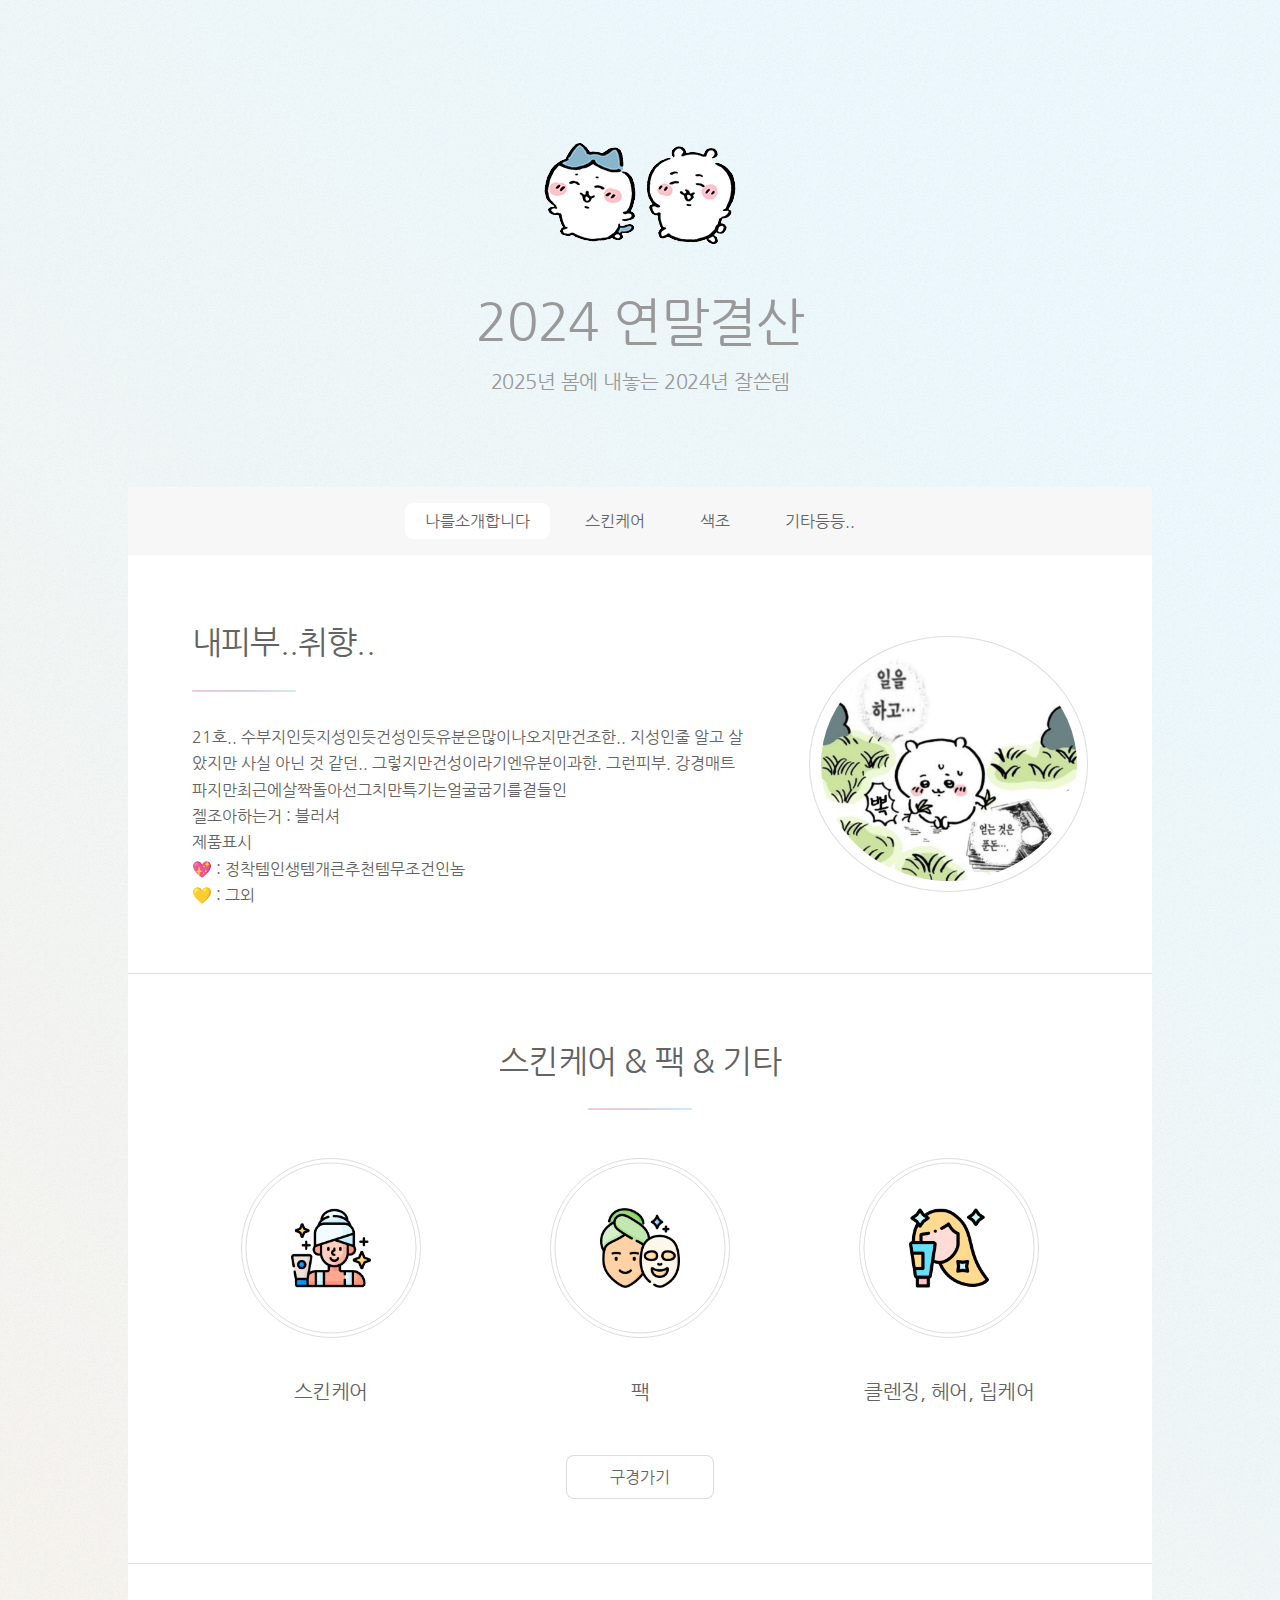
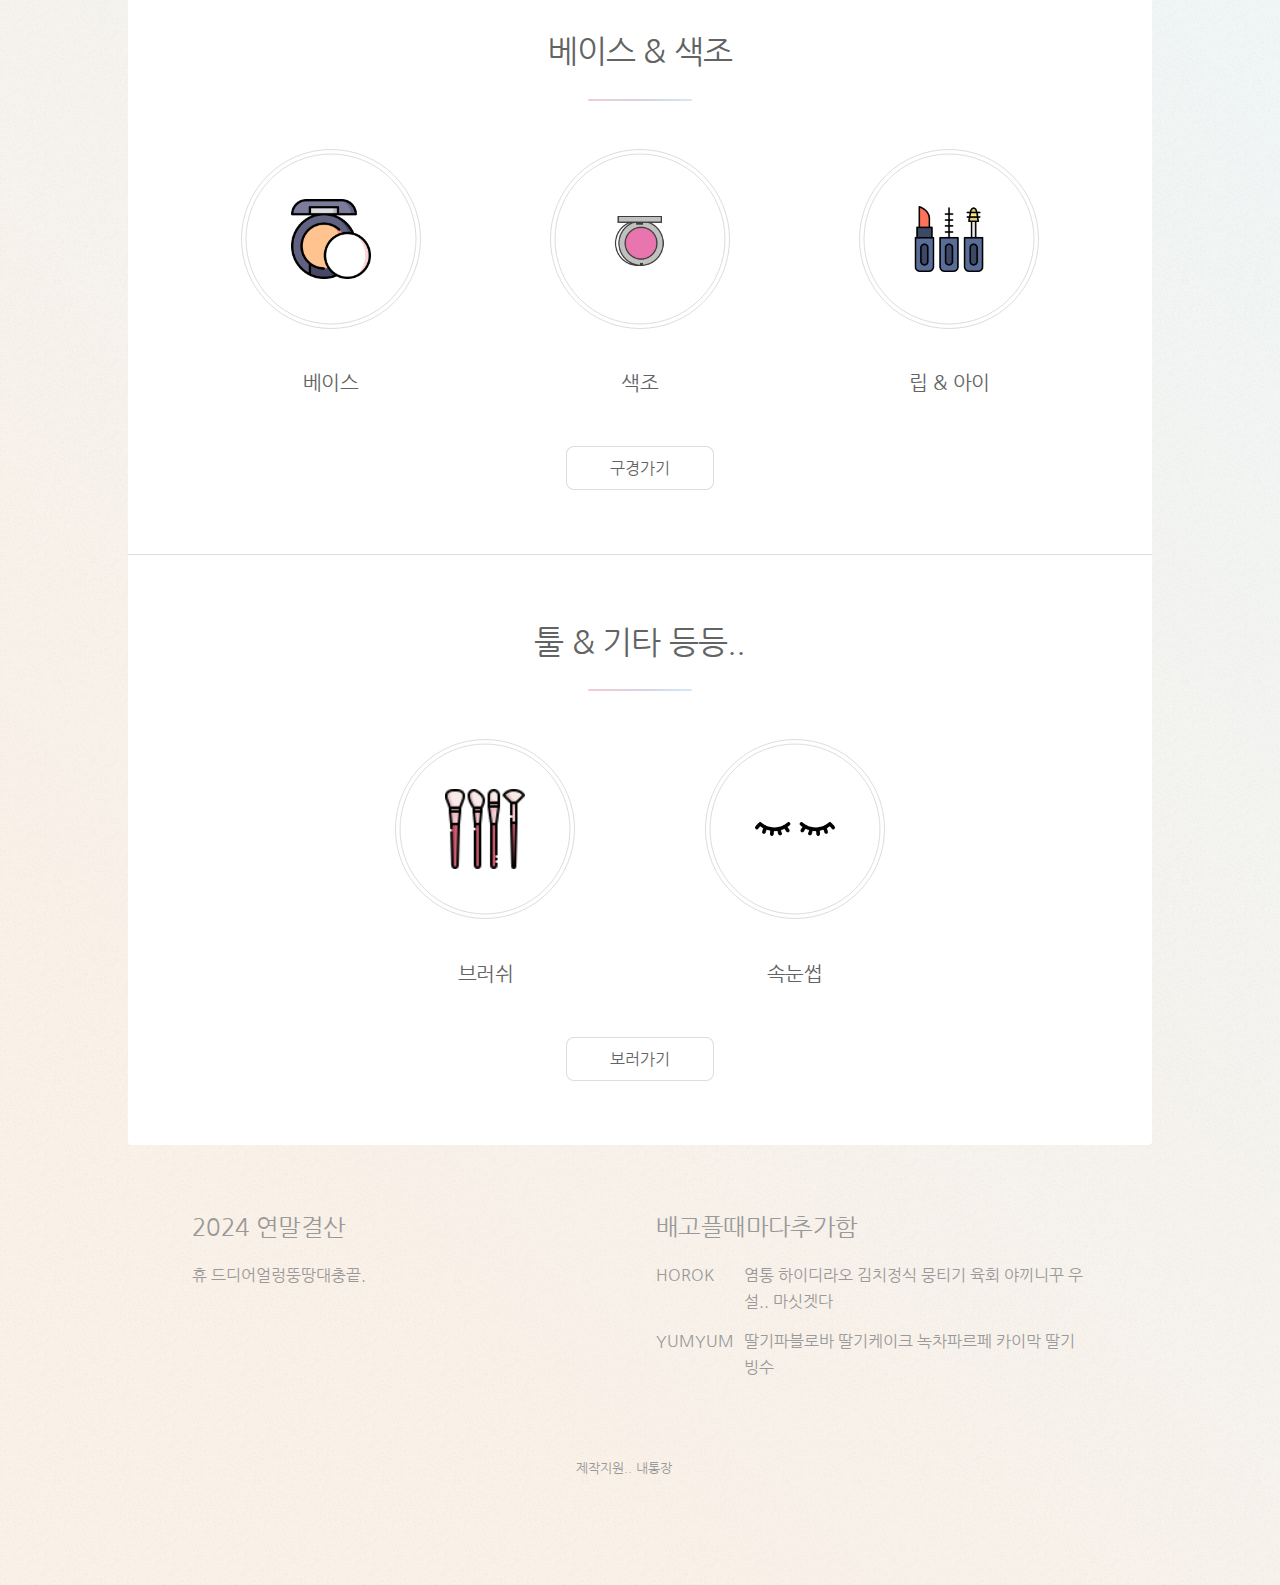
<file: index.html>
<!DOCTYPE HTML>
<html>
	<head>
<link href="https://fonts.googleapis.com/css2?family=Sunflower&display=swap" rel="stylesheet">
<link href="https://fonts.googleapis.com/css2?family=Lora&display=swap" rel="stylesheet">
<link href="https://fonts.googleapis.com/css2?family=Jua&display=swap" rel="stylesheet">
<link href="https://fonts.googleapis.com/css2?family=Nanum+Myeongjo&display=swap" rel="stylesheet">
<link href="https://fonts.googleapis.com/css2?family=Nanum+Gothic&display=swap" rel="stylesheet">
<link href="https://fonts.googleapis.com/css2?family=Noto+Sans+KR&display=swap" rel="stylesheet">
    <link href="https://fonts.googleapis.com/css2?family=Poor+Story&display=swap" rel="stylesheet">
    <link href="https://fonts.googleapis.com/css2?family=Dongle&display=swap" rel="stylesheet">
    <link href="https://fonts.googleapis.com/css2?family=Nanum+Pen+Script&display=swap" rel="stylesheet">
    <link href="https://fonts.googleapis.com/css2?family=Hi+Melody&display=swap" rel="stylesheet">
		<title>2024 연말결산</title>
		<meta charset="utf-8" />
		<meta name="viewport" content="width=device-width, initial-scale=1, user-scalable=no" />
		<link rel="stylesheet" href="assets/css/main.css" />
		<noscript><link rel="stylesheet" href="assets/css/noscript.css" /></noscript>
	</head>
	<body class="is-preload">

		<!-- Wrapper   style="padding-bottom: 80px;" -->
			<div id="wrapper">

				<!-- Header -->
					<header id="header" class="alt">
						<span class="logo"><img src="images/top.png" alt="" /></span>
						<h1>2024 연말결산</h1>
						<p>2025년 봄에 내놓는 2024년 잘쓴템 <br />
						</a></p>
					</header>

				<!-- Nav -->
					<nav id="nav">
						<ul>
							<li><a href="#intro" class="active">나를소개합니다</a></li>
							<li><a href="#first">스킨케어</a></li>
							<li><a href="#second">색조</a></li>
							<li><a href="#third">기타등등..</a></li>
						</ul>
					</nav>

				<!-- Main -->
					<div id="main">

						<!-- Introduction -->
							<section id="intro" class="main">
								<div class="spotlight">
									<div class="content">
										<header class="major">
											<h2>내피부..취향..</h2>
										</header>
										<p>21호.. 수부지인듯지성인듯건성인듯유분은많이나오지만건조한.. 지성인줄 알고 살았지만 사실 아닌 것 같던.. 그렇지만건성이라기엔유분이과한. 그런피부. 강경매트파지만최근에살짝돌아선그치만특기는얼굴굽기를곁들인
										<br>젤조아하는거 : 블러셔
										<br>제품표시<br>💖 : 정착템인생템개큰추천템무조건인놈<br>💛 : 그외 
			</p>
									</div>
									<span class="image"><img src="images/main.jpg" alt="" /></span>
								</div>
							</section>

						<!-- First Section -->
							<section id="first" class="main special">
								<header class="major">
									<h2>스킨케어 & 팩 & 기타</h2>
								</header>
								<ul class="features">
<li>    <span class="icon major style3 custom-icon-wrapper">
        <img src="images/1.png" alt="아이콘" class="custom-icon">
    </span>
										<h3>스킨케어</h3>
									</li>
									<li>
    <span class="icon major style3 custom-icon-wrapper">
        <img src="images/2-.png" alt="아이콘" class="custom-icon">
    </span>
										<h3>팩</h3>
									</li>
									<li>
    <span class="icon major style3 custom-icon-wrapper">
        <img src="images/3.png" alt="아이콘" class="custom-icon">
    </span>
										<h3>클렌징, 헤어, 립케어</h3>
									</li>
								</ul>
								<footer class="major">
									<ul class="actions special">
										<li><a href="skin.html" class="button">구경가기</a></li>
									</ul>
								</footer>
							</section>

						<!-- Second Section -->
							<section id="second" class="main special">
								<header class="major">
									<h2>베이스 & 색조</h2>
								</header>
								<ul class="features">
<li>
    <span class="icon major style3 custom-icon-wrapper">
        <img src="images/4.png" alt="아이콘" class="custom-icon">
    </span>
    <h3>베이스</h3>
</li>
									<li>
    <span class="icon major style3 custom-icon-wrapper">
        <img src="images/5.png" alt="아이콘" class="custom-icon">
    </span>
										<h3>색조</h3>
									</li>
<li>
    <span class="icon major style3 custom-icon-wrapper">
        <img src="images/8.png" alt="아이콘" class="custom-icon">
    </span>
										<h3>립 & 아이</h3>
									</li>

								</ul>
								<footer class="major">
									<ul class="actions special">
										<li><a href="makeup.html" class="button">구경가기</a></li>
									</ul>
								</footer>
							</section>

						<!-- Third Section -->
							<section id="third" class="main special">
								<header class="major">
									<h2>툴 & 기타 등등..</h2>
								
								</header>
								<ul class="features">
									<li>
    <span class="icon major style3 custom-icon-wrapper">
        <img src="images/6.png" alt="아이콘" class="custom-icon">
    </span>
										<h3>브러쉬</h3>
										
									</li>
									<li>
    <span class="icon major style3 custom-icon-wrapper">
        <img src="images/7.png" alt="아이콘" class="custom-icon">
    </span>
										<h3>속눈썹</h3>
										
									</li>
									<!--<li>
    <span class="icon major style3 custom-icon-wrapper">
        <img src="images/7.png" alt="아이콘" class="custom-icon">
    </span>
										<h3>etc</h3>
										<p>잇나..</p>
									</li>-->
								</ul>

								<footer class="major">
									<ul class="actions special">
										<li><a href="tool.html" class="button">보러가기</a></li>
									</ul>
								</footer>
							</section>

					</div>

				<!-- Footer -->
					<footer id="footer">
						<section>
							<h2>2024 연말결산</h2>
							<p>휴 드디어얼렁뚱땅대충끝.</p>
						</section>
						<section>
							<h2>배고플때마다추가함</h2>
							<dl class="alt">
								<dt>HOROK</dt>
								<dd>염통 하이디라오 김치정식 뭉티기 육회 야끼니꾸 우설.. 마싯겟다</dd>
								<dt>YUMYUM</dt>
								<dd>딸기파블로바 딸기케이크 녹차파르페 카이막 딸기빙수</dd>
							</dl>
						</section>
						<p class="copyright">제작지원.. 내통장</a></p>
					</footer>

			</div>

		<!-- Scripts -->
			<script src="assets/js/jquery.min.js"></script>
			<script src="assets/js/jquery.scrollex.min.js"></script>
			<script src="assets/js/jquery.scrolly.min.js"></script>
			<script src="assets/js/browser.min.js"></script>
			<script src="assets/js/breakpoints.min.js"></script>
			<script src="assets/js/util.js"></script>
			<script src="assets/js/main.js"></script>
<!--
Icons made by <a href="https://www.freepik.com" title="Freepik">Freepik</a> from <a href="https://www.flaticon.com/" title="Flaticon">www.flaticon.com</a>
Icons made by <a href="https://www.flaticon.com">Freepik - Flaticon</a>from <a href="https://www.flaticon.com/" title="Flaticon">www.flaticon.com</a>
-->
	</body>
</html>
</file>
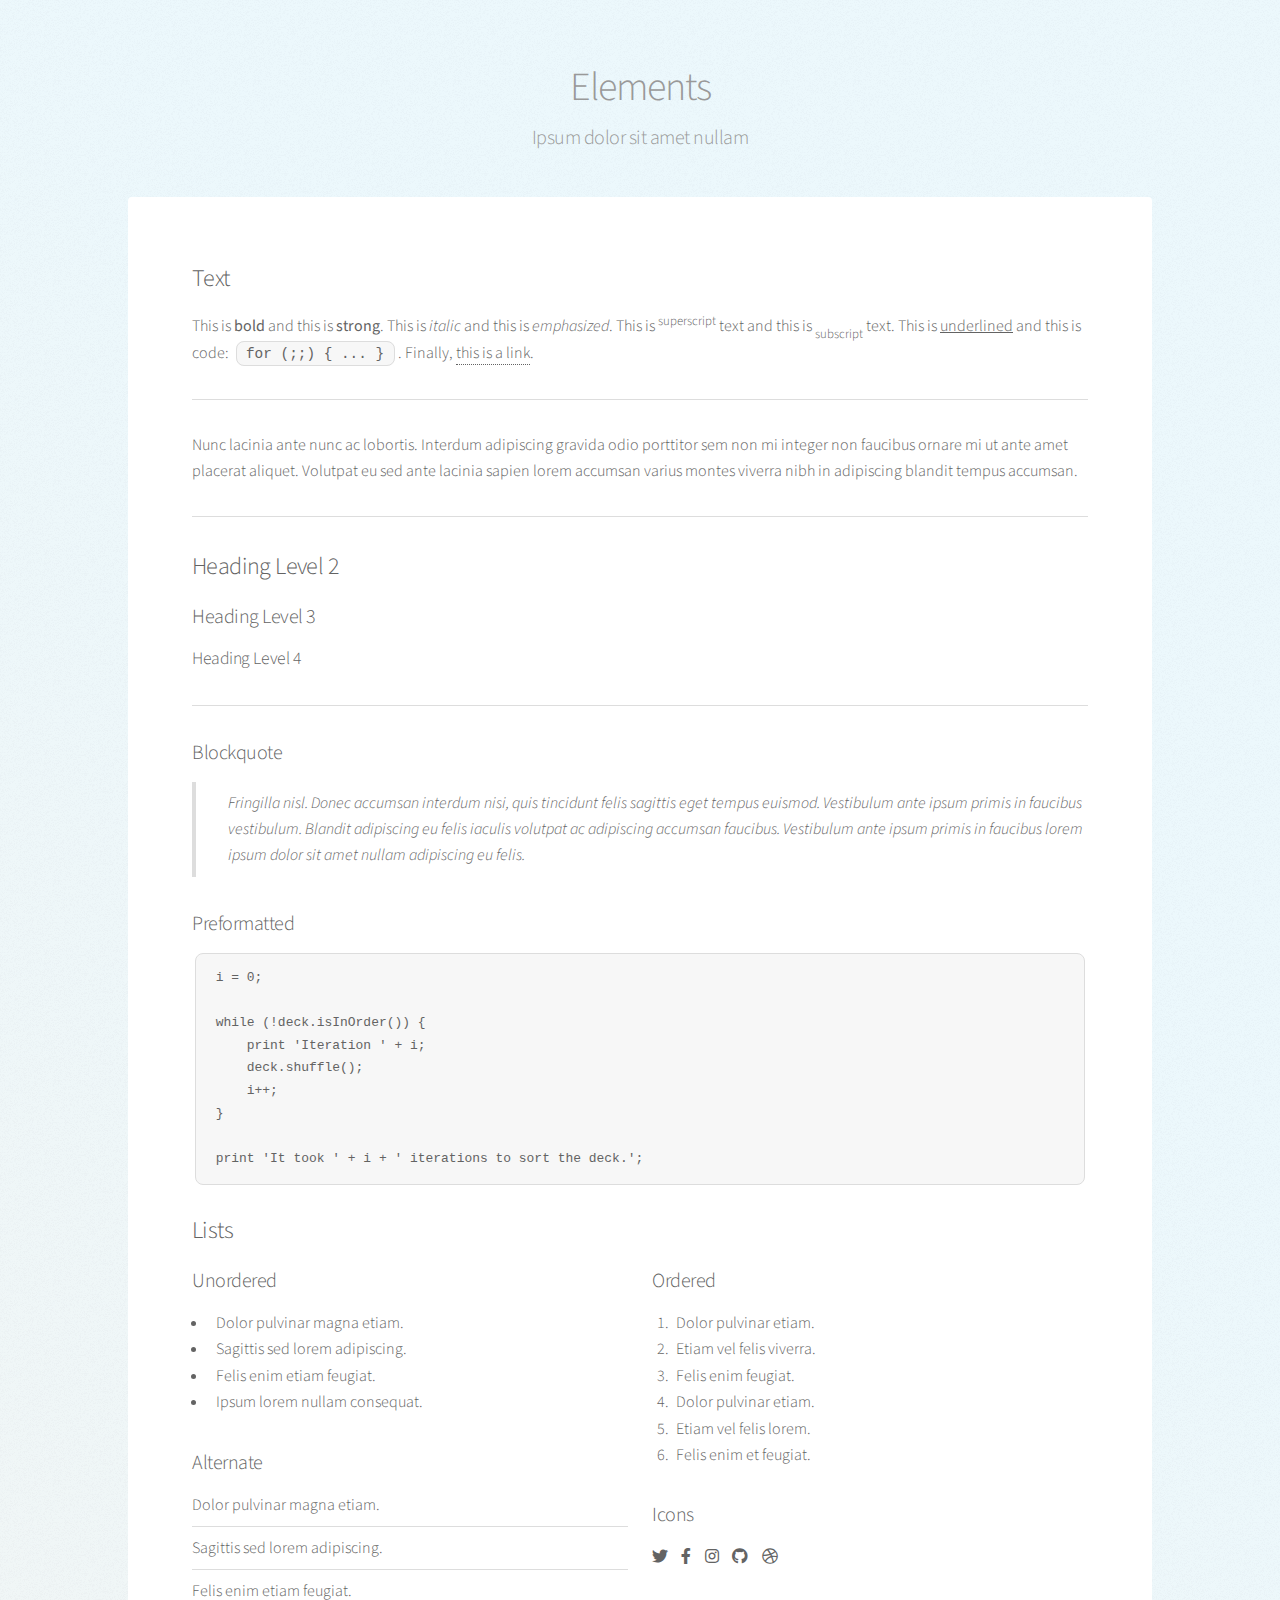
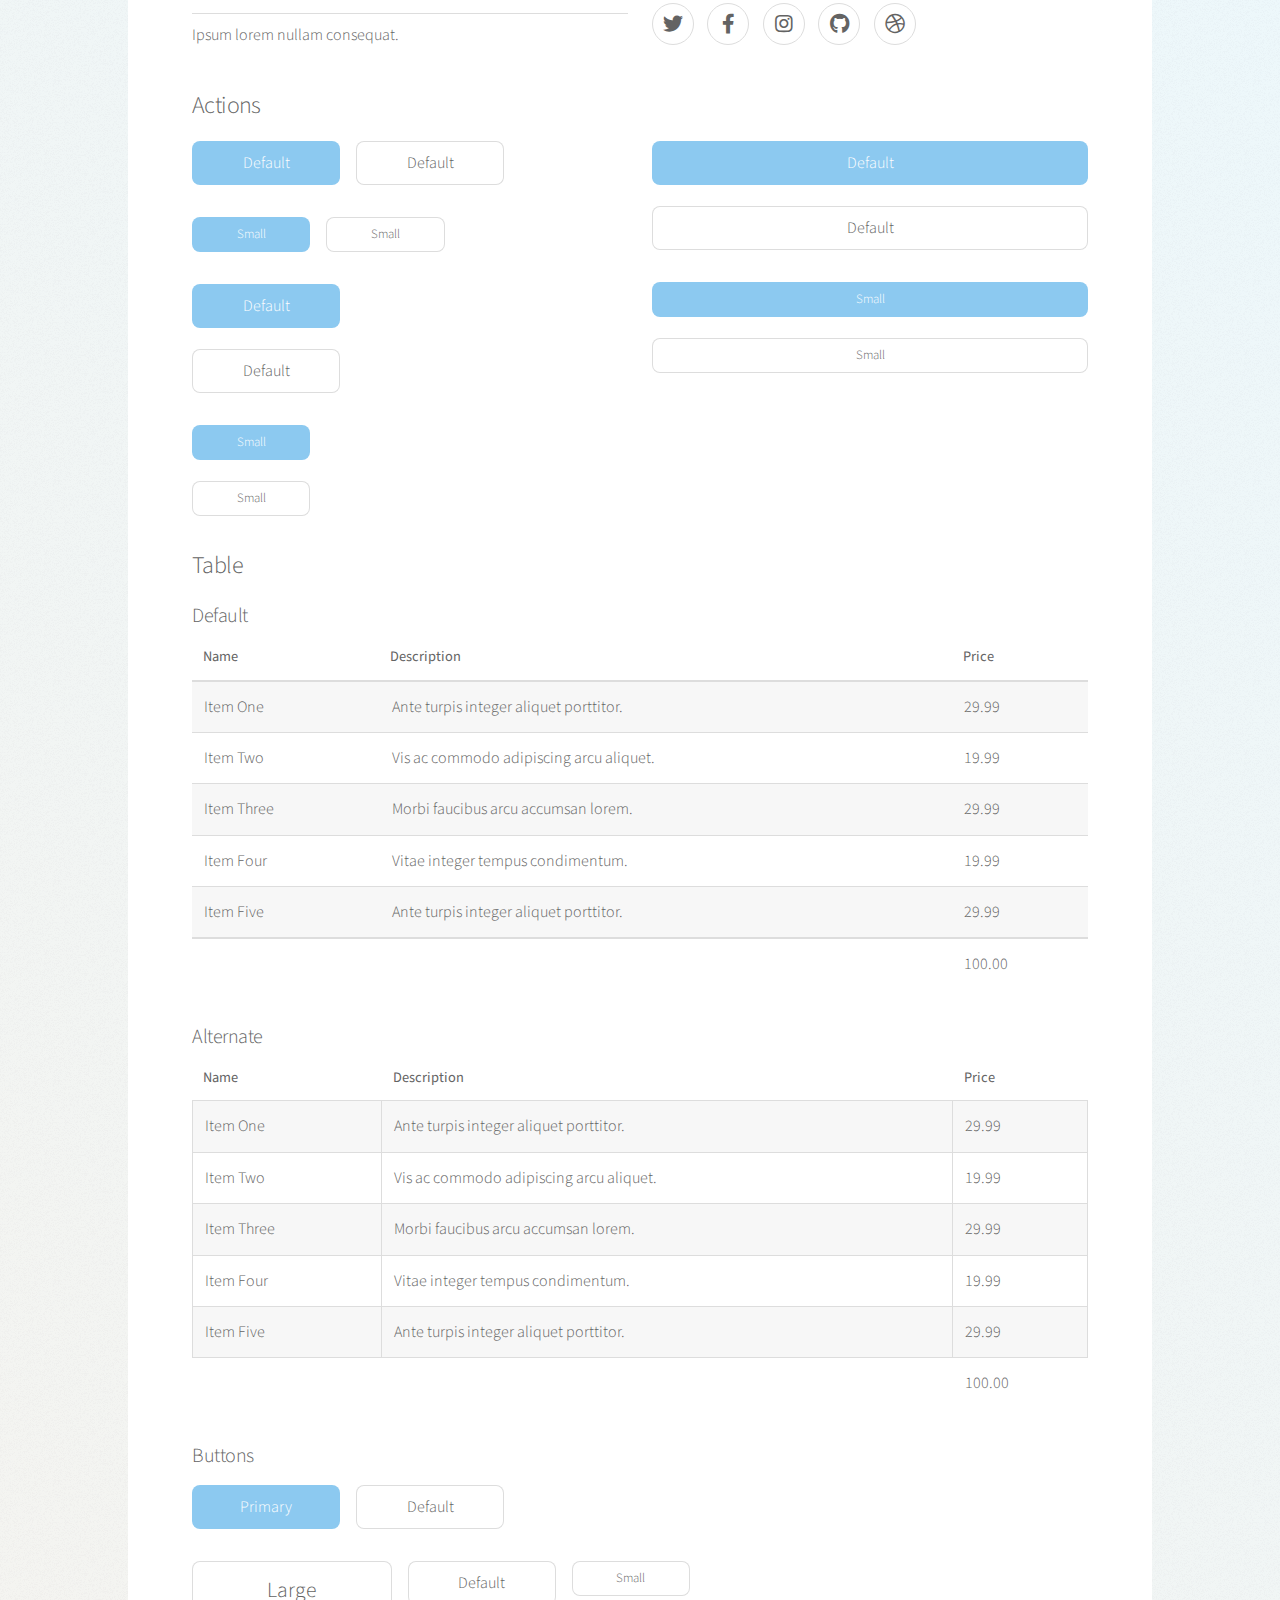
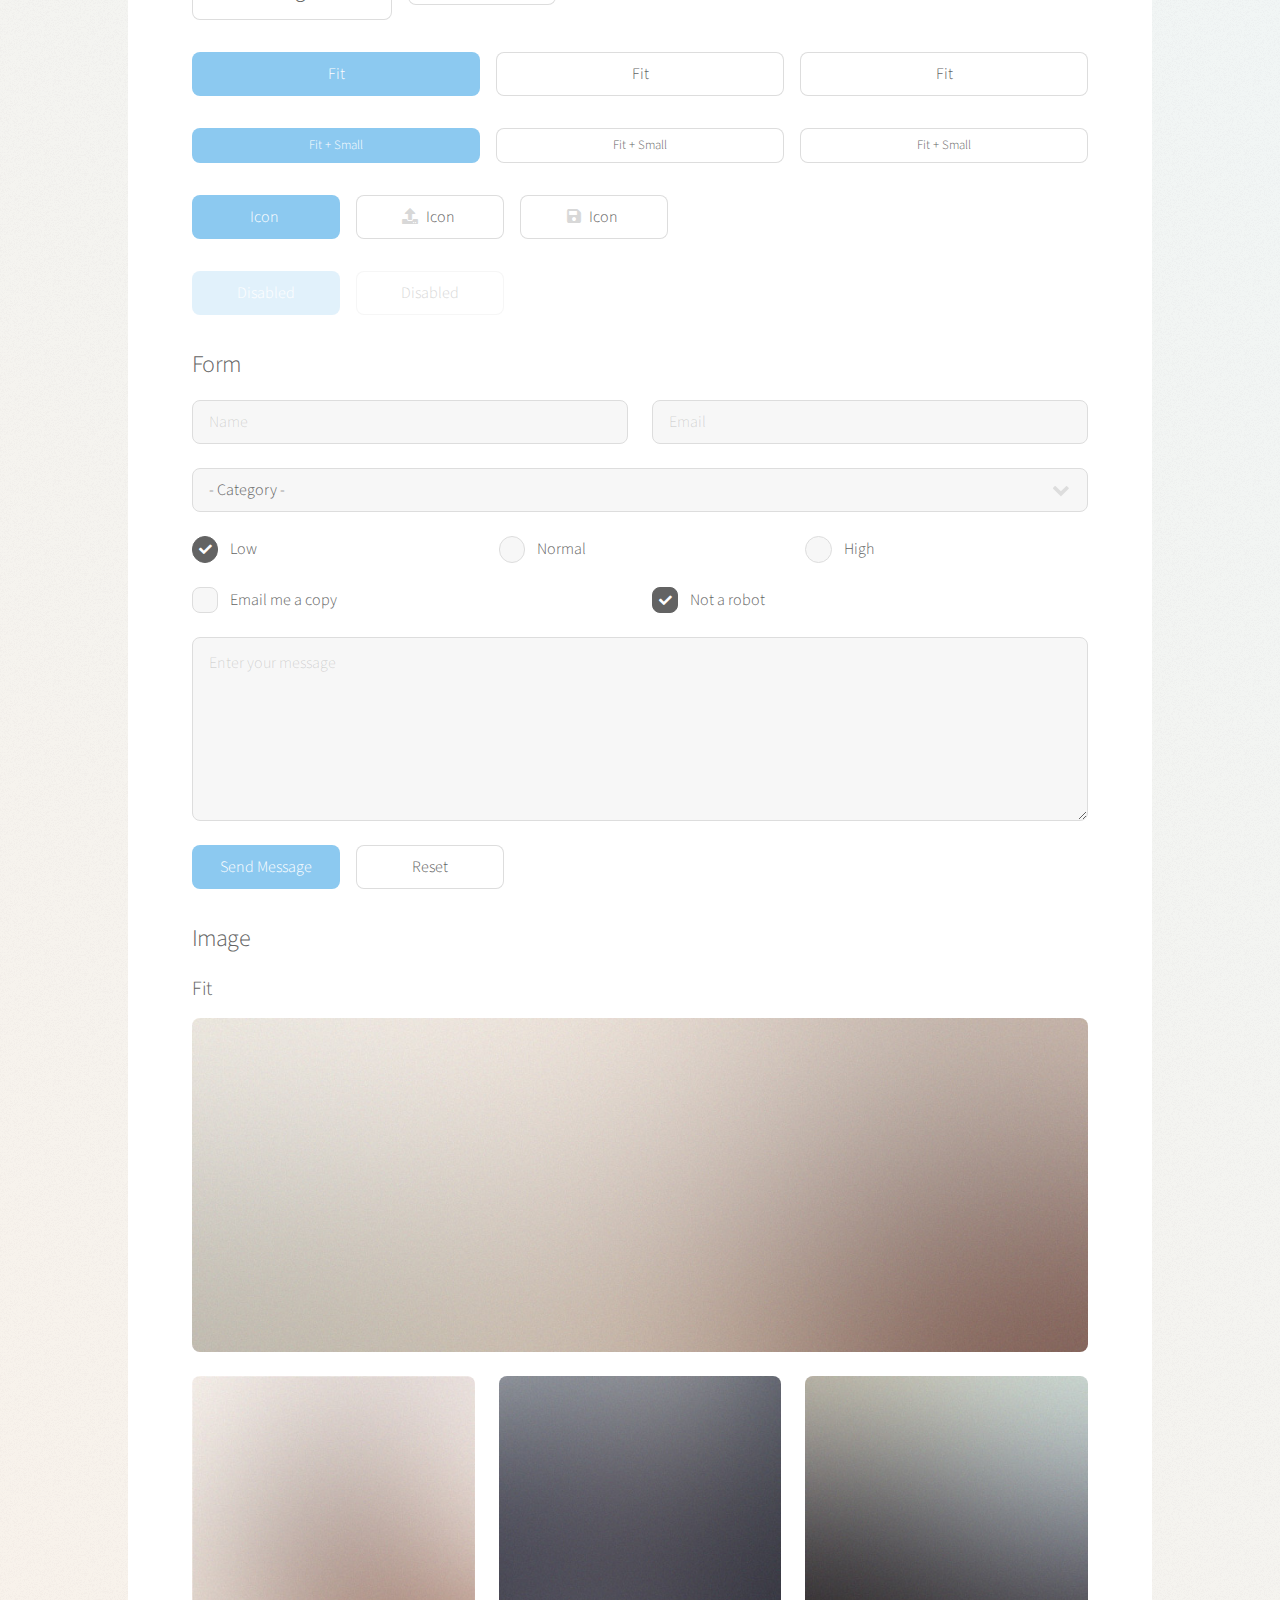
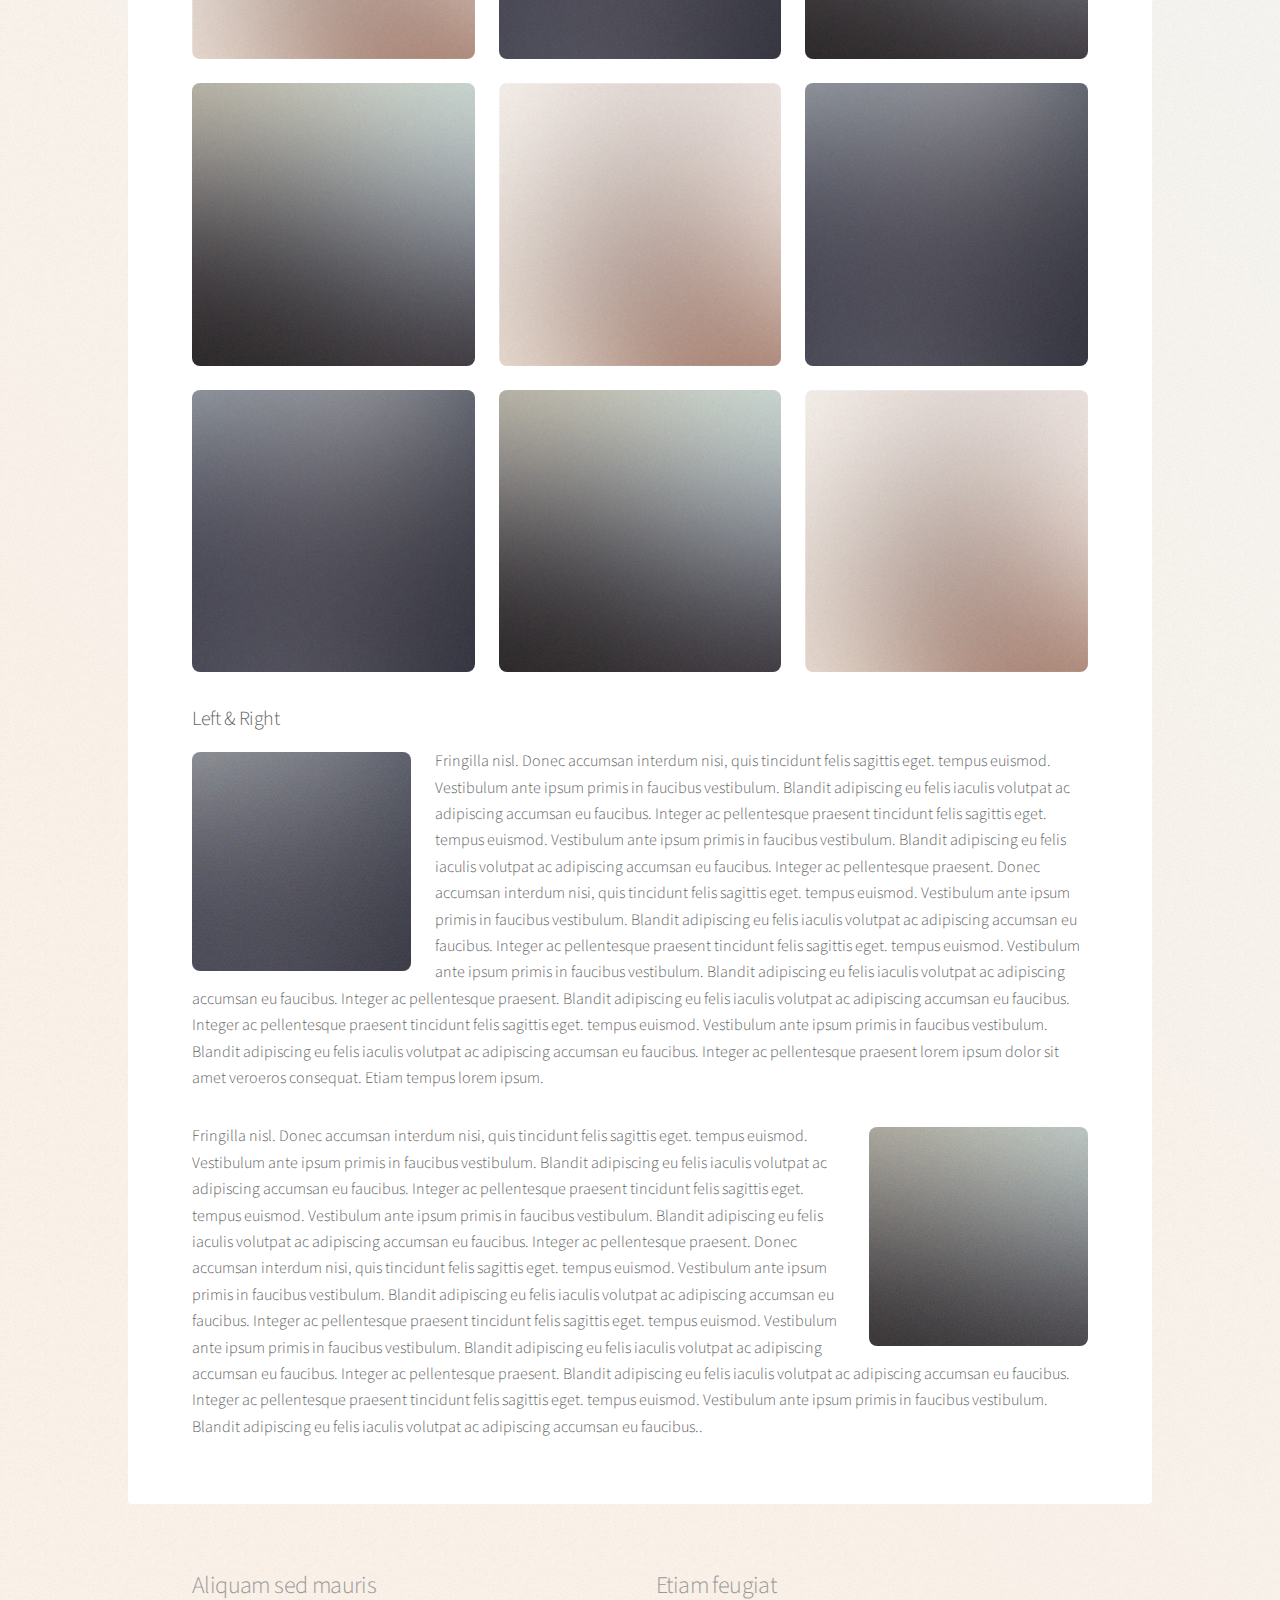
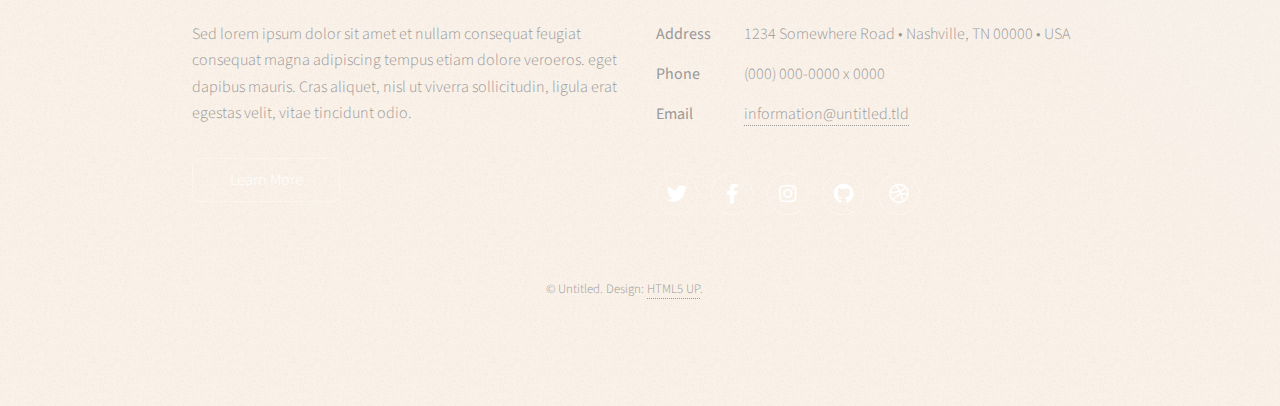
<file: elements.html>
<!DOCTYPE HTML>
<!--
	Stellar by HTML5 UP
	html5up.net | @ajlkn
	Free for personal and commercial use under the CCA 3.0 license (html5up.net/license)
-->
<html>
	<head>
		<title>Elements - Stellar by HTML5 UP</title>
		<meta charset="utf-8" />
		<meta name="viewport" content="width=device-width, initial-scale=1, user-scalable=no" />
		<link rel="stylesheet" href="assets/css/main.css" />
		<noscript><link rel="stylesheet" href="assets/css/noscript.css" /></noscript>
	</head>
	<body class="is-preload">

		<!-- Wrapper -->
			<div id="wrapper">

				<!-- Header -->
					<header id="header">
						<h1>Elements</h1>
						<p>Ipsum dolor sit amet nullam</p>
					</header>

				<!-- Main -->
					<div id="main">

						<!-- Content -->
							<section id="content" class="main">

								<!-- Text -->
									<section>
										<h2>Text</h2>
										<p>This is <b>bold</b> and this is <strong>strong</strong>. This is <i>italic</i> and this is <em>emphasized</em>.
										This is <sup>superscript</sup> text and this is <sub>subscript</sub> text.
										This is <u>underlined</u> and this is code: <code>for (;;) { ... }</code>. Finally, <a href="#">this is a link</a>.</p>
										<hr />
										<p>Nunc lacinia ante nunc ac lobortis. Interdum adipiscing gravida odio porttitor sem non mi integer non faucibus ornare mi ut ante amet placerat aliquet. Volutpat eu sed ante lacinia sapien lorem accumsan varius montes viverra nibh in adipiscing blandit tempus accumsan.</p>
										<hr />
										<h2>Heading Level 2</h2>
										<h3>Heading Level 3</h3>
										<h4>Heading Level 4</h4>
										<hr />
										<h3>Blockquote</h3>
										<blockquote>Fringilla nisl. Donec accumsan interdum nisi, quis tincidunt felis sagittis eget tempus euismod. Vestibulum ante ipsum primis in faucibus vestibulum. Blandit adipiscing eu felis iaculis volutpat ac adipiscing accumsan faucibus. Vestibulum ante ipsum primis in faucibus lorem ipsum dolor sit amet nullam adipiscing eu felis.</blockquote>
										<h3>Preformatted</h3>
										<pre><code>i = 0;

while (!deck.isInOrder()) {
    print 'Iteration ' + i;
    deck.shuffle();
    i++;
}

print 'It took ' + i + ' iterations to sort the deck.';</code></pre>
									</section>

								<!-- Lists -->
									<section>
										<h2>Lists</h2>
										<div class="row">
											<div class="col-6 col-12-medium">
												<h3>Unordered</h3>
												<ul>
													<li>Dolor pulvinar magna etiam.</li>
													<li>Sagittis sed lorem adipiscing.</li>
													<li>Felis enim etiam feugiat.</li>
													<li>Ipsum lorem nullam consequat.</li>
												</ul>
												<h3>Alternate</h3>
												<ul class="alt">
													<li>Dolor pulvinar magna etiam.</li>
													<li>Sagittis sed lorem adipiscing.</li>
													<li>Felis enim etiam feugiat.</li>
													<li>Ipsum lorem nullam consequat.</li>
												</ul>
											</div>
											<div class="col-6 col-12-medium">
												<h3>Ordered</h3>
												<ol>
													<li>Dolor pulvinar etiam.</li>
													<li>Etiam vel felis viverra.</li>
													<li>Felis enim feugiat.</li>
													<li>Dolor pulvinar etiam.</li>
													<li>Etiam vel felis lorem.</li>
													<li>Felis enim et feugiat.</li>
												</ol>
												<h3>Icons</h3>
												<ul class="icons">
													<li><a href="#" class="icon brands fa-twitter"><span class="label">Twitter</span></a></li>
													<li><a href="#" class="icon brands fa-facebook-f"><span class="label">Facebook</span></a></li>
													<li><a href="#" class="icon brands fa-instagram"><span class="label">Instagram</span></a></li>
													<li><a href="#" class="icon brands fa-github"><span class="label">GitHub</span></a></li>
													<li><a href="#" class="icon brands fa-dribbble"><span class="label">Dribbble</span></a></li>
												</ul>
												<ul class="icons">
													<li><a href="#" class="icon brands alt fa-twitter"><span class="label">Twitter</span></a></li>
													<li><a href="#" class="icon brands alt fa-facebook-f"><span class="label">Facebook</span></a></li>
													<li><a href="#" class="icon brands alt fa-instagram"><span class="label">Instagram</span></a></li>
													<li><a href="#" class="icon brands alt fa-github"><span class="label">GitHub</span></a></li>
													<li><a href="#" class="icon brands alt fa-dribbble"><span class="label">Dribbble</span></a></li>
												</ul>
											</div>
										</div>
										<h2>Actions</h2>
										<div class="row">
											<div class="col-6 col-12-medium">
												<ul class="actions">
													<li><a href="#" class="button primary">Default</a></li>
													<li><a href="#" class="button">Default</a></li>
												</ul>
												<ul class="actions small">
													<li><a href="#" class="button primary small">Small</a></li>
													<li><a href="#" class="button small">Small</a></li>
												</ul>
												<ul class="actions stacked">
													<li><a href="#" class="button primary">Default</a></li>
													<li><a href="#" class="button">Default</a></li>
												</ul>
												<ul class="actions stacked">
													<li><a href="#" class="button primary small">Small</a></li>
													<li><a href="#" class="button small">Small</a></li>
												</ul>
											</div>
											<div class="col-6 col-12-medium">
												<ul class="actions stacked">
													<li><a href="#" class="button primary fit">Default</a></li>
													<li><a href="#" class="button fit">Default</a></li>
												</ul>
												<ul class="actions stacked">
													<li><a href="#" class="button primary small fit">Small</a></li>
													<li><a href="#" class="button small fit">Small</a></li>
												</ul>
											</div>
										</div>
									</section>

								<!-- Table -->
									<section>
										<h2>Table</h2>
										<h3>Default</h3>
										<div class="table-wrapper">
											<table>
												<thead>
													<tr>
														<th>Name</th>
														<th>Description</th>
														<th>Price</th>
													</tr>
												</thead>
												<tbody>
													<tr>
														<td>Item One</td>
														<td>Ante turpis integer aliquet porttitor.</td>
														<td>29.99</td>
													</tr>
													<tr>
														<td>Item Two</td>
														<td>Vis ac commodo adipiscing arcu aliquet.</td>
														<td>19.99</td>
													</tr>
													<tr>
														<td>Item Three</td>
														<td> Morbi faucibus arcu accumsan lorem.</td>
														<td>29.99</td>
													</tr>
													<tr>
														<td>Item Four</td>
														<td>Vitae integer tempus condimentum.</td>
														<td>19.99</td>
													</tr>
													<tr>
														<td>Item Five</td>
														<td>Ante turpis integer aliquet porttitor.</td>
														<td>29.99</td>
													</tr>
												</tbody>
												<tfoot>
													<tr>
														<td colspan="2"></td>
														<td>100.00</td>
													</tr>
												</tfoot>
											</table>
										</div>

										<h3>Alternate</h3>
										<div class="table-wrapper">
											<table class="alt">
												<thead>
													<tr>
														<th>Name</th>
														<th>Description</th>
														<th>Price</th>
													</tr>
												</thead>
												<tbody>
													<tr>
														<td>Item One</td>
														<td>Ante turpis integer aliquet porttitor.</td>
														<td>29.99</td>
													</tr>
													<tr>
														<td>Item Two</td>
														<td>Vis ac commodo adipiscing arcu aliquet.</td>
														<td>19.99</td>
													</tr>
													<tr>
														<td>Item Three</td>
														<td> Morbi faucibus arcu accumsan lorem.</td>
														<td>29.99</td>
													</tr>
													<tr>
														<td>Item Four</td>
														<td>Vitae integer tempus condimentum.</td>
														<td>19.99</td>
													</tr>
													<tr>
														<td>Item Five</td>
														<td>Ante turpis integer aliquet porttitor.</td>
														<td>29.99</td>
													</tr>
												</tbody>
												<tfoot>
													<tr>
														<td colspan="2"></td>
														<td>100.00</td>
													</tr>
												</tfoot>
											</table>
										</div>
									</section>

								<!-- Buttons -->
									<section>
										<h3>Buttons</h3>
										<ul class="actions">
											<li><a href="#" class="button primary">Primary</a></li>
											<li><a href="#" class="button">Default</a></li>
										</ul>
										<ul class="actions">
											<li><a href="#" class="button large">Large</a></li>
											<li><a href="#" class="button">Default</a></li>
											<li><a href="#" class="button small">Small</a></li>
										</ul>
										<ul class="actions fit">
											<li><a href="#" class="button primary fit">Fit</a></li>
											<li><a href="#" class="button fit">Fit</a></li>
											<li><a href="#" class="button fit">Fit</a></li>
										</ul>
										<ul class="actions fit small">
											<li><a href="#" class="button primary fit small">Fit + Small</a></li>
											<li><a href="#" class="button fit small">Fit + Small</a></li>
											<li><a href="#" class="button fit small">Fit + Small</a></li>
										</ul>
										<ul class="actions">
											<li><a href="#" class="button primary icon solidfa-download">Icon</a></li>
											<li><a href="#" class="button icon solid fa-upload">Icon</a></li>
											<li><a href="#" class="button icon solid fa-save">Icon</a></li>
										</ul>
										<ul class="actions">
											<li><span class="button primary disabled">Disabled</span></li>
											<li><span class="button disabled">Disabled</span></li>
										</ul>
									</section>

								<!-- Form -->
									<section>
										<h2>Form</h2>
										<form method="post" action="#">
											<div class="row gtr-uniform">
												<div class="col-6 col-12-xsmall">
													<input type="text" name="demo-name" id="demo-name" value="" placeholder="Name" />
												</div>
												<div class="col-6 col-12-xsmall">
													<input type="email" name="demo-email" id="demo-email" value="" placeholder="Email" />
												</div>
												<div class="col-12">
													<select name="demo-category" id="demo-category">
														<option value="">- Category -</option>
														<option value="1">Manufacturing</option>
														<option value="1">Shipping</option>
														<option value="1">Administration</option>
														<option value="1">Human Resources</option>
													</select>
												</div>
												<div class="col-4 col-12-small">
													<input type="radio" id="demo-priority-low" name="demo-priority" checked>
													<label for="demo-priority-low">Low</label>
												</div>
												<div class="col-4 col-12-small">
													<input type="radio" id="demo-priority-normal" name="demo-priority">
													<label for="demo-priority-normal">Normal</label>
												</div>
												<div class="col-4 col-12-small">
													<input type="radio" id="demo-priority-high" name="demo-priority">
													<label for="demo-priority-high">High</label>
												</div>
												<div class="col-6 col-12-small">
													<input type="checkbox" id="demo-copy" name="demo-copy">
													<label for="demo-copy">Email me a copy</label>
												</div>
												<div class="col-6 col-12-small">
													<input type="checkbox" id="demo-human" name="demo-human" checked>
													<label for="demo-human">Not a robot</label>
												</div>
												<div class="col-12">
													<textarea name="demo-message" id="demo-message" placeholder="Enter your message" rows="6"></textarea>
												</div>
												<div class="col-12">
													<ul class="actions">
														<li><input type="submit" value="Send Message" class="primary" /></li>
														<li><input type="reset" value="Reset" /></li>
													</ul>
												</div>
											</div>
										</form>
									</section>

								<!-- Image -->
									<section>
										<h2>Image</h2>
										<h3>Fit</h3>
										<div class="box alt">
											<div class="row gtr-uniform">
												<div class="col-12"><span class="image fit"><img src="images/pic04.jpg" alt="" /></span></div>
												<div class="col-4"><span class="image fit"><img src="images/pic01.jpg" alt="" /></span></div>
												<div class="col-4"><span class="image fit"><img src="images/pic02.jpg" alt="" /></span></div>
												<div class="col-4"><span class="image fit"><img src="images/pic03.jpg" alt="" /></span></div>
												<div class="col-4"><span class="image fit"><img src="images/pic03.jpg" alt="" /></span></div>
												<div class="col-4"><span class="image fit"><img src="images/pic01.jpg" alt="" /></span></div>
												<div class="col-4"><span class="image fit"><img src="images/pic02.jpg" alt="" /></span></div>
												<div class="col-4"><span class="image fit"><img src="images/pic02.jpg" alt="" /></span></div>
												<div class="col-4"><span class="image fit"><img src="images/pic03.jpg" alt="" /></span></div>
												<div class="col-4"><span class="image fit"><img src="images/pic01.jpg" alt="" /></span></div>
											</div>
										</div>
										<h3>Left &amp; Right</h3>
										<p><span class="image left"><img src="images/pic05.jpg" alt="" /></span>Fringilla nisl. Donec accumsan interdum nisi, quis tincidunt felis sagittis eget. tempus euismod. Vestibulum ante ipsum primis in faucibus vestibulum. Blandit adipiscing eu felis iaculis volutpat ac adipiscing accumsan eu faucibus. Integer ac pellentesque praesent tincidunt felis sagittis eget. tempus euismod. Vestibulum ante ipsum primis in faucibus vestibulum. Blandit adipiscing eu felis iaculis volutpat ac adipiscing accumsan eu faucibus. Integer ac pellentesque praesent. Donec accumsan interdum nisi, quis tincidunt felis sagittis eget. tempus euismod. Vestibulum ante ipsum primis in faucibus vestibulum. Blandit adipiscing eu felis iaculis volutpat ac adipiscing accumsan eu faucibus. Integer ac pellentesque praesent tincidunt felis sagittis eget. tempus euismod. Vestibulum ante ipsum primis in faucibus vestibulum. Blandit adipiscing eu felis iaculis volutpat ac adipiscing accumsan eu faucibus. Integer ac pellentesque praesent. Blandit adipiscing eu felis iaculis volutpat ac adipiscing accumsan eu faucibus. Integer ac pellentesque praesent tincidunt felis sagittis eget. tempus euismod. Vestibulum ante ipsum primis in faucibus vestibulum. Blandit adipiscing eu felis iaculis volutpat ac adipiscing accumsan eu faucibus. Integer ac pellentesque praesent lorem ipsum dolor sit amet veroeros consequat. Etiam tempus lorem ipsum.</p>
										<p><span class="image right"><img src="images/pic06.jpg" alt="" /></span>Fringilla nisl. Donec accumsan interdum nisi, quis tincidunt felis sagittis eget. tempus euismod. Vestibulum ante ipsum primis in faucibus vestibulum. Blandit adipiscing eu felis iaculis volutpat ac adipiscing accumsan eu faucibus. Integer ac pellentesque praesent tincidunt felis sagittis eget. tempus euismod. Vestibulum ante ipsum primis in faucibus vestibulum. Blandit adipiscing eu felis iaculis volutpat ac adipiscing accumsan eu faucibus. Integer ac pellentesque praesent. Donec accumsan interdum nisi, quis tincidunt felis sagittis eget. tempus euismod. Vestibulum ante ipsum primis in faucibus vestibulum. Blandit adipiscing eu felis iaculis volutpat ac adipiscing accumsan eu faucibus. Integer ac pellentesque praesent tincidunt felis sagittis eget. tempus euismod. Vestibulum ante ipsum primis in faucibus vestibulum. Blandit adipiscing eu felis iaculis volutpat ac adipiscing accumsan eu faucibus. Integer ac pellentesque praesent. Blandit adipiscing eu felis iaculis volutpat ac adipiscing accumsan eu faucibus. Integer ac pellentesque praesent tincidunt felis sagittis eget. tempus euismod. Vestibulum ante ipsum primis in faucibus vestibulum. Blandit adipiscing eu felis iaculis volutpat ac adipiscing accumsan eu faucibus..</p>
									</section>

							</section>

					</div>

				<!-- Footer -->
					<footer id="footer">
						<section>
							<h2>Aliquam sed mauris</h2>
							<p>Sed lorem ipsum dolor sit amet et nullam consequat feugiat consequat magna adipiscing tempus etiam dolore veroeros. eget dapibus mauris. Cras aliquet, nisl ut viverra sollicitudin, ligula erat egestas velit, vitae tincidunt odio.</p>
							<ul class="actions">
								<li><a href="#" class="button">Learn More</a></li>
							</ul>
						</section>
						<section>
							<h2>Etiam feugiat</h2>
							<dl class="alt">
								<dt>Address</dt>
								<dd>1234 Somewhere Road &bull; Nashville, TN 00000 &bull; USA</dd>
								<dt>Phone</dt>
								<dd>(000) 000-0000 x 0000</dd>
								<dt>Email</dt>
								<dd><a href="#">information@untitled.tld</a></dd>
							</dl>
							<ul class="icons">
								<li><a href="#" class="icon brands fa-twitter alt"><span class="label">Twitter</span></a></li>
								<li><a href="#" class="icon brands fa-facebook-f alt"><span class="label">Facebook</span></a></li>
								<li><a href="#" class="icon brands fa-instagram alt"><span class="label">Instagram</span></a></li>
								<li><a href="#" class="icon brands fa-github alt"><span class="label">GitHub</span></a></li>
								<li><a href="#" class="icon brands fa-dribbble alt"><span class="label">Dribbble</span></a></li>
							</ul>
						</section>
						<p class="copyright">&copy; Untitled. Design: <a href="https://html5up.net">HTML5 UP</a>.</p>
					</footer>

			</div>

		<!-- Scripts -->
			<script src="assets/js/jquery.min.js"></script>
			<script src="assets/js/jquery.scrollex.min.js"></script>
			<script src="assets/js/jquery.scrolly.min.js"></script>
			<script src="assets/js/browser.min.js"></script>
			<script src="assets/js/breakpoints.min.js"></script>
			<script src="assets/js/util.js"></script>
			<script src="assets/js/main.js"></script>

	</body>
</html>
</file>
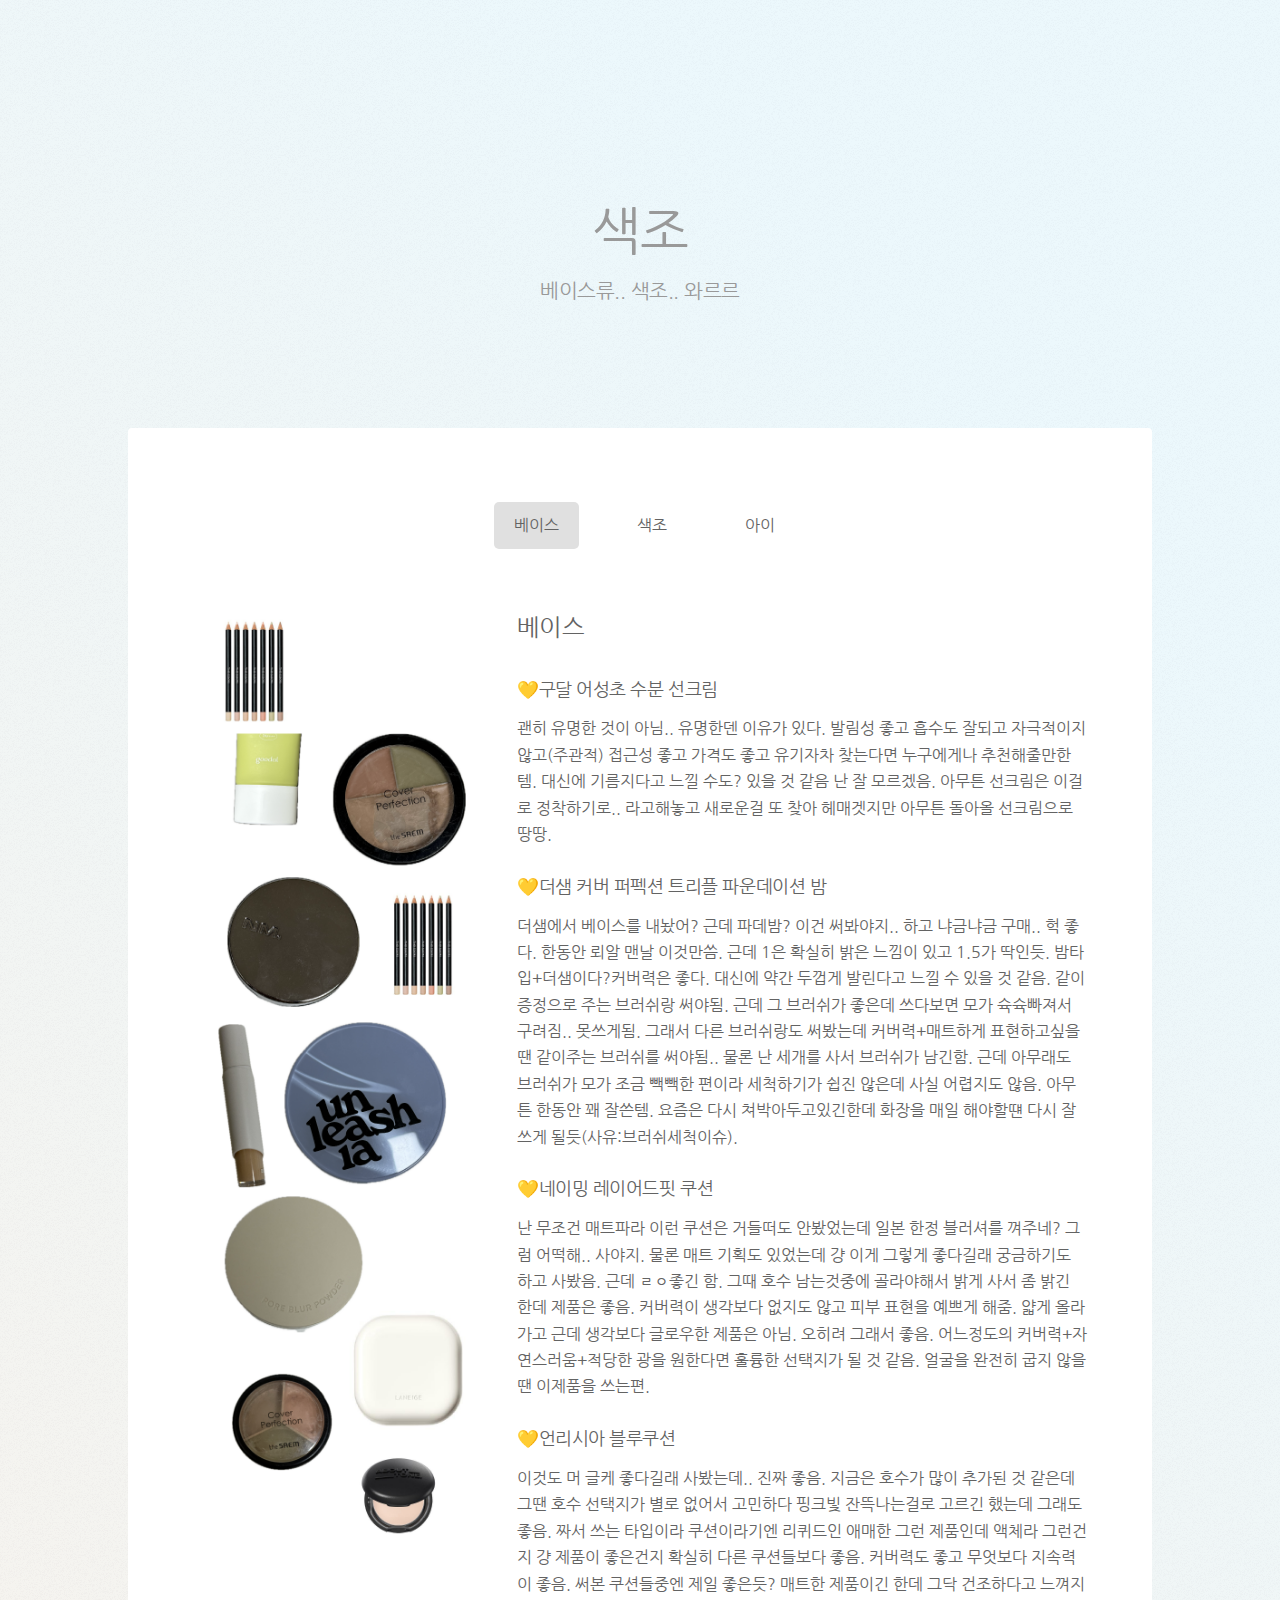
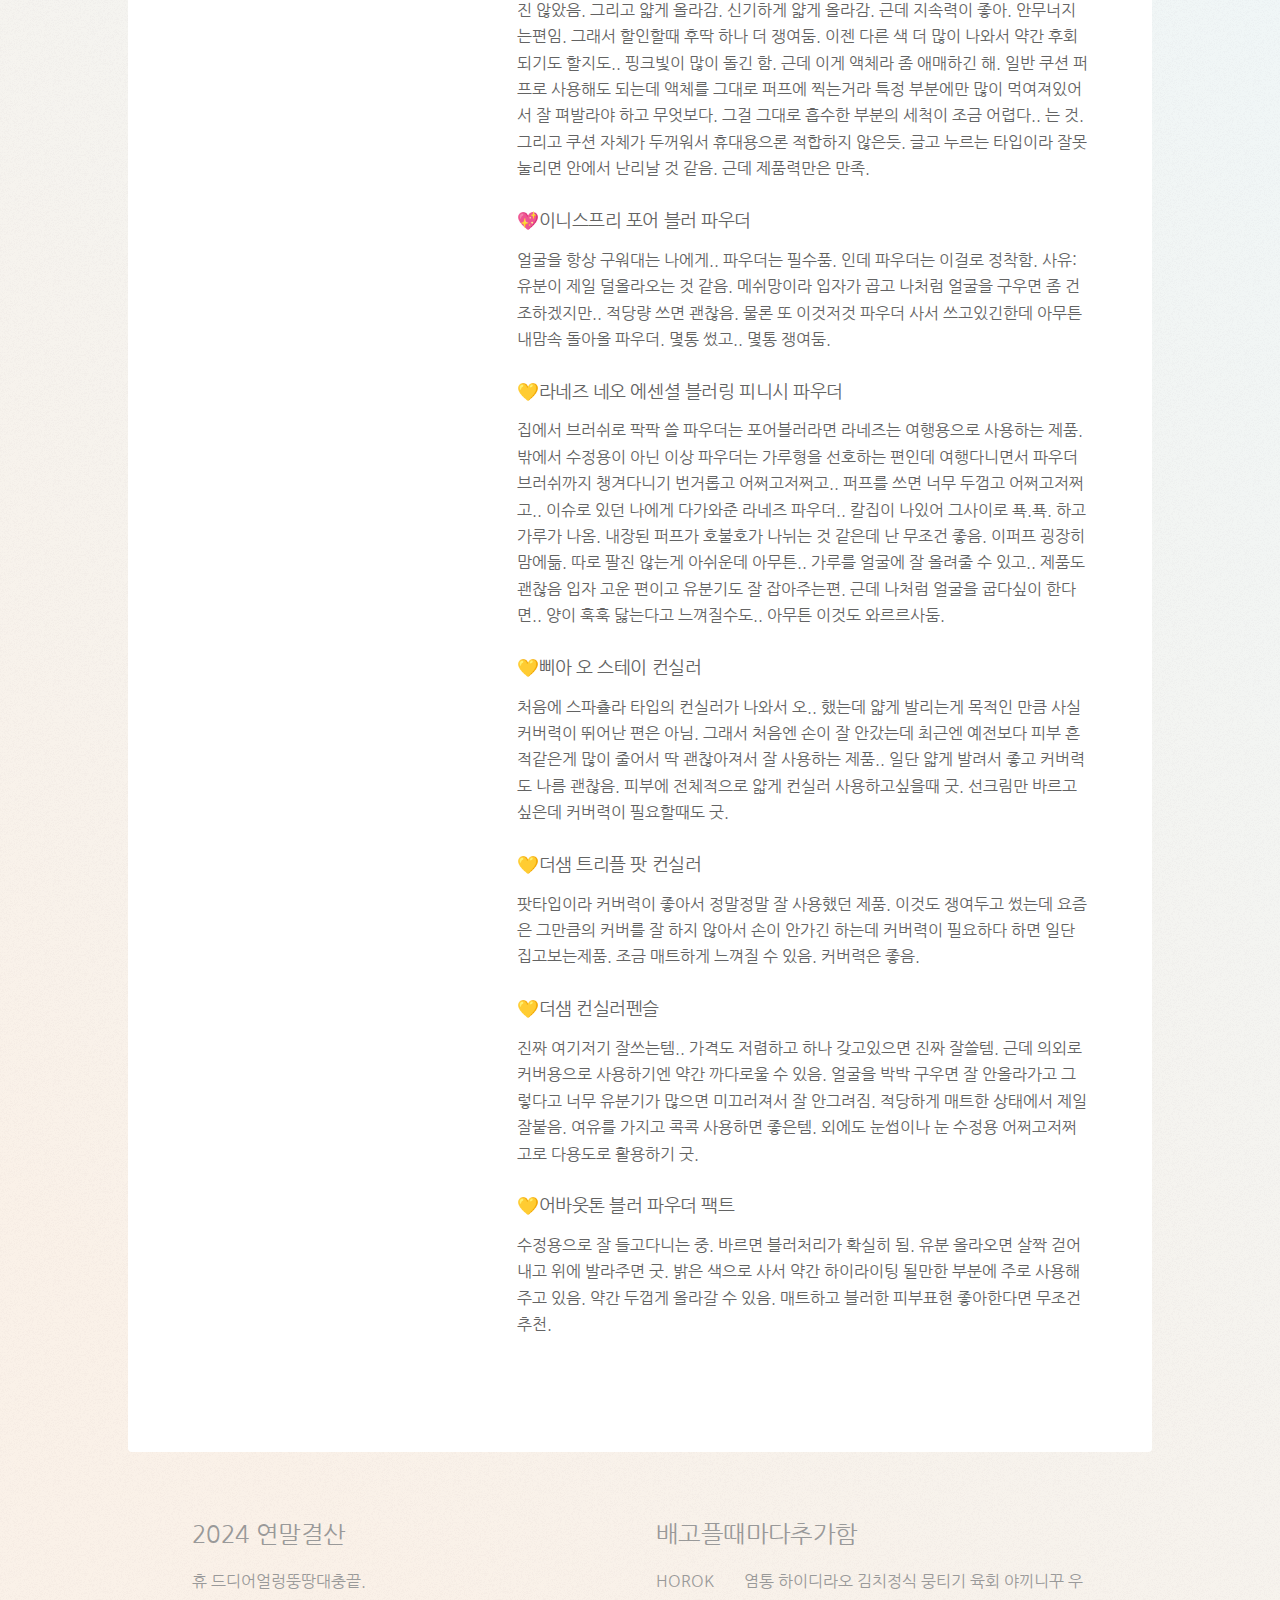
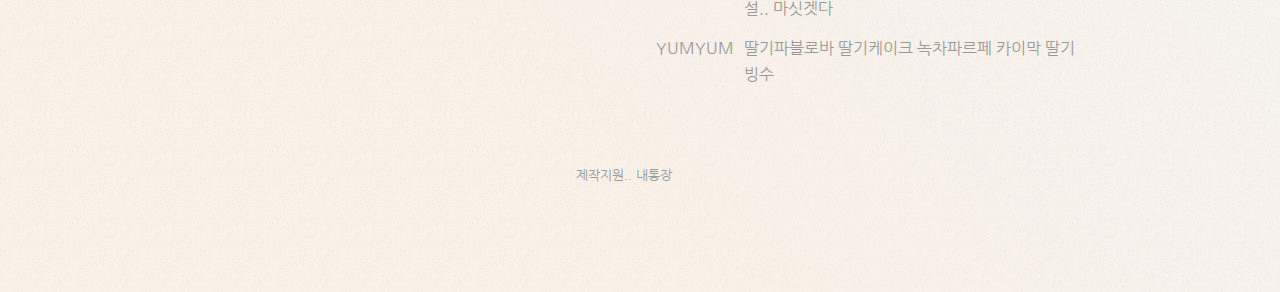
<file: makeup.html>
<!DOCTYPE HTML>
<!--
	Stellar by HTML5 UP
	html5up.net | @ajlkn
	Free for personal and commercial use under the CCA 3.0 license (html5up.net/license)
-->
<html>
	<head>
<link href="https://fonts.googleapis.com/css2?family=Sunflower&display=swap" rel="stylesheet">
<link href="https://fonts.googleapis.com/css2?family=Lora&display=swap" rel="stylesheet">
<link href="https://fonts.googleapis.com/css2?family=Jua&display=swap" rel="stylesheet">
<link href="https://fonts.googleapis.com/css2?family=Nanum+Myeongjo&display=swap" rel="stylesheet">
<link href="https://fonts.googleapis.com/css2?family=Nanum+Gothic&display=swap" rel="stylesheet">
<link href="https://fonts.googleapis.com/css2?family=Noto+Sans+KR&display=swap" rel="stylesheet">
    <link href="https://fonts.googleapis.com/css2?family=Poor+Story&display=swap" rel="stylesheet">
    <link href="https://fonts.googleapis.com/css2?family=Dongle&display=swap" rel="stylesheet">
    <link href="https://fonts.googleapis.com/css2?family=Nanum+Pen+Script&display=swap" rel="stylesheet">
    <link href="https://fonts.googleapis.com/css2?family=Hi+Melody&display=swap" rel="stylesheet">
		<title>색조</title>
		<meta charset="utf-8" />
		<meta name="viewport" content="width=device-width, initial-scale=1, user-scalable=no" />
		<link rel="stylesheet" href="assets/css/main.css" />
		<noscript><link rel="stylesheet" href="assets/css/noscript.css" /></noscript>
	</head>
	<body class="is-preload">

		<!-- Wrapper -->
			<div id="wrapper">

				<!-- Header -->
					<header id="header" class="alt" style="padding-top: 200px; padding-bottom: 80px; ">
						<h1>색조</h1>
						<p>베이스류.. 색조.. 와르르</p>
					</header>

				<!-- Main -->
					<div id="main">

						<!-- Content -->

<!-- Content -->
<section id="content" class="main">
    
<!-- 내비게이션 -->
<nav id="new-nav">
    <ul>
        <li><a href="#tab1" class="active" onclick="showTab('tab1', event)">베이스</a></li>
        <li><a href="#tab2" onclick="showTab('tab2', event)">색조</a></li>
        <li><a href="#tab3" onclick="showTab('tab3', event)">아이</a></li>
    </ul>
</nav>

<!-- 탭 콘텐츠 -->
<div id="tab1" class="tab-content active">
    <div class="content-wrapper">
        <!-- 이미지 부분 -->
        <span class="image main">
            <img src="images/m1.png" alt="" class="image-main" />
        </span>

        <!-- 텍스트 부분 -->
        <div class="text-content">
            <h2>베이스</h2>
            <p><h4>💛구달 어성초 수분 선크림</h4>괜히 유명한 것이 아님.. 유명한덴 이유가 있다. 발림성 좋고 흡수도 잘되고 자극적이지 않고(주관적) 접근성 좋고 가격도 좋고 유기자차 찾는다면 누구에게나 추천해줄만한 템. 대신에 기름지다고 느낄 수도? 있을 것 같음 난 잘 모르겠음. 아무튼 선크림은 이걸로 정착하기로.. 라고해놓고 새로운걸 또 찾아 헤매겟지만 아무튼 돌아올 선크림으로 땅땅.

<br><br><h4>💛더샘 커버 퍼펙션 트리플 파운데이션 밤</h4>더샘에서 베이스를 내놨어? 근데 파데밤? 이건 써봐야지.. 하고 냐금냐금 구매.. 헉 좋다. 한동안 뢰알 맨날 이것만씀. 근데 1은 확실히 밝은 느낌이 있고 1.5가 딱인듯. 밤타입+더샘이다?커버력은 좋다. 대신에 약간 두껍게 발린다고 느낄 수 있을 것 같음. 같이 증정으로 주는 브러쉬랑 써야됨. 근데 그 브러쉬가 좋은데 쓰다보면 모가 슉슉빠져서 구려짐.. 못쓰게됨. 그래서 다른 브러쉬랑도 써봤는데 커버력+매트하게 표현하고싶을땐 같이주는 브러쉬를 써야됨.. 물론 난 세개를 사서 브러쉬가 남긴함. 근데 아무래도 브러쉬가 모가 조금 빽빽한 편이라 세척하기가 쉽진 않은데 사실 어렵지도 않음. 아무튼 한동안 꽤 잘쓴템. 요즘은 다시 쳐박아두고있긴한데 화장을 매일 해야할떈 다시 잘쓰게 될듯(사유:브러쉬세척이슈).

<br><br><h4>💛네이밍 레이어드핏 쿠션</h4>난 무조건 매트파라 이런 쿠션은 거들떠도 안봤었는데 일본 한정 블러셔를 껴주네? 그럼 어떡해.. 사야지. 물론 매트 기획도 있었는데 걍 이게 그렇게 좋다길래 궁금하기도 하고 사봤음. 근데 ㄹㅇ좋긴 함. 그때 호수 남는것중에 골라야해서 밝게 사서 좀 밝긴 한데 제품은 좋음. 커버력이 생각보다 없지도 않고 피부 표현을 예쁘게 해줌. 얇게 올라가고 근데 생각보다 글로우한 제품은 아님. 오히려 그래서 좋음. 어느정도의 커버력+자연스러움+적당한 광을 원한다면 훌륭한 선택지가 될 것 같음. 얼굴을 완전히 굽지 않을땐 이제품을 쓰는편.

<br><br><h4>💛언리시아 블루쿠션</h4>이것도 머 글케 좋다길래 사봤는데.. 진짜 좋음. 지금은 호수가 많이 추가된 것 같은데 그땐 호수 선택지가 별로 없어서 고민하다 핑크빛 잔뜩나는걸로 고르긴 했는데 그래도 좋음. 짜서 쓰는 타입이라 쿠션이라기엔 리퀴드인 애매한 그런 제품인데 액체라 그런건지 걍 제품이 좋은건지 확실히 다른 쿠션들보다 좋음. 커버력도 좋고 무엇보다 지속력이 좋음. 써본 쿠션들중엔 제일 좋은듯? 매트한 제품이긴 한데 그닥 건조하다고 느껴지진 않았음. 그리고 얇게 올라감. 신기하게 얇게 올라감. 근데 지속력이 좋아. 안무너지는편임. 그래서 할인할때 후딱 하나 더 쟁여둠. 이젠 다른 색 더 많이 나와서 약간 후회되기도 할지도.. 핑크빛이 많이 돌긴 함. 근데 이게 액체라 좀 애매하긴 해. 일반 쿠션 퍼프로 사용해도 되는데 액체를 그대로 퍼프에 찍는거라 특정 부분에만 많이 먹여져있어서 잘 펴발라야 하고 무엇보다. 그걸 그대로 흡수한 부분의 세척이 조금 어렵다.. 는 것. 그리고 쿠션 자체가 두꺼워서 휴대용으론 적합하지 않은듯.  글고 누르는 타입이라 잘못눌리면 안에서 난리날 것 같음. 근데 제품력만은 만족.

<br><br><h4>💖이니스프리 포어 블러 파우더</h4>얼굴을 항상 구워대는 나에게.. 파우더는 필수품. 인데 파우더는 이걸로 정착함. 사유: 유분이 제일 덜올라오는 것 같음. 메쉬망이라 입자가 곱고 나처럼 얼굴을 구우면 좀 건조하겠지만.. 적당량 쓰면 괜찮음. 물론 또 이것저것 파우더 사서 쓰고있긴한데 아무튼 내맘속 돌아올 파우더. 몇통 썼고.. 몇통 쟁여둠.

<br><br><h4>💛라네즈 네오 에센셜 블러링 피니시 파우더</h4>집에서 브러쉬로 팍팍 쓸 파우더는 포어블러라면 라네즈는 여행용으로 사용하는 제품. 밖에서 수정용이 아닌 이상 파우더는 가루형을 선호하는 편인데 여행다니면서 파우더 브러쉬까지 챙겨다니기 번거롭고 어쩌고저쩌고.. 퍼프를 쓰면 너무 두껍고 어쩌고저쩌고.. 이슈로 있던 나에게 다가와준 라네즈 파우더.. 칼집이 나있어 그사이로 푝.푝. 하고 가루가 나옴. 내장된 퍼프가 호불호가 나뉘는 것 같은데 난 무조건 좋음. 이퍼프 굉장히 맘에듦. 따로 팔진 않는게 아쉬운데 아무튼.. 가루를 얼굴에 잘 올려줄 수 있고.. 제품도 괜찮음 입자 고운 편이고 유분기도 잘 잡아주는편. 근데 나처럼 얼굴을 굽다싶이 한다면.. 양이 훅훅 닳는다고 느껴질수도.. 아무튼 이것도 와르르사둠.

<br><br><h4>💛삐아 오 스테이 컨실러</h4>처음에 스파츌라 타입의 컨실러가 나와서 오.. 했는데 얇게 발리는게 목적인 만큼 사실 커버력이 뛰어난 편은 아님. 그래서 처음엔 손이 잘 안갔는데 최근엔 예전보다 피부 흔적같은게 많이 줄어서 딱 괜찮아져서 잘 사용하는 제품.. 일단 얇게 발려서 좋고 커버력도 나름 괜찮음. 피부에 전체적으로 얇게 컨실러 사용하고싶을때 굿. 선크림만 바르고싶은데 커버력이 필요할때도 굿.

<br><br><h4>💛더샘 트리플 팟 컨실러</h4>팟타입이라 커버력이 좋아서 정말정말 잘 사용했던 제품. 이것도 쟁여두고 썼는데 요즘은 그만큼의 커버를 잘 하지 않아서 손이 안가긴 하는데 커버력이 필요하다 하면 일단 집고보는제품. 조금 매트하게 느껴질 수 있음. 커버력은 좋음. 

<br><br><h4>💛더샘 컨실러펜슬</h4>진짜 여기저기 잘쓰는템.. 가격도 저렴하고 하나 갖고있으면 진짜 잘쓸템. 근데 의외로 커버용으로 사용하기엔 약간 까다로울 수 있음. 얼굴을 박박 구우면 잘 안올라가고 그렇다고 너무 유분기가 많으면 미끄러져서 잘 안그려짐. 적당하게 매트한 상태에서 제일 잘붙음. 여유를 가지고 콕콕 사용하면 좋은템. 외에도 눈썹이나 눈 수정용 어쩌고저쩌고로 다용도로 활용하기 굿.

<br><br><h4>💛어바웃톤 블러 파우더 팩트</h4>수정용으로 잘 들고다니는 중. 바르면 블러처리가 확실히 됨. 유분 올라오면 살짝 걷어내고 위에 발라주면 굿. 밝은 색으로 사서 약간 하이라이팅 될만한 부분에 주로 사용해주고 있음. 약간 두껍게 올라갈 수 있음. 매트하고 블러한 피부표현 좋아한다면 무조건 추천.


</p>
        </div>
    </div>
</div>

<div id="tab2" class="tab-content">
    <div class="content-wrapper">
        <!-- 이미지 부분 -->
        <span class="image main">
            <img src="images/m2.png" alt="" class="image-main" />
        </span>

        <!-- 텍스트 부분 -->
        <div class="text-content">
            <h2>색조</h2>
            <p><h4>💛삐아 다우니치크</h4>크림블러셔에 발을 들이게 한 제품. 일단 크림 블러셔치고 엄청 촉촉한 편은 아님. 색감도 예쁘고 완전 촉촉한게 아니라 바르기가 쉬운편. 섞어서 발라도 예쁘고 아무튼 예쁨. 새로운색 나올때마다 냐금냐금 사모으는중. 적당히 촉촉하고 적당한 광에 다양한 색상 저렴한 가격. 안살 이유가 없음. 크림 블러셔 입문용으로 강추.

<br><br><h4>💖릴리바이레드 치크밤 복숭빔</h4>내가 가진 블러셔 중에 제일 힛팬을 크게본놈..(물론퍼프가다먹긴함) 일단 색이 너무 예쁘고 손으로 발라도 예쁜데 퍼프로 발라도 아주 좋음. 필리밀리 말조스랑 굉장히 잘씀. 같이 주는 하트 퍼프는 갠적으로 구림. 근데 묘하게 착색이 되는 느낌이? 있음. 이건 일단 살짝 세미매트한 편임(크림치크치고). 물론 건조하진 않음. 무엇보다 색상이 예쁘고 바르기가 쉬운 편임. 릴바레 하트 패키지가 귀여워서 항상 사모으게 되는 경향이 있음. 크림블러셔 입문용으로 릴바레와 삐아를 강력추천합니다.

<br><br><h4>💛에뛰드 핑카이브 블러셔</h4>이게 왜 한정이었는지.. 물론 생각해보면 나중돼서 이라인 재고 탈탈 털고있던걸 계속 보긴 했지만. 아무튼 한정으로 두기엔 색이 너무 예쁜데요.. 질감도 무난하고 괜찮고 색이 예쁘고.. 귀찮으면 이걸로 블러셔랑 눈에도 걍 슥슥 바르고 그대로 나가는. 아무튼 색이 너무 예쁜. 같은 라인 팔레트도 잘썼는데 에뛰드는 뭘 사도 평타는 치는듯. 근데 지금보니까 아직도 팔고있네 머지?

<br><br><h4>💛홀리카 마이페이브 인퓨징 블러쉬</h4>기존에 홀리카에 있던 호랑이 그려진 무어를 잘썼는데 그라인 싹 없어지고 얘네가 나왔었나? 생각보다 단단한 느낌인데 발색이 안되는건 아님. 대체로 색상들이 연한 편이기도 하고 무난하고 예쁨. 웬만해서 진하게 뭉치거나 잘못발리는 일이 많이 없어서 팍팍바르기 ㄱㅊ음. 질감도 굿. 색감도 굿. 근데 나처럼 내장브러쉬를 안쓴다면 좀 공간차지를 할지도.. 아냐 이런게 휴대하기엔 ㄱㅊ을지도.. 홀리카 4구 공용기랑 똑같은 사이즈라 아래 브러쉬빼고 섀도우 두개 채우거나 블러셔 2구짜리로 만들어 쓰는 사람도 많더라. 그렇게 써도 조을듯. 순정파인 나는 안그러겟지만(ㅋㅋ).

<br><br><h4>💛컬러그램 멀티 젤리 스틱</h4>첨에 왔을때 똑 떨어져있어서 당황했던놈.. 인기는 없는놈같긴한데 생각보다 ㄱㅊ음. 근데 좀 발색이 연한 편이고.. 손으로 발색하기 어렵고 무조건 말조스같은데 잔뜩 덕지덕지발라서 볼에 올려야 좀 색감이나 이런게 티남. 색을 진하게 올리고싶진 않은데 광을 주고싶을때 사용하면 ㄹㅇ찰떡인놈. 근데 호수가 너무 적어서 아쉬운데 인기없어서 새로운호수는 안나올듯. 

<br><br><h4>💛vdl 치크스테인 블러셔 바운싱피치</h4>인기많길래 사봤는데 확실히 인기있는놈은 이유가 있다. 색감이 너무 예쁘고 블러효과도 ㄱㅊ은편. 대신 가루날림도 꽤 있는편. 같은 라인 다른색 몇개 더 갖고있는데 역시 젤 인기있는놈은 다 이유가 있다. 머쓰지~할때 주워다 써도 실패없을제품.

<br><br><h4>💛페리페라 요거트얌얌해</h4>진짜 휘뚜루마뚜루템으로 굿. 색이 연한 편이라 막발라도 안진해져서 괜찮고 이것도 약간 단단한 편임. 가격도 저렴하고 다 좋은데.. 이색상 어째서 단종? 젤 인기있던 색으로 기억하는데 어쩐지 올영에 들어오는거 보고 오!했는데 이놈이 없더라니 단종됐더라. 튤립라인 중에서 이거랑 슬쩍보면 비슷한 색이 있긴 한데 달라. 명도는 비슷하지만.. 이 요얌 특유의 살짝 핑키한 느낌이 없어서 왜 단종시켰는지 뢰알 모를제품.. 하나밖에 안쟁여둬서 아껴씀.

<br><br><h4>💛투에이엔 하이라이터</h4>생각보다 잘쓴놈. 색상도 다양하게 나오고 가격도 ㄱㅊ아서 냐금냐금 사모으기도 좋음. 요즘 색상 다양하게 내줘서 좋긴 한데 사실 내가 잘쓰는건 클리어랑 쉘임. 입자가 큰편은 아닌데 하라 바른 티는 남. 휴대하기 좋은 사이즈긴 한데 갖고다니면 깨질듯. 가격 ㄱㅊ고 적당히 티나는 하라를 찾는다면 투에이엔. 추천합니다

<br><br><h4>💛에스쁘아 톤페어링 하이라이터 씨쉘</h4>첨엔 흠.. 했는데 의외로 꽤나 잘쓴 제품. 은은한 편이라 여기저기 쓰긴 좋은데 또 안바른 것 같진 않고.. 하라 바르고싶은데 너무 하라가 튀고 싶진 않다 할때 집어들게 된다. 흔히 말하는 진주광.. 은은한 진주광 찾는사람에게 찰떡콩떡. 양도 개많음

<br><br><h4>💛오프라 하이라이터</h4>요즘은 오프라가 너무 싸가지없어져서 어이없지만 아무튼 화려한 하라를 찾는다면 또 오프라만한 무난템이 없긴함. 근데 가격이 점점 싸가지가 없어지고 할인도 싸가지가 없어지고. 근데 제품은 또 좋고.. 모든제품 미니로 만들어줘. 솔직히 미니 아닌 버전은 뢰알 개커서 손녀의손녀까지물려줘도 남을만한템임. 아무튼 빔이 오지고.. 색상도 다양한 편이라 선택지도 많고... 글고 무엇보다 핑크 빡. 블루 빡. 그린 빡. 해주는게 굿. 오프라 더 일해. 할인은 옛날처럼 하고.

<br><br><h4>💖디올 백스테이지 글로우 페이스 팔레트 로즈골드</h4>좀 예쁜 하라를 써야겠다. 싶으면 쓰는놈.. 진짜 이것저것 써봐도 왜 로골 로골 하는지 이해가 되는놈.. 이거저거 써봐도 사실 로골이 제일 예쁘긴 해. 대신 은은한걸 좋아한다면.. 아워 인캔디센트로가세요. 근데 진짜 하라 좋아하면 하나 사두면 진짜 잘쓸놈.

<br><br><h4>💛페리페라 올테무 자고일어났는데힙하면어떡ㅋㅋ</h4>생각보다.. 꽤나 잘쓴 팔레트. 엄해보이는데 생각보다 엄하지 않게 쓸 수 있음. 이걸 쓴다고?해도 막상 앞쪽 색들만 쓰면 ㄱㅊ은 것 같음. 물론 나만의 생각임. 이 라인이 싹 리뉴얼이 돼서 얘도 단종일 것 같은데 아마 남아있는 재고는 얘는 있을듯? 잘쓴 애긴 한데 꼭 얘여야 한다! 는 아니고 이런 색감으로 색상 많은걸 찾는다면 ㄱㅊ을듯

<br><br><h4>💖삐아 레디 투 웨어 팔레트 누드블러쉬</h4>팔레트들 중 아마 거의 제일 많이 쓴 팔레트가 아닐까.. 일단 6구라 뭘쓸지 너무 고민하지 않아도됨. 개인적으로 팔레트 16구 20구 만들어봤자 그게 의미가 있나.. 싶고.. 아무튼 색감이 일단 무난하게 생겼는데 예뻐. 질감도 ㄱㅊ아. 펄도 예뻐. 팔레트를 쓰고싶은데 뭘쓸지 안정했으면 이걸쓰는편. 이 라인들 다른 색상들도 전체적으로 ㄱㅊ음. 6구 팔레트 찾는다면 굿. 근데 오프에 테스터가 거의 없는게 함정. 삐아는 가끔 공홈에서 할인할때 달려가서 사면 굿.

<br><br><h4>💛홀리카홀리카 싱글 졸리,핑키드</h4>싱글 중에 제일 많이 쓴 제품들. 둘다 하나씩은 쟁여뒀고.. 졸리는 진짜 베이스로 깔기 좋음. 약간 탁한 편이긴 한데 생각보다 베이스로 깔았을때 그런 느낌은 많이 안들고 뮤트한 색감들 바를때 베이스로 사용하면 굿임. 핑키드는 베이스로도 좋고 블러셔로도 진짜 잘썼음. 미지근한 핑크라 핑크 좋아한다면 들여도 후회는없을지도.. 가격도 저렴하고.. 질감도 좋고.. 색감도 예쁘고.. 밝은색들 특유의 허연 둥둥 뜨는 느낌도 별로 없음. 

<br><br><h4>💛바비브라운 럭스 아이섀도우 문스톤</h4>유명한건 이유가 다 있다. 진짜 괜히 유명한 놈이 아님.. 진짜 바르면 펄이 영롱하게 빛나는데.. 팬색보면 좀 누래보이는데 바르면 전혀. 바탕색은 거의 안올라오고 펄감만 촤르르.. 기깔난 펄 섀도우 들이고싶다.. 여깁니다.

<br><br><h4>💛클리오 프로 싱글 섀도우 핀라이트</h4>얘는 확실히 핑크빛도는 펄인데 마찬가지로 너무 예쁨. 퍼석한 펄 아니고 촉촉한 느낌이고 꽤 화려한편. 같은 라인에 펄펙션도 많이 썼었는데 갠적인 픽은 핀라이트. 핑크빛 메이크업에 찰떡콩떡. 펄펙션은 문스톤이랑 비슷한 느낌.

<br><br><h4>💛에스쁘아 리얼 아이 팔레트 피오니라떼</h4>이 라인은 오트라떼가 유명한데 사실 난 오트라떼는 잘 모르겠고(많이사용한흔적을보여주며, 근데진짜잘모르겠음).. 내픽은 피오니라뗴.. 물론 이제 오트라뗴고 피오니라떼고 다 없어졌지만.. 쿨한척하는데 쿨하진 않음. 그래서 오히려 잘쓰긴 했는데 아무튼 색도 이게 더 내취향이고.. 활용성도 당연히 좋아서 잘썼는데 에스쁘아 돌아와라. 감잃지마라. 니네그따구로굴지마.




</p>
        </div>
    </div>
</div>

<div id="tab3" class="tab-content">
    <div class="content-wrapper">
        <!-- 이미지 부분 -->
        <span class="image main">
            <img src="images/m3.png" alt="" class="image-main" />
        </span>

        <!-- 텍스트 부분 -->
        <div class="text-content">
            <h2>립 & 아이</h2>
            <p><h4>💛본셉 워터틴트 로즈워터</h4>요즘 다이소 색조들이 많이 나오는데 나름 선발대에 있는 제품. 진짜 무난하게 바르기 좋음. 워터틴트인데 색이 진하지 않은 편이고 로즈색도 진하지 않고 자연스럽게 바르기 좋음. 쌩얼에 휘뚜루바르기좋음. 색도 예쁘고 물틴트라 착색도 있는 편이라 지속력도 괜찮음. 토니모리에서 나온 라인치곤 미친 착색력!은 아니지만 오히려 좋아. 물틴트치고 바르는게 어렵지도 않은 편이지만 그래도 물틴트라 경계가 생기는 느낌이 조금 있음. 심하진 않음. 가격도 3천원이라 싼데 제품력도 괜찮고 색도 예쁨. 로즈 색상 써보고 맘에들어서 다른 색도 사봤는데 나쁘진 않은데 로즈가 젤 예쁜듯. 틴트는 나름 잘 안쟁이는 편인데 이건 쟁여둠. 근데 다이소 제품이라 그런가 뭔가 패키지가 좀 샐 것 같은 느낌. 물론 아직 새진 않았는데 좀 묽은 느낌이라 집에서 세워두고 쓰는중.

<br><br><h4>💛페리페라 워터 베어 틴트 당모피치</h4>처음에 써보곤 엥..생각보다 별론데..하고 말할때도 전 그거 좀 별루더라구요. 해놓고 어느순간부터 잘쓰고있는제품,(ㅋㅋ) 이것도 물틴트라 경계지고 건조해지는 느낌이 있어서 손이 잘 안갔었는데(본셉보다 좀 더 점도있는느낌) 착색용으로 잘썼음. 단독으로 바르기엔 건조한 편이고 아래 깔고 다른 글로스같은거 올리면 좋음. 쟁이진 않았는데 다쓰면 재구매할것임. 패키지가 투명이라 그런가 이색상은 확실히 변색이 있는편.(올영테스터보면)

<br><br><h4>💛삐아 오버글레이즈 피치당</h4>처음 이라인 나왔을때 직잭에서 할인할때 와르르 세트로 샀는데 후회없는템. 디자인도 먼가 맘에들고.. 색도 예쁘고 흘러내리는 느낌도 아닌데 플럼핑 기능도 있어서 맘에듦. 물론 시원한 정도의 플럼핑이긴 함. 광도 예쁘고 투명하게 발리는 느낌. 개인적으론 글로스에 색감이 그득그득들어간.. 투명하지 않게 발리는 제품을 선호하지 않는 편임. 뭐라하지 이걸.. 아무튼 좀 불투명하게 발리는 제품들이 있음. 패키지가 샐 것 같지도 않고 가방에 넣어두기 좋은 제품. 요즘은 땅콩당에 눈이가는중.. 

<br><br><h4>💛퓌 글로스 바닐라70</h4>싸없퓌라서 사주기 싫었지만 어쩔 수 없이 또 홀라당 넘어가버려서 사버린 제품.. 이게 뭐 란제리랑 비슷하다고 첨에 그랬나? 근데 개인적으로 란제리는 뭔가 불투명하게 발리는 느낌이라 해야하나.. 그래서 싸없퓌지만 색은 바닐라가 더 맘에듦. 연한 편이라 진하지 않게 올려주기 좋음. 플럼핑은 없던 것 같음. 아마두.. 70이 딱 좋고 30은 티도 안날 것 같음. 근데 패키지는 30이 예쁨.

<br><br><h4>💛에스쁘아 꾸뛰르 립틴트 글레이즈 오드코랄</h4>걍 제품은 무난한데 무난해서 그런가 가방에 넣어두는 제품.. 근데 이라인 처음 나왔을때부터 변색이슈가 심해서 콕 쳐박아서 보관중. 지금은 리뉴얼되엇다네오. 내것도 변색됐을라나? 아무튼 지속력도 괜찮고 광도 예쁘고 무난하게 바를 글로우 틴트로 추천합니다. 근데 이제 리뉴얼을 곁들인..

<br><br><h4>💛네이처리퍼블릭 허니멜팅립</h4>아워글래스 이후로 수많은 멜팅밤들이 나왔지만 이건 그 멜팅밤들중 선두주자로 나온제품. 그래서 그런가 이제품을 안좋아하는 사람도 꽤 있는편. 아워는 굉장히 투명하게 발리고 광도 엄청 투명한편인데 네이처는 좀 불투명한 느낌의 제품이긴 함. 근데 손이 많이감. 광도 그래서 약간 꿀광느낌이긴 함. 쫀쫀광 스타일. 그만큼 보습력이 굉장히 좋음. 색상도 많아졌음. 대신에 끈적거리긴 함. 묻어남 당연히 많음. 근데 걍 무난하게 가방에 넣어두고 바르기에 좋음. 내 픽은 1호랑 무화과였나? 그런거랑 무드플럼핑. 플럼핑 제품 들어간 라인 있는데 플럼핑 기능도 생각보다 쎈 편이었음.

<br><br><h4>💛컬러그램 누디 블러 틴트</h4>진짜 처음에 바르고 이게 뭐지? 하고 놀란 제품. 바르지마자 입술 주름을 싹 메워주는데 헉! 했음. 질감이 정말 좋고.. 매트틴트지만 건조함은 별로 느끼지 못했음. 각질이 심할땐 매트틴트를 바르진 않지만 아무튼 평소엔 각질부각도 딱히 느끼진 못했음. 내용물이 적게 묻어나는 편이라 양조절하기도 좋음. 근데 질감은 정말 좋은데 패키지는 컬러그램 특유의 그.. 네모네모 패키지라 그런가 짧고 사용하기 불편함. 불투명이라 얼마나 남았는지 확인이 안되는데 사람들 말로는 다쓴 것 같아보여도 까면 개많이남아있다고 함. 아무튼 이번 신규 색상을 두근두근기대중..

<br><br><h4>💖토니모리 겟잇 틴트 워터풀 버터</h4>버터틴트라는 이름처럼 질감이 버터같음. 바르면 겉은 보송한데 건조하지 않음. 이것도 질감이 좋아서 첨에 바르고 오! 했던 제품. 애플팝 컬러를 제일 좋아해서 이건 반쯤 써갔을때 하나 더 쟁여둠. 지속력은 괜찮은 편이지만 미친듯이 좋은건 아님. 근데 이 제품 유통기한이 넉넉하게 나온 편은 아님. 글고 팁이 진짜 개구려서 다뜯겨있음. 요즘 나오는건 리뉴얼되었다는 것 같긴 한데 제대로 써보질 않아서 모르겠음. 팁 다 뜯겨서 틴트속에 남아있음.(ㅋㅋ) 아무튼 질감만큼은 정말 좋고.. 컬러그램이랑 같이 나의 투탑 매트틴트. 색도 잘뽑았음. 요즘 최애색은 로즈타르트임.

<br><br><h4>💛바닐라코 스머징 립펜슬</h4>최애 립펜슬을 고르라면.. 바코 립펜슬을 고를건데 색은 누드로즈. 첨에 바비 에디션으로 나왔을때 좋다길래 사봤는데 오 좋아. 픽싱력이 괜찮아서 지속력이 괜찮은데 색도 딱 좋아. 어둡다고 느낄 순 있는데 개인적으로 립펜슬은 이정도 색이 좋은 것 같음. 두께는 일반적인 립펜슬 정도. 슥슥 칠하긴 이정도가 딱 좋긴 함. 근데 바비 에디션 이후에 온고잉된 기본 패키지로 나왔는데 기존 바비 제품 다쓰고 기본 제품 뜯었는데 뭔가 느낌이 다름. 이게 기존에 바비 제품을 오래 써서 픽싱력이 더 좋아졌던건지 새로 뜯은 제품은 더 스무스하게 발리고 픽싱력이 좀 떨어지는 것 같은 느낌이 듦. 기분탓이겠지..? 

<br><br><h4>💛더페이스샵 글리밍 볼륨 립오일 6호</h4>더페 할인할때 매장에 립스틱 주울겸 갔다가 립오일이 있길래 하나 슥 발라봤는데 헉. 하고 바로주워온 제품. 후기가 하나도 없길래 흠.. 하고 써봤는데 맘에들어서 한동안 굉장히 잘썼던 제품. 이름은 립오일이라는데 립오일보단 글로스에 가까운 것 같음. 제형이 묽은 편이 아니라 많이 발라도 흘러내리지 않아서 좋음. 플럼핑이 들어가있어서(맞나?) 적당히 시원해짐. 바를수록 광이 많이 올라와서 구라안치고 진짜 다섯번 열번 덕지덕지 발랐음.(ㅋㅋ)그래서 그런가 이거발랐을때 뭐발랐냐고 많이 물어봤던 것 같음. 맘에 들어서 연한 색도 사봤는데 아직 안써보긴했음 ㅎ 

<br><br><h4>💛3ce 블러워터틴트 핑크구아바</h4>유명한 제품이라 발라보니 그 이유를 알겠어서 존버타다 미니틴트 기획으로 들였던 템. 뢰알 색이 예쁨. 핑크빛이 많이 돌고 진하다고 느낄 수 있는데 나에겐 딱.. 좋아. 대신에 블러틴트의 특성은 모두 갖고있는놈.. 건조해짐, 얠 먼저 발라야됨 등등.. 블러틴트라 지속력은 좋아서 베이스로 발라두고 위에 글로스 얹는 식으로 사용중. 색이 일단 너무. 예쁘다. 한동안 또 이것만 썼던 템.

<br><br><h4>💛샤넬 루쥬 코코 플래쉬 124 비브란트</h4>샤넬에서 눈독들이다가 면세로 들인놈. 근데 면세도 비쌈. 아무튼 발라봤는데 왜 비싼지 딱 알겠는 제품.. 부드럽게 싸악 발리는데 촉촉하고 발색도 잘되고 질감이 좋다는게 뭔지 보여준 놈.. 딱 내취향 색으로 골랐던건데 좀 연한 다른 색으로도 들여볼까 고민중인놈.. 가격 좀만 내려줘. 옆집 구찌는 블러셔 가격도 내려줬는데 넌 못해?

<br><br><h4>💛투쿨포스쿨 프로타주 펜슬</h4>첨에 이 라인 샤이닝린넨이 정말 유명했는데 그건 처음 써보고 너무 누래서 엥..했는데 그후로 쉬어누드가 나와서 그걸 뢰알 잘썼음. 지속력은 좀 없긴 한데 아래 컨실러깔면 ㄱㅊ고 걍 슥슥 바르면 돼서 일단 편해서 좋음. 듀베이지는 갠적으로 너무 밝은 느낌이 있고 요즘은 2호를 많이쓰는편. 웬만한 올영에 다 있어서 접근성도 좋고 색도 예쁘고 바르기도 쉽고 추천합니다. 

<br><br><h4>💖클리오 샤프 쏘 심플 펜슬라이너</h4>펜슬라이너는 진짜 돌고돌아 샤쏘심이라는 말이 맞는 것 같은.. 부드럽게 그려지고 지속력도 괜찮고 색상도 리뉴얼돼서 다양해졌고 많이 번지는편도 아니고 가격도 좋아 접근성 좋아 펜슬라이너의 원탑계인 이유가 있다. 그래서 맨날 펜슬라이너 찾는사람한텐 샤쏘심만 추천해줌.ㅋㅋ 갠적인 픽은 애쉬브라운. 근데 다른 색도 다 ㄱㅊ음. 다뜯어두고 그때그때 쓰고싶은거 쓰는편. 굳지도 않아서 굿.

<br><br><h4>💛투크 도화살몬</h4>뭐이딴도화울먹.. 이런것좀 그만했음 좋겠지만 이건 예쁘긴 예쁨. 발림성도 좋음. 이것만 발라도 ㄱㅊ고 위에 뭘 더 발라도 ㄱㅊ음. 도화살몬이 인기많아져서 이후로 도화핑크라벤더피그어쩌고와르르 나왔는데 몇개 써본결과.. 걍 살몬이 제일 ㄱㅊ은듯. 울먹한눈가를만들고싶다면ㅋㅋ 써보길ㅋㅋ 근데 사실 그놈의 울먹은 모르겠음.

<br><br><h4>💛에뛰드 닥터 마스카라 픽서 포 래쉬 퍼펙트</h4>마스카라가 번진다.. 컬링 유지가 안된다.. 하면 픽서를 사용해보세요. 물론 그전에 파우더 처리를 잘해주는게 먼저지만.. 근데 나같이 눈에 살이덮여잇다면 효과가 없어보일수도잇지만.. 안쓴것보단 확실히 나음.

<br><br><h4>💛에뛰드 컬픽스 마스카라</h4>마스카라는 이것저것 써봐도.. 걍 컬픽스가 유명한덴 이유가 있음. 깔끔하게 발리고 컬링유지력도 ㄱㅊ고 많이 번지지도 않고(안번지진않음) 맨날기획하고잇어서 기획을 골라살수도있음. 적당히 티나게 깔끔한 마스카라 찾는다면 아묻따컬픽스고.해도댈듯. 근데시간지나서 조금 굳으면 바른 티가 더 나긴함.



</p>
        </div>
    </div>
</div>

</section>






	</div>

				<!-- Footer -->
					<footer id="footer">
						<section>
							<h2>2024 연말결산</h2>
							<p>휴 드디어얼렁뚱땅대충끝.</p>
						</section>
						<section>
							<h2>배고플때마다추가함</h2>
							<dl class="alt">
								<dt>HOROK</dt>
								<dd>염통 하이디라오 김치정식 뭉티기 육회 야끼니꾸 우설.. 마싯겟다</dd>
								<dt>YUMYUM</dt>
								<dd>딸기파블로바 딸기케이크 녹차파르페 카이막 딸기빙수</dd>
							</dl>
						</section>
						<p class="copyright">제작지원.. 내통장</a></p>
					</footer>

			</div>

		<!-- Scripts -->
			<script src="assets/js/jquery.min.js"></script>
			<script src="assets/js/jquery.scrollex.min.js"></script>
			<script src="assets/js/jquery.scrolly.min.js"></script>
			<script src="assets/js/browser.min.js"></script>
			<script src="assets/js/breakpoints.min.js"></script>
			<script src="assets/js/util.js"></script>
			<script src="assets/js/main.js"></script>


<script>
function showTab(tabId, event) {
    // 링크 클릭 시 이동하지 않도록 기본 동작을 막음
    event.preventDefault();
    
    // 모든 탭 콘텐츠 숨기기
    const contents = document.querySelectorAll('.tab-content');
    contents.forEach(content => content.classList.remove('active'));

    // 클릭된 탭 활성화
    const tabs = document.querySelectorAll('#new-nav ul li a');
    tabs.forEach(tab => tab.classList.remove('active'));

    document.getElementById(tabId).classList.add('active');
    const activeTab = document.querySelector(`#new-nav ul li a[href="#${tabId}"]`);
    activeTab.classList.add('active');
}
</script>


	</body>
</html>
</file>
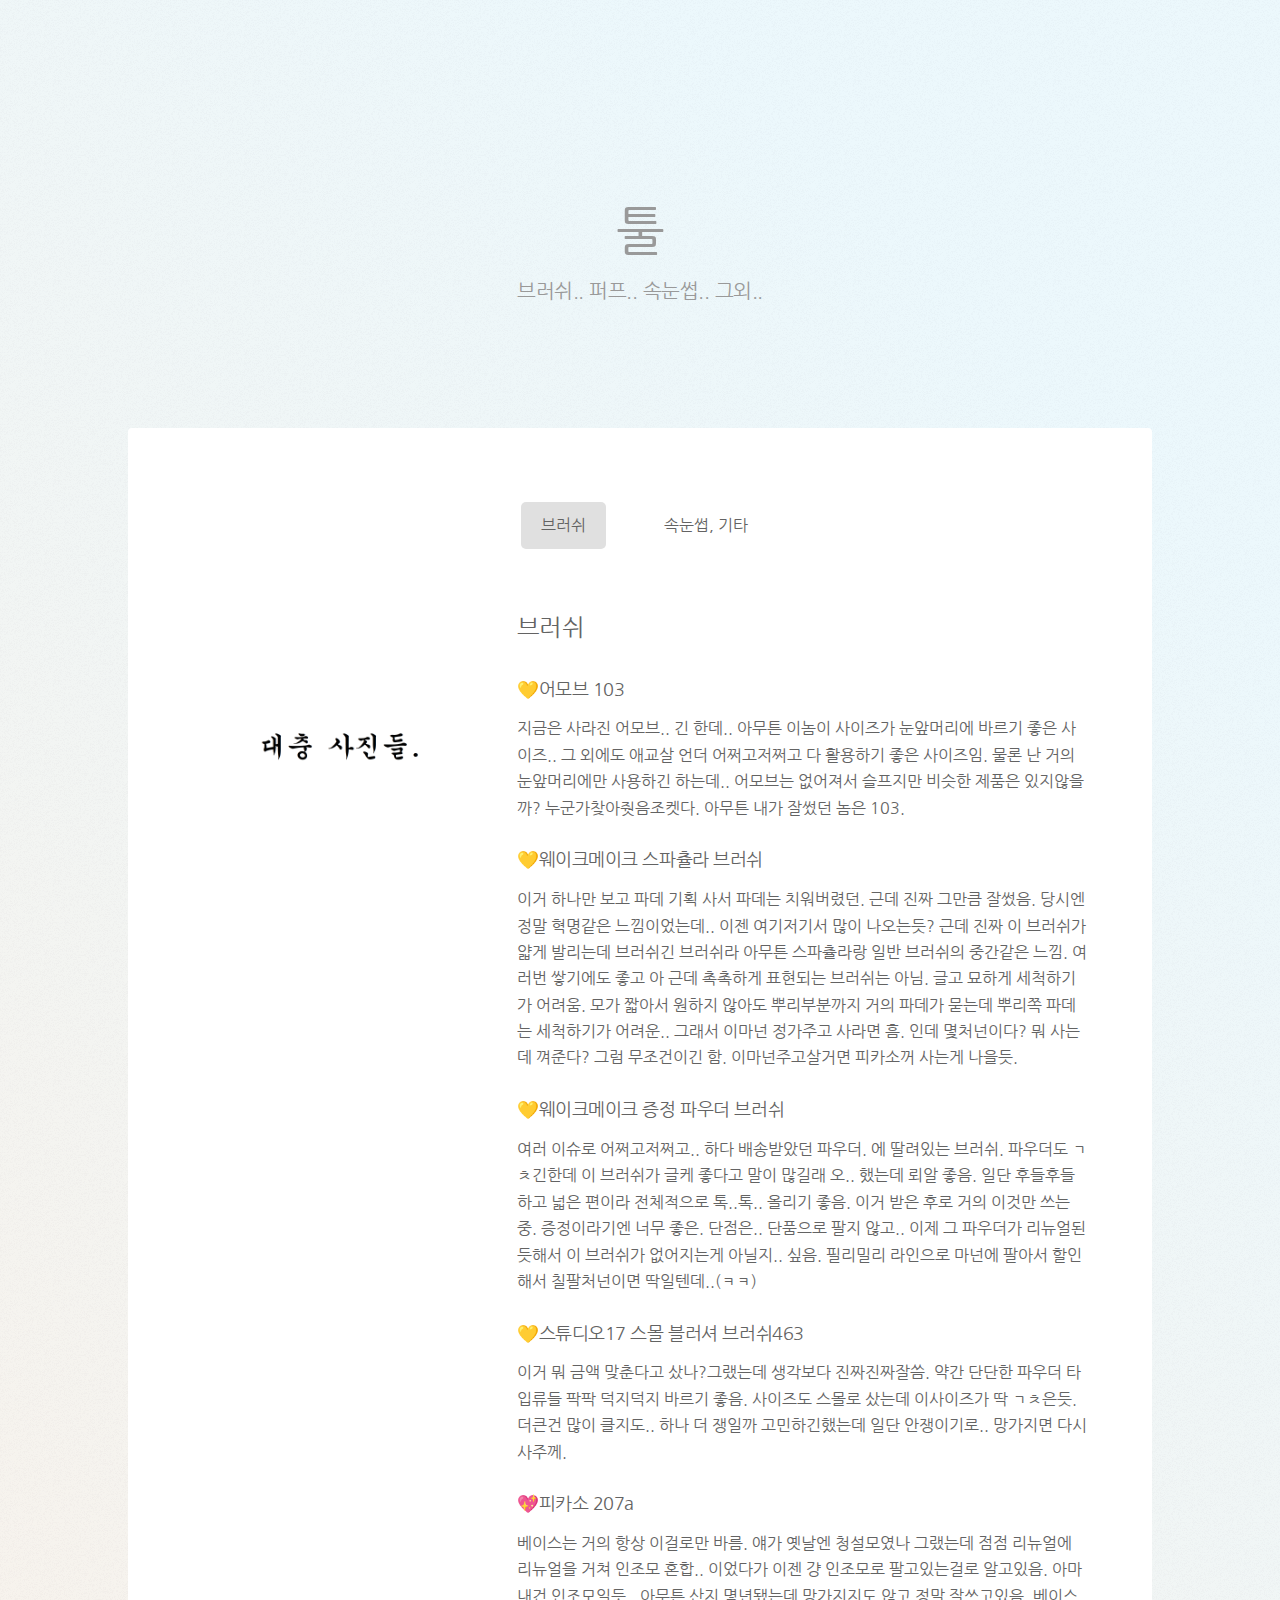
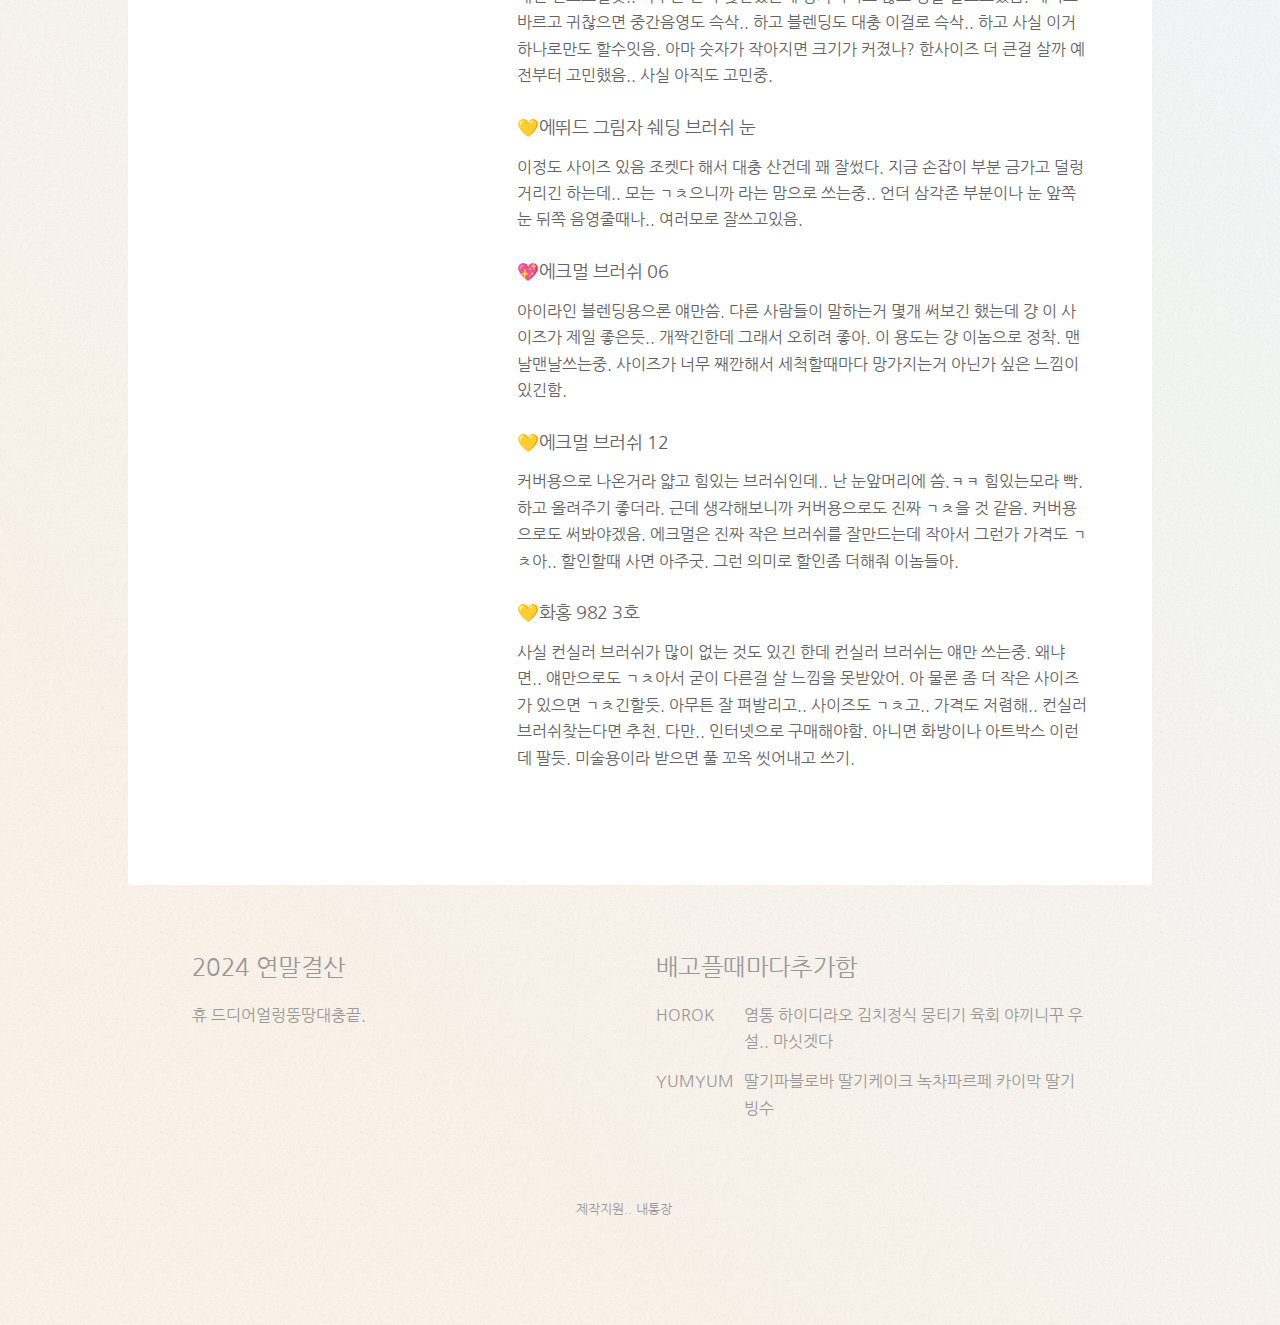
<file: tool.html>
<!DOCTYPE HTML>
<!--
	Stellar by HTML5 UP
	html5up.net | @ajlkn
	Free for personal and commercial use under the CCA 3.0 license (html5up.net/license)
-->
<html>
	<head>
<link href="https://fonts.googleapis.com/css2?family=Sunflower&display=swap" rel="stylesheet">
<link href="https://fonts.googleapis.com/css2?family=Lora&display=swap" rel="stylesheet">
<link href="https://fonts.googleapis.com/css2?family=Jua&display=swap" rel="stylesheet">
<link href="https://fonts.googleapis.com/css2?family=Nanum+Myeongjo&display=swap" rel="stylesheet">
<link href="https://fonts.googleapis.com/css2?family=Nanum+Gothic&display=swap" rel="stylesheet">
<link href="https://fonts.googleapis.com/css2?family=Noto+Sans+KR&display=swap" rel="stylesheet">
    <link href="https://fonts.googleapis.com/css2?family=Poor+Story&display=swap" rel="stylesheet">
    <link href="https://fonts.googleapis.com/css2?family=Dongle&display=swap" rel="stylesheet">
    <link href="https://fonts.googleapis.com/css2?family=Nanum+Pen+Script&display=swap" rel="stylesheet">
    <link href="https://fonts.googleapis.com/css2?family=Hi+Melody&display=swap" rel="stylesheet">
		<title>툴</title>
		<meta charset="utf-8" />
		<meta name="viewport" content="width=device-width, initial-scale=1, user-scalable=no" />
		<link rel="stylesheet" href="assets/css/main.css" />
		<noscript><link rel="stylesheet" href="assets/css/noscript.css" /></noscript>
	</head>
	<body class="is-preload">

		<!-- Wrapper -->
			<div id="wrapper">

				<!-- Header -->
					<header id="header" class="alt" style="padding-top: 200px; padding-bottom: 80px; ">
						<h1>툴</h1>
						<p>브러쉬.. 퍼프.. 속눈썹.. 그외.. </p>
					</header>

				<!-- Main -->
					<div id="main">

						<!-- Content -->

<!-- Content -->
<section id="content" class="main">
    
<!-- 내비게이션 -->
<nav id="new-nav">
    <ul>
        <li><a href="#tab1" class="active" onclick="showTab('tab1', event)">브러쉬</a></li>
        <li><a href="#tab2" onclick="showTab('tab2', event)">속눈썹, 기타</a></li>
    </ul>
</nav>

<!-- 탭 콘텐츠 -->
<div id="tab1" class="tab-content active">
    <div class="content-wrapper">
        <!-- 이미지 부분 -->
        <span class="image main">
            <img src="images/t1.png" alt="" class="image-main" />
        </span>

        <!-- 텍스트 부분 -->
        <div class="text-content">
            <h2>브러쉬</h2>
            <p><h4>💛어모브 103</h4>지금은 사라진 어모브.. 긴 한데.. 아무튼 이놈이 사이즈가 눈앞머리에 바르기 좋은 사이즈.. 그 외에도 애교살 언더 어쩌고저쩌고 다 활용하기 좋은 사이즈임. 물론 난 거의 눈앞머리에만 사용하긴 하는데.. 어모브는 없어져서 슬프지만 비슷한 제품은 있지않을까? 누군가찾아줫음조켓다. 아무튼 내가 잘썼던 놈은 103.

<br><br><h4>💛웨이크메이크 스파츌라 브러쉬</h4>이거 하나만 보고 파데 기획 사서 파데는 치워버렸던. 근데 진짜 그만큼 잘썼음. 당시엔 정말 혁명같은 느낌이었는데.. 이젠 여기저기서 많이 나오는듯? 근데 진짜 이 브러쉬가 얇게 발리는데 브러쉬긴 브러쉬라 아무튼 스파츌라랑 일반 브러쉬의 중간같은 느낌. 여러번 쌓기에도 좋고 아 근데 촉촉하게 표현되는 브러쉬는 아님. 글고 묘하게 세척하기가 어려움. 모가 짧아서 원하지 않아도 뿌리부분까지 거의 파데가 묻는데 뿌리쪽 파데는 세척하기가 어려운.. 그래서 이마넌 정가주고 사라면 흠. 인데 몇처넌이다? 뭐 사는데 껴준다? 그럼 무조건이긴 함. 이마넌주고살거면 피카소꺼 사는게 나을듯.

<br><br><h4>💛웨이크메이크 증정 파우더 브러쉬</h4>여러 이슈로 어쩌고저쩌고.. 하다 배송받았던 파우더. 에 딸려있는 브러쉬. 파우더도 ㄱㅊ긴한데 이 브러쉬가 글케 좋다고 말이 많길래 오.. 했는데 뢰알 좋음. 일단 후들후들하고 넓은 편이라 전체적으로 톡..톡.. 올리기 좋음. 이거 받은 후로 거의 이것만 쓰는중. 증정이라기엔 너무 좋은. 단점은.. 단품으로 팔지 않고.. 이제 그 파우더가 리뉴얼된듯해서 이 브러쉬가 없어지는게 아닐지.. 싶음. 필리밀리 라인으로 마넌에 팔아서 할인해서 칠팔처넌이면 딱일텐데..(ㅋㅋ)

<br><br><h4>💛스튜디오17 스몰 블러셔 브러쉬463</h4>이거 뭐 금액 맞춘다고 샀나?그랬는데 생각보다 진짜진짜잘씀. 약간 단단한 파우더 타입류들 팍팍 덕지덕지 바르기 좋음. 사이즈도 스몰로 샀는데 이사이즈가 딱 ㄱㅊ은듯. 더큰건 많이 클지도.. 하나 더 쟁일까 고민하긴했는데 일단 안쟁이기로.. 망가지면 다시사주께.

<br><br><h4>💖피카소 207a</h4>베이스는 거의 항상 이걸로만 바름. 얘가 옛날엔 청설모였나 그랬는데 점점 리뉴얼에 리뉴얼을 거쳐 인조모 혼합.. 이었다가 이젠 걍 인조모로 팔고있는걸로 알고있음. 아마 내건 인조모일듯.. 아무튼 산지 몇년됐는데 망가지지도 않고 정말 잘쓰고있음. 베이스 바르고 귀찮으면 중간음영도 슥삭.. 하고 블렌딩도 대충 이걸로 슥삭.. 하고 사실 이거 하나로만도 할수잇음. 아마 숫자가 작아지면 크기가 커졌나? 한사이즈 더 큰걸 살까 예전부터 고민했음.. 사실 아직도 고민중. 

<br><br><h4>💛에뛰드 그림자 쉐딩 브러쉬 눈</h4>이정도 사이즈 있음 조켓다 해서 대충 산건데 꽤 잘썼다. 지금 손잡이 부분 금가고 덜렁거리긴 하는데.. 모는 ㄱㅊ으니까 라는 맘으로 쓰는중.. 언더 삼각존 부분이나 눈 앞쪽 눈 뒤쪽 음영줄때나.. 여러모로 잘쓰고있음.

<br><br><h4>💖에크멀 브러쉬 06</h4>아이라인 블렌딩용으론 얘만씀. 다른 사람들이 말하는거 몇개 써보긴 했는데 걍 이 사이즈가 제일 좋은듯.. 개짝긴한데 그래서 오히려 좋아. 이 용도는 걍 이놈으로 정착. 맨날맨날쓰는중. 사이즈가 너무 째깐해서 세척할때마다 망가지는거 아닌가 싶은 느낌이 있긴함.

<br><br><h4>💛에크멀 브러쉬 12</h4>커버용으로 나온거라 얇고 힘있는 브러쉬인데.. 난 눈앞머리에 씀.ㅋㅋ 힘있는모라 빡. 하고 올려주기 좋더라. 근데 생각해보니까 커버용으로도 진짜 ㄱㅊ을 것 같음. 커버용으로도 써봐야겠음. 에크멀은 진짜 작은 브러쉬를 잘만드는데 작아서 그런가 가격도 ㄱㅊ아.. 할인할때 사면 아주굿. 그런 의미로 할인좀 더해줘 이놈들아.

<br><br><h4>💛화홍 982 3호</h4>사실 컨실러 브러쉬가 많이 없는 것도 있긴 한데 컨실러 브러쉬는 얘만 쓰는중. 왜냐면.. 얘만으로도 ㄱㅊ아서 굳이 다른걸 살 느낌을 못받았어. 아 물론 좀 더 작은 사이즈가 있으면 ㄱㅊ긴할듯. 아무튼 잘 펴발리고.. 사이즈도 ㄱㅊ고.. 가격도 저렴해.. 컨실러브러쉬찾는다면 추천. 다만.. 인터넷으로 구매해야함. 아니면 화방이나 아트박스 이런데 팔듯. 미술용이라 받으면 풀 꼬옥 씻어내고 쓰기.


</p>
        </div>
    </div>
</div>

<div id="tab2" class="tab-content">
    <div class="content-wrapper">
        <!-- 이미지 부분 -->
        <span class="image main">
            <img src="images/t2.png" alt="" class="image-main" />
        </span>

        <!-- 텍스트 부분 -->
        <div class="text-content">
            <h2>속눈썹, 기타 등등..</h2>
            <p><h4>💛필리밀리 말랑한 조각 스펀지</h4>블러셔 바를때 잘쓰는 제품.. 사각형 모양이긴 한데 코팅면이 있어서 그쪽은 안쓰고 난 거의 위쪽 아래쪽 블러셔 바르는용, 옆면은 남은 크림 잔량같은거 흡수하는 용으로 해서 2-3일 정도 사용하고 버리는 것 같음. 위생적으로 사용하기 좋고 대용량짜리로 사면 가격도 괜찮음. 베이스는 안발라봐서 모르겠는데 후기 보면 ㄱㅊ을 것 같음

<br><br><h4>💛헤어 마사지 브러쉬</h4>이렇게 뾰족뾰족하게 생긴 브러쉬는 다 비슷할 것 같은데 하나쯤 있으면 굉장히 좋을 듯함. 아플 것 같은데 생각보다 아프지 않고 시원함. 가끔 마사지해주는 느낌으로 잘쓰고있음.

<br><br><h4>💖깜빡 가닥 속눈썹 1기둥</h4>돌고돌아 깜빡.. 아무래도 1기둥짜리로 한올한올 붙이는거다보니 내가 원하는대로 표현할 수 있고 그게 또 예쁨. 진짜 간만에 쓰면 어.. 예쁘다. 함. 요즘은 필리밀리를 열심히 쓰고있지만.. 시간만 넉넉하다면 깜빡이 좋긴 함. 와르르 쟁여둔템..

<br><br><h4>💖필리밀리 포인트 가닥 속눈썹 2호 또렷 데일리</h4>속눈썹계의 신흥강자.. 일단 적당한 가닥(?)이라 몇개만 슥슥 붙이면 돼서 편함. 근데 예뻐. 근데 또 붙이긴 쉬워. 손이 안갈래야 안갈 수가 없음. 2호를 처음에 쓰고 너무 맘에들었는데 요즘은 1호를 사용해보고 그걸 많이쓰는중.. 아무튼 둘다 와르르 쟁여둠. 오히려 속눈썹 열심히 뷰러하고 마스카라 하는것보다 걍 이거붙이는게 더 편한 것 같음. 


</p>
        </div>
    </div>
</div>


</section>






	</div>

				<!-- Footer -->
					<footer id="footer">
						<section>
							<h2>2024 연말결산</h2>
							<p>휴 드디어얼렁뚱땅대충끝.</p>
						</section>
						<section>
							<h2>배고플때마다추가함</h2>
							<dl class="alt">
								<dt>HOROK</dt>
								<dd>염통 하이디라오 김치정식 뭉티기 육회 야끼니꾸 우설.. 마싯겟다</dd>
								<dt>YUMYUM</dt>
								<dd>딸기파블로바 딸기케이크 녹차파르페 카이막 딸기빙수</dd>
							</dl>
						</section>
						<p class="copyright">제작지원.. 내통장</a></p>
					</footer>

			</div>

		<!-- Scripts -->
			<script src="assets/js/jquery.min.js"></script>
			<script src="assets/js/jquery.scrollex.min.js"></script>
			<script src="assets/js/jquery.scrolly.min.js"></script>
			<script src="assets/js/browser.min.js"></script>
			<script src="assets/js/breakpoints.min.js"></script>
			<script src="assets/js/util.js"></script>
			<script src="assets/js/main.js"></script>


<script>
function showTab(tabId, event) {
    // 링크 클릭 시 이동하지 않도록 기본 동작을 막음
    event.preventDefault();
    
    // 모든 탭 콘텐츠 숨기기
    const contents = document.querySelectorAll('.tab-content');
    contents.forEach(content => content.classList.remove('active'));

    // 클릭된 탭 활성화
    const tabs = document.querySelectorAll('#new-nav ul li a');
    tabs.forEach(tab => tab.classList.remove('active'));

    document.getElementById(tabId).classList.add('active');
    const activeTab = document.querySelector(`#new-nav ul li a[href="#${tabId}"]`);
    activeTab.classList.add('active');
}
</script>


	</body>
</html>
</file>
<file: assets/css/noscript.css>
/*
	Stellar by HTML5 UP
	html5up.net | @ajlkn
	Free for personal and commercial use under the CCA 3.0 license (html5up.net/license)
*/

/* Header */

	body.is-preload #header.alt > * {
		opacity: 1;
	}

	body.is-preload #header.alt .logo {
		-moz-transform: none;
		-webkit-transform: none;
		-ms-transform: none;
		transform: none;
	}
</file>
<file: assets/css/main.css>
@import url(fontawesome-all.min.css);
@import 'https://fonts.googleapis.com/css?family=Source+Sans+Pro:300,400';

/*
	Stellar by HTML5 UP
	html5up.net | @ajlkn
	Free for personal and commercial use under the CCA 3.0 license (html5up.net/license)
*/

html, body, div, span, applet, object,
iframe, h1, h2, h3, h4, h5, h6, p, blockquote,
pre, a, abbr, acronym, address, big, cite,
code, del, dfn, em, img, ins, kbd, q, s, samp,
small, strike, strong, sub, sup, tt, var, b,
u, i, center, dl, dt, dd, ol, ul, li, fieldset,
form, label, legend, table, caption, tbody,
tfoot, thead, tr, th, td, article, aside,
canvas, details, embed, figure, figcaption,
footer, header, hgroup, menu, nav, output, ruby,
section, summary, time, mark, audio, video {
	margin: 0;
	padding: 0;
	border: 0;
	font-size: 100%;
	font: inherit;
	vertical-align: baseline;}

article, aside, details, figcaption, figure,
footer, header, hgroup, menu, nav, section {
	display: block;}
#header h1, 
#header p {
  color: #999999;  
}
#footer h2, 
#footer p, 
#footer dt, 
#footer dd {
  color: #999999;  
}



.custom-icon-wrapper {
    width: 180px;  /* 안쪽 원 크기 */
    height: 180px;
    border-radius: 50%;
    display: flex;
    justify-content: center;
    align-items: center;
    background: rgba(255, 255, 255, 0.1);
    border: 4px solid rgba(255, 255, 255, 0.5); /* 안쪽 테두리 */
    position: relative;
}

/* 바깥쪽 테두리 */
.custom-icon-wrapper::before {
    content: "";
    position: absolute;
    width: 220px;  /* 안쪽 원보다 20px 더 크게 */
    height: 220px;
    border-radius: 50%;
    border: 4px solid rgba(255, 255, 255, 0.3); /* 바깥쪽 테두리 */
    top: 50%;
    left: 50%;
    transform: translate(-50%, -50%); /* 중앙 정렬 */
    box-sizing: border-box;
}

.custom-icon {
    width: 80px;  /* 아이콘 크기 */
    height: 80px;
    object-fit: contain;
    position: absolute;
    top: 50%;
    left: 50%;
    transform: translate(-50%, -50%);
}





body {
	line-height: 1;
}

ol, ul {
	list-style: none;
}

blockquote, q {
	quotes: none;
}

	blockquote:before, blockquote:after, q:before, q:after {
		content: '';
		content: none;
	}

table {
	border-collapse: collapse;
	border-spacing: 0;
}

body {
	-webkit-text-size-adjust: none;
}

mark {
	background-color: transparent;
	color: inherit;
}

input::-moz-focus-inner {
	border: 0;
	padding: 0;
}

input, select, textarea {
	-moz-appearance: none;
	-webkit-appearance: none;
	-ms-appearance: none;
	appearance: none;
}

/* Basic */

	@-ms-viewport {
		width: device-width;
	}

	body {
		-ms-overflow-style: scrollbar;
	}

	@media screen and (max-width: 480px) {

		html, body {
			min-width: 320px;
		}

	}

	html {
		box-sizing: border-box;
	}

	*, *:before, *:after {
		box-sizing: inherit;
	}

	body {
		background-color: #fce4ec;
		background-image: url("images/overlay.png"), -moz-linear-gradient(45deg, #fef4ea 15%, #f0fbfe 85%);
		background-image: url("images/overlay.png"), -webkit-linear-gradient(45deg, #fef4ea 15%, #f0fbfe 85%);
		background-image: url("images/overlay.png"), -ms-linear-gradient(45deg, #fef4ea 15%, #f0fbfe 85%);
		background-image: url("images/overlay.png"), linear-gradient(45deg, #fef4ea 15%, #f0fbfe 85%);
	}

		body.is-preload *, body.is-preload *:before, body.is-preload *:after {
			-moz-animation: none !important;
			-webkit-animation: none !important;
			-ms-animation: none !important;
			animation: none !important;
			-moz-transition: none !important;
			-webkit-transition: none !important;
			-ms-transition: none !important;
			transition: none !important;
		}

/* Type */

	body {
		background-color: #935d8c;
		color: rgba(255, 255, 255, 0.65);
	}

	body, input, select, textarea {
		font-family: "Nanum Gothic", Source Sans Pro, Helvetica, sans-serif;
		font-size: 12pt;
		font-weight: 300;
		line-height: 1.65;
    -webkit-font-smoothing: antialiased;
    -moz-osx-font-smoothing: grayscale;
    text-rendering: optimizeLegibility; /* 텍스트 렌더링 품질 최적화 */
	}

		@media screen and (max-width: 1680px) {

			body, input, select, textarea {
				font-size: 14pt;
			}

		}

		@media screen and (max-width: 1280px) {

			body, input, select, textarea {
				font-size: 12pt;
			}

		}

		@media screen and (max-width: 360px) {

			body, input, select, textarea {
				font-size: 11pt;
			}

		}

	a {
		-moz-transition: color 0.2s ease, border-bottom 0.2s ease;
		-webkit-transition: color 0.2s ease, border-bottom 0.2s ease;
		-ms-transition: color 0.2s ease, border-bottom 0.2s ease;
		transition: color 0.2s ease, border-bottom 0.2s ease;
		text-decoration: none;
		border-bottom: dotted 1px;
		color: inherit;
	}

		a:hover {
			border-bottom-color: transparent;
		}

	strong, b {
		font-weight: 400;
	}

	em, i {
		font-style: italic;
	}

	p {
		margin: 0 0 2em 0;
	}

		p.content {
			-moz-columns: 20em 2;
			-webkit-columns: 20em 2;
			-ms-columns: 20em 2;
			columns: 20em 2;
			-moz-column-gap: 2em;
			-webkit-column-gap: 2em;
			-ms-column-gap: 2em;
			column-gap: 2em;
			text-align: justify;
		}

	h1, h2, h3, h4, h5, h6 {
		font-weight: 300;
		line-height: 1.5;
		margin: 0 0 0.7em 0;
		letter-spacing: -0.025em;
	}

		h1 a, h2 a, h3 a, h4 a, h5 a, h6 a {
			color: inherit;
			text-decoration: none;
		}

	h1 {
		font-size: 2.5em;
		line-height: 1.2;
	}

	h2 {
		font-size: 1.5em;
	}

	h3 {
		font-size: 1.25em;
	}

	h4 {
		font-size: 1.1em;
	}

	h5 {
		font-size: 0.9em;
	}

	h6 {
		font-size: 0.7em;
	}

	@media screen and (max-width: 736px) {

		h1 {
			font-size: 2em;
		}

	}

	sub {
		font-size: 0.8em;
		position: relative;
		top: 0.5em;
	}

	sup {
		font-size: 0.8em;
		position: relative;
		top: -0.5em;
	}

	blockquote {
		border-left: solid 4px;
		font-style: italic;
		margin: 0 0 2em 0;
		padding: 0.5em 0 0.5em 2em;
	}

	code {
		border-radius: 8px;
		border: solid 1px;
		font-family: "Courier New", monospace;
		font-size: 0.9em;
		margin: 0 0.25em;
		padding: 0.25em 0.65em;
	}

	pre {
		-webkit-overflow-scrolling: touch;
		font-family: "Courier New", monospace;
		font-size: 0.9em;
		margin: 0 0 2em 0;
	}

		pre code {
			display: block;
			line-height: 1.75;
			padding: 1em 1.5em;
			overflow-x: auto;
		}

	hr {
		border: 0;
		border-bottom: solid 1px;
		margin: 2em 0;
	}

		hr.major {
			margin: 3em 0;
		}

	.align-left {
		text-align: left;
	}

	.align-center {
		text-align: center;
	}

	.align-right {
		text-align: right;
	}

	input, select, textarea {
		color: #ffffff;
	}

	a:hover {
		color: #ffffff;
	}

	strong, b {
		color: #ffffff;
	}

	h1, h2, h3, h4, h5, h6 {
		color: #ffffff;
	}

	blockquote {
		border-left-color: rgba(255, 255, 255, 0.35);
	}

	code {
		background: rgba(255, 255, 255, 0.075);
		border-color: rgba(255, 255, 255, 0.35);
	}

	hr {
		border-bottom-color: rgba(255, 255, 255, 0.35);
	}

/* Row */

	.row {
		display: flex;
		flex-wrap: wrap;
		box-sizing: border-box;
		align-items: stretch;
	}

		.row > * {
			box-sizing: border-box;
		}

		.row.gtr-uniform > * > :last-child {
			margin-bottom: 0;
		}

		.row.aln-left {
			justify-content: flex-start;
		}

		.row.aln-center {
			justify-content: center;
		}

		.row.aln-right {
			justify-content: flex-end;
		}

		.row.aln-top {
			align-items: flex-start;
		}

		.row.aln-middle {
			align-items: center;
		}

		.row.aln-bottom {
			align-items: flex-end;
		}

		.row > .imp {
			order: -1;
		}

		.row > .col-1 {
			width: 8.33333%;
		}

		.row > .off-1 {
			margin-left: 8.33333%;
		}

		.row > .col-2 {
			width: 16.66667%;
		}

		.row > .off-2 {
			margin-left: 16.66667%;
		}

		.row > .col-3 {
			width: 25%;
		}

		.row > .off-3 {
			margin-left: 25%;
		}

		.row > .col-4 {
			width: 33.33333%;
		}

		.row > .off-4 {
			margin-left: 33.33333%;
		}

		.row > .col-5 {
			width: 41.66667%;
		}

		.row > .off-5 {
			margin-left: 41.66667%;
		}

		.row > .col-6 {
			width: 50%;
		}

		.row > .off-6 {
			margin-left: 50%;
		}

		.row > .col-7 {
			width: 58.33333%;
		}

		.row > .off-7 {
			margin-left: 58.33333%;
		}

		.row > .col-8 {
			width: 66.66667%;
		}

		.row > .off-8 {
			margin-left: 66.66667%;
		}

		.row > .col-9 {
			width: 75%;
		}

		.row > .off-9 {
			margin-left: 75%;
		}

		.row > .col-10 {
			width: 83.33333%;
		}

		.row > .off-10 {
			margin-left: 83.33333%;
		}

		.row > .col-11 {
			width: 91.66667%;
		}

		.row > .off-11 {
			margin-left: 91.66667%;
		}

		.row > .col-12 {
			width: 100%;
		}

		.row > .off-12 {
			margin-left: 100%;
		}

		.row.gtr-0 {
			margin-top: 0;
			margin-left: 0em;
		}

			.row.gtr-0 > * {
				padding: 0 0 0 0em;
			}

			.row.gtr-0.gtr-uniform {
				margin-top: 0em;
			}

				.row.gtr-0.gtr-uniform > * {
					padding-top: 0em;
				}

		.row.gtr-25 {
			margin-top: 0;
			margin-left: -0.375em;
		}

			.row.gtr-25 > * {
				padding: 0 0 0 0.375em;
			}

			.row.gtr-25.gtr-uniform {
				margin-top: -0.375em;
			}

				.row.gtr-25.gtr-uniform > * {
					padding-top: 0.375em;
				}

		.row.gtr-50 {
			margin-top: 0;
			margin-left: -0.75em;
		}

			.row.gtr-50 > * {
				padding: 0 0 0 0.75em;
			}

			.row.gtr-50.gtr-uniform {
				margin-top: -0.75em;
			}

				.row.gtr-50.gtr-uniform > * {
					padding-top: 0.75em;
				}

		.row {
			margin-top: 0;
			margin-left: -1.5em;
		}

			.row > * {
				padding: 0 0 0 1.5em;
			}

			.row.gtr-uniform {
				margin-top: -1.5em;
			}

				.row.gtr-uniform > * {
					padding-top: 1.5em;
				}

		.row.gtr-150 {
			margin-top: 0;
			margin-left: -2.25em;
		}

			.row.gtr-150 > * {
				padding: 0 0 0 2.25em;
			}

			.row.gtr-150.gtr-uniform {
				margin-top: -2.25em;
			}

				.row.gtr-150.gtr-uniform > * {
					padding-top: 2.25em;
				}

		.row.gtr-200 {
			margin-top: 0;
			margin-left: -3em;
		}

			.row.gtr-200 > * {
				padding: 0 0 0 3em;
			}

			.row.gtr-200.gtr-uniform {
				margin-top: -3em;
			}

				.row.gtr-200.gtr-uniform > * {
					padding-top: 3em;
				}

		@media screen and (max-width: 1680px) {

			.row {
				display: flex;
				flex-wrap: wrap;
				box-sizing: border-box;
				align-items: stretch;
			}

				.row > * {
					box-sizing: border-box;
				}

				.row.gtr-uniform > * > :last-child {
					margin-bottom: 0;
				}

				.row.aln-left {
					justify-content: flex-start;
				}

				.row.aln-center {
					justify-content: center;
				}

				.row.aln-right {
					justify-content: flex-end;
				}

				.row.aln-top {
					align-items: flex-start;
				}

				.row.aln-middle {
					align-items: center;
				}

				.row.aln-bottom {
					align-items: flex-end;
				}

				.row > .imp-xlarge {
					order: -1;
				}

				.row > .col-1-xlarge {
					width: 8.33333%;
				}

				.row > .off-1-xlarge {
					margin-left: 8.33333%;
				}

				.row > .col-2-xlarge {
					width: 16.66667%;
				}

				.row > .off-2-xlarge {
					margin-left: 16.66667%;
				}

				.row > .col-3-xlarge {
					width: 25%;
				}

				.row > .off-3-xlarge {
					margin-left: 25%;
				}

				.row > .col-4-xlarge {
					width: 33.33333%;
				}

				.row > .off-4-xlarge {
					margin-left: 33.33333%;
				}

				.row > .col-5-xlarge {
					width: 41.66667%;
				}

				.row > .off-5-xlarge {
					margin-left: 41.66667%;
				}

				.row > .col-6-xlarge {
					width: 50%;
				}

				.row > .off-6-xlarge {
					margin-left: 50%;
				}

				.row > .col-7-xlarge {
					width: 58.33333%;
				}

				.row > .off-7-xlarge {
					margin-left: 58.33333%;
				}

				.row > .col-8-xlarge {
					width: 66.66667%;
				}

				.row > .off-8-xlarge {
					margin-left: 66.66667%;
				}

				.row > .col-9-xlarge {
					width: 75%;
				}

				.row > .off-9-xlarge {
					margin-left: 75%;
				}

				.row > .col-10-xlarge {
					width: 83.33333%;
				}

				.row > .off-10-xlarge {
					margin-left: 83.33333%;
				}

				.row > .col-11-xlarge {
					width: 91.66667%;
				}

				.row > .off-11-xlarge {
					margin-left: 91.66667%;
				}

				.row > .col-12-xlarge {
					width: 100%;
				}

				.row > .off-12-xlarge {
					margin-left: 100%;
				}

				.row.gtr-0 {
					margin-top: 0;
					margin-left: 0em;
				}

					.row.gtr-0 > * {
						padding: 0 0 0 0em;
					}

					.row.gtr-0.gtr-uniform {
						margin-top: 0em;
					}

						.row.gtr-0.gtr-uniform > * {
							padding-top: 0em;
						}

				.row.gtr-25 {
					margin-top: 0;
					margin-left: -0.375em;
				}

					.row.gtr-25 > * {
						padding: 0 0 0 0.375em;
					}

					.row.gtr-25.gtr-uniform {
						margin-top: -0.375em;
					}

						.row.gtr-25.gtr-uniform > * {
							padding-top: 0.375em;
						}

				.row.gtr-50 {
					margin-top: 0;
					margin-left: -0.75em;
				}

					.row.gtr-50 > * {
						padding: 0 0 0 0.75em;
					}

					.row.gtr-50.gtr-uniform {
						margin-top: -0.75em;
					}

						.row.gtr-50.gtr-uniform > * {
							padding-top: 0.75em;
						}

				.row {
					margin-top: 0;
					margin-left: -1.5em;
				}

					.row > * {
						padding: 0 0 0 1.5em;
					}

					.row.gtr-uniform {
						margin-top: -1.5em;
					}

						.row.gtr-uniform > * {
							padding-top: 1.5em;
						}

				.row.gtr-150 {
					margin-top: 0;
					margin-left: -2.25em;
				}

					.row.gtr-150 > * {
						padding: 0 0 0 2.25em;
					}

					.row.gtr-150.gtr-uniform {
						margin-top: -2.25em;
					}

						.row.gtr-150.gtr-uniform > * {
							padding-top: 2.25em;
						}

				.row.gtr-200 {
					margin-top: 0;
					margin-left: -3em;
				}

					.row.gtr-200 > * {
						padding: 0 0 0 3em;
					}

					.row.gtr-200.gtr-uniform {
						margin-top: -3em;
					}

						.row.gtr-200.gtr-uniform > * {
							padding-top: 3em;
						}

		}

		@media screen and (max-width: 1280px) {

			.row {
				display: flex;
				flex-wrap: wrap;
				box-sizing: border-box;
				align-items: stretch;
			}

				.row > * {
					box-sizing: border-box;
				}

				.row.gtr-uniform > * > :last-child {
					margin-bottom: 0;
				}

				.row.aln-left {
					justify-content: flex-start;
				}

				.row.aln-center {
					justify-content: center;
				}

				.row.aln-right {
					justify-content: flex-end;
				}

				.row.aln-top {
					align-items: flex-start;
				}

				.row.aln-middle {
					align-items: center;
				}

				.row.aln-bottom {
					align-items: flex-end;
				}

				.row > .imp-large {
					order: -1;
				}

				.row > .col-1-large {
					width: 8.33333%;
				}

				.row > .off-1-large {
					margin-left: 8.33333%;
				}

				.row > .col-2-large {
					width: 16.66667%;
				}

				.row > .off-2-large {
					margin-left: 16.66667%;
				}

				.row > .col-3-large {
					width: 25%;
				}

				.row > .off-3-large {
					margin-left: 25%;
				}

				.row > .col-4-large {
					width: 33.33333%;
				}

				.row > .off-4-large {
					margin-left: 33.33333%;
				}

				.row > .col-5-large {
					width: 41.66667%;
				}

				.row > .off-5-large {
					margin-left: 41.66667%;
				}

				.row > .col-6-large {
					width: 50%;
				}

				.row > .off-6-large {
					margin-left: 50%;
				}

				.row > .col-7-large {
					width: 58.33333%;
				}

				.row > .off-7-large {
					margin-left: 58.33333%;
				}

				.row > .col-8-large {
					width: 66.66667%;
				}

				.row > .off-8-large {
					margin-left: 66.66667%;
				}

				.row > .col-9-large {
					width: 75%;
				}

				.row > .off-9-large {
					margin-left: 75%;
				}

				.row > .col-10-large {
					width: 83.33333%;
				}

				.row > .off-10-large {
					margin-left: 83.33333%;
				}

				.row > .col-11-large {
					width: 91.66667%;
				}

				.row > .off-11-large {
					margin-left: 91.66667%;
				}

				.row > .col-12-large {
					width: 100%;
				}

				.row > .off-12-large {
					margin-left: 100%;
				}

				.row.gtr-0 {
					margin-top: 0;
					margin-left: 0em;
				}

					.row.gtr-0 > * {
						padding: 0 0 0 0em;
					}

					.row.gtr-0.gtr-uniform {
						margin-top: 0em;
					}

						.row.gtr-0.gtr-uniform > * {
							padding-top: 0em;
						}

				.row.gtr-25 {
					margin-top: 0;
					margin-left: -0.375em;
				}

					.row.gtr-25 > * {
						padding: 0 0 0 0.375em;
					}

					.row.gtr-25.gtr-uniform {
						margin-top: -0.375em;
					}

						.row.gtr-25.gtr-uniform > * {
							padding-top: 0.375em;
						}

				.row.gtr-50 {
					margin-top: 0;
					margin-left: -0.75em;
				}

					.row.gtr-50 > * {
						padding: 0 0 0 0.75em;
					}

					.row.gtr-50.gtr-uniform {
						margin-top: -0.75em;
					}

						.row.gtr-50.gtr-uniform > * {
							padding-top: 0.75em;
						}

				.row {
					margin-top: 0;
					margin-left: -1.5em;
				}

					.row > * {
						padding: 0 0 0 1.5em;
					}

					.row.gtr-uniform {
						margin-top: -1.5em;
					}

						.row.gtr-uniform > * {
							padding-top: 1.5em;
						}

				.row.gtr-150 {
					margin-top: 0;
					margin-left: -2.25em;
				}

					.row.gtr-150 > * {
						padding: 0 0 0 2.25em;
					}

					.row.gtr-150.gtr-uniform {
						margin-top: -2.25em;
					}

						.row.gtr-150.gtr-uniform > * {
							padding-top: 2.25em;
						}

				.row.gtr-200 {
					margin-top: 0;
					margin-left: -3em;
				}

					.row.gtr-200 > * {
						padding: 0 0 0 3em;
					}

					.row.gtr-200.gtr-uniform {
						margin-top: -3em;
					}

						.row.gtr-200.gtr-uniform > * {
							padding-top: 3em;
						}

		}

		@media screen and (max-width: 980px) {

			.row {
				display: flex;
				flex-wrap: wrap;
				box-sizing: border-box;
				align-items: stretch;
			}

				.row > * {
					box-sizing: border-box;
				}

				.row.gtr-uniform > * > :last-child {
					margin-bottom: 0;
				}

				.row.aln-left {
					justify-content: flex-start;
				}

				.row.aln-center {
					justify-content: center;
				}

				.row.aln-right {
					justify-content: flex-end;
				}

				.row.aln-top {
					align-items: flex-start;
				}

				.row.aln-middle {
					align-items: center;
				}

				.row.aln-bottom {
					align-items: flex-end;
				}

				.row > .imp-medium {
					order: -1;
				}

				.row > .col-1-medium {
					width: 8.33333%;
				}

				.row > .off-1-medium {
					margin-left: 8.33333%;
				}

				.row > .col-2-medium {
					width: 16.66667%;
				}

				.row > .off-2-medium {
					margin-left: 16.66667%;
				}

				.row > .col-3-medium {
					width: 25%;
				}

				.row > .off-3-medium {
					margin-left: 25%;
				}

				.row > .col-4-medium {
					width: 33.33333%;
				}

				.row > .off-4-medium {
					margin-left: 33.33333%;
				}

				.row > .col-5-medium {
					width: 41.66667%;
				}

				.row > .off-5-medium {
					margin-left: 41.66667%;
				}

				.row > .col-6-medium {
					width: 50%;
				}

				.row > .off-6-medium {
					margin-left: 50%;
				}

				.row > .col-7-medium {
					width: 58.33333%;
				}

				.row > .off-7-medium {
					margin-left: 58.33333%;
				}

				.row > .col-8-medium {
					width: 66.66667%;
				}

				.row > .off-8-medium {
					margin-left: 66.66667%;
				}

				.row > .col-9-medium {
					width: 75%;
				}

				.row > .off-9-medium {
					margin-left: 75%;
				}

				.row > .col-10-medium {
					width: 83.33333%;
				}

				.row > .off-10-medium {
					margin-left: 83.33333%;
				}

				.row > .col-11-medium {
					width: 91.66667%;
				}

				.row > .off-11-medium {
					margin-left: 91.66667%;
				}

				.row > .col-12-medium {
					width: 100%;
				}

				.row > .off-12-medium {
					margin-left: 100%;
				}

				.row.gtr-0 {
					margin-top: 0;
					margin-left: 0em;
				}

					.row.gtr-0 > * {
						padding: 0 0 0 0em;
					}

					.row.gtr-0.gtr-uniform {
						margin-top: 0em;
					}

						.row.gtr-0.gtr-uniform > * {
							padding-top: 0em;
						}

				.row.gtr-25 {
					margin-top: 0;
					margin-left: -0.375em;
				}

					.row.gtr-25 > * {
						padding: 0 0 0 0.375em;
					}

					.row.gtr-25.gtr-uniform {
						margin-top: -0.375em;
					}

						.row.gtr-25.gtr-uniform > * {
							padding-top: 0.375em;
						}

				.row.gtr-50 {
					margin-top: 0;
					margin-left: -0.75em;
				}

					.row.gtr-50 > * {
						padding: 0 0 0 0.75em;
					}

					.row.gtr-50.gtr-uniform {
						margin-top: -0.75em;
					}

						.row.gtr-50.gtr-uniform > * {
							padding-top: 0.75em;
						}

				.row {
					margin-top: 0;
					margin-left: -1.5em;
				}

					.row > * {
						padding: 0 0 0 1.5em;
					}

					.row.gtr-uniform {
						margin-top: -1.5em;
					}

						.row.gtr-uniform > * {
							padding-top: 1.5em;
						}

				.row.gtr-150 {
					margin-top: 0;
					margin-left: -2.25em;
				}

					.row.gtr-150 > * {
						padding: 0 0 0 2.25em;
					}

					.row.gtr-150.gtr-uniform {
						margin-top: -2.25em;
					}

						.row.gtr-150.gtr-uniform > * {
							padding-top: 2.25em;
						}

				.row.gtr-200 {
					margin-top: 0;
					margin-left: -3em;
				}

					.row.gtr-200 > * {
						padding: 0 0 0 3em;
					}

					.row.gtr-200.gtr-uniform {
						margin-top: -3em;
					}

						.row.gtr-200.gtr-uniform > * {
							padding-top: 3em;
						}

		}

		@media screen and (max-width: 736px) {

			.row {
				display: flex;
				flex-wrap: wrap;
				box-sizing: border-box;
				align-items: stretch;
			}

				.row > * {
					box-sizing: border-box;
				}

				.row.gtr-uniform > * > :last-child {
					margin-bottom: 0;
				}

				.row.aln-left {
					justify-content: flex-start;
				}

				.row.aln-center {
					justify-content: center;
				}

				.row.aln-right {
					justify-content: flex-end;
				}

				.row.aln-top {
					align-items: flex-start;
				}

				.row.aln-middle {
					align-items: center;
				}

				.row.aln-bottom {
					align-items: flex-end;
				}

				.row > .imp-small {
					order: -1;
				}

				.row > .col-1-small {
					width: 8.33333%;
				}

				.row > .off-1-small {
					margin-left: 8.33333%;
				}

				.row > .col-2-small {
					width: 16.66667%;
				}

				.row > .off-2-small {
					margin-left: 16.66667%;
				}

				.row > .col-3-small {
					width: 25%;
				}

				.row > .off-3-small {
					margin-left: 25%;
				}

				.row > .col-4-small {
					width: 33.33333%;
				}

				.row > .off-4-small {
					margin-left: 33.33333%;
				}

				.row > .col-5-small {
					width: 41.66667%;
				}

				.row > .off-5-small {
					margin-left: 41.66667%;
				}

				.row > .col-6-small {
					width: 50%;
				}

				.row > .off-6-small {
					margin-left: 50%;
				}

				.row > .col-7-small {
					width: 58.33333%;
				}

				.row > .off-7-small {
					margin-left: 58.33333%;
				}

				.row > .col-8-small {
					width: 66.66667%;
				}

				.row > .off-8-small {
					margin-left: 66.66667%;
				}

				.row > .col-9-small {
					width: 75%;
				}

				.row > .off-9-small {
					margin-left: 75%;
				}

				.row > .col-10-small {
					width: 83.33333%;
				}

				.row > .off-10-small {
					margin-left: 83.33333%;
				}

				.row > .col-11-small {
					width: 91.66667%;
				}

				.row > .off-11-small {
					margin-left: 91.66667%;
				}

				.row > .col-12-small {
					width: 100%;
				}

				.row > .off-12-small {
					margin-left: 100%;
				}

				.row.gtr-0 {
					margin-top: 0;
					margin-left: 0em;
				}

					.row.gtr-0 > * {
						padding: 0 0 0 0em;
					}

					.row.gtr-0.gtr-uniform {
						margin-top: 0em;
					}

						.row.gtr-0.gtr-uniform > * {
							padding-top: 0em;
						}

				.row.gtr-25 {
					margin-top: 0;
					margin-left: -0.25em;
				}

					.row.gtr-25 > * {
						padding: 0 0 0 0.25em;
					}

					.row.gtr-25.gtr-uniform {
						margin-top: -0.25em;
					}

						.row.gtr-25.gtr-uniform > * {
							padding-top: 0.25em;
						}

				.row.gtr-50 {
					margin-top: 0;
					margin-left: -0.5em;
				}

					.row.gtr-50 > * {
						padding: 0 0 0 0.5em;
					}

					.row.gtr-50.gtr-uniform {
						margin-top: -0.5em;
					}

						.row.gtr-50.gtr-uniform > * {
							padding-top: 0.5em;
						}

				.row {
					margin-top: 0;
					margin-left: -1em;
				}

					.row > * {
						padding: 0 0 0 1em;
					}

					.row.gtr-uniform {
						margin-top: -1em;
					}

						.row.gtr-uniform > * {
							padding-top: 1em;
						}

				.row.gtr-150 {
					margin-top: 0;
					margin-left: -1.5em;
				}

					.row.gtr-150 > * {
						padding: 0 0 0 1.5em;
					}

					.row.gtr-150.gtr-uniform {
						margin-top: -1.5em;
					}

						.row.gtr-150.gtr-uniform > * {
							padding-top: 1.5em;
						}

				.row.gtr-200 {
					margin-top: 0;
					margin-left: -2em;
				}

					.row.gtr-200 > * {
						padding: 0 0 0 2em;
					}

					.row.gtr-200.gtr-uniform {
						margin-top: -2em;
					}

						.row.gtr-200.gtr-uniform > * {
							padding-top: 2em;
						}

		}

		@media screen and (max-width: 480px) {

			.row {
				display: flex;
				flex-wrap: wrap;
				box-sizing: border-box;
				align-items: stretch;
			}

				.row > * {
					box-sizing: border-box;
				}

				.row.gtr-uniform > * > :last-child {
					margin-bottom: 0;
				}

				.row.aln-left {
					justify-content: flex-start;
				}

				.row.aln-center {
					justify-content: center;
				}

				.row.aln-right {
					justify-content: flex-end;
				}

				.row.aln-top {
					align-items: flex-start;
				}

				.row.aln-middle {
					align-items: center;
				}

				.row.aln-bottom {
					align-items: flex-end;
				}

				.row > .imp-xsmall {
					order: -1;
				}

				.row > .col-1-xsmall {
					width: 8.33333%;
				}

				.row > .off-1-xsmall {
					margin-left: 8.33333%;
				}

				.row > .col-2-xsmall {
					width: 16.66667%;
				}

				.row > .off-2-xsmall {
					margin-left: 16.66667%;
				}

				.row > .col-3-xsmall {
					width: 25%;
				}

				.row > .off-3-xsmall {
					margin-left: 25%;
				}

				.row > .col-4-xsmall {
					width: 33.33333%;
				}

				.row > .off-4-xsmall {
					margin-left: 33.33333%;
				}

				.row > .col-5-xsmall {
					width: 41.66667%;
				}

				.row > .off-5-xsmall {
					margin-left: 41.66667%;
				}

				.row > .col-6-xsmall {
					width: 50%;
				}

				.row > .off-6-xsmall {
					margin-left: 50%;
				}

				.row > .col-7-xsmall {
					width: 58.33333%;
				}

				.row > .off-7-xsmall {
					margin-left: 58.33333%;
				}

				.row > .col-8-xsmall {
					width: 66.66667%;
				}

				.row > .off-8-xsmall {
					margin-left: 66.66667%;
				}

				.row > .col-9-xsmall {
					width: 75%;
				}

				.row > .off-9-xsmall {
					margin-left: 75%;
				}

				.row > .col-10-xsmall {
					width: 83.33333%;
				}

				.row > .off-10-xsmall {
					margin-left: 83.33333%;
				}

				.row > .col-11-xsmall {
					width: 91.66667%;
				}

				.row > .off-11-xsmall {
					margin-left: 91.66667%;
				}

				.row > .col-12-xsmall {
					width: 100%;
				}

				.row > .off-12-xsmall {
					margin-left: 100%;
				}

				.row.gtr-0 {
					margin-top: 0;
					margin-left: 0em;
				}

					.row.gtr-0 > * {
						padding: 0 0 0 0em;
					}

					.row.gtr-0.gtr-uniform {
						margin-top: 0em;
					}

						.row.gtr-0.gtr-uniform > * {
							padding-top: 0em;
						}

				.row.gtr-25 {
					margin-top: 0;
					margin-left: -0.3125em;
				}

					.row.gtr-25 > * {
						padding: 0 0 0 0.3125em;
					}

					.row.gtr-25.gtr-uniform {
						margin-top: -0.3125em;
					}

						.row.gtr-25.gtr-uniform > * {
							padding-top: 0.3125em;
						}

				.row.gtr-50 {
					margin-top: 0;
					margin-left: -0.625em;
				}

					.row.gtr-50 > * {
						padding: 0 0 0 0.625em;
					}

					.row.gtr-50.gtr-uniform {
						margin-top: -0.625em;
					}

						.row.gtr-50.gtr-uniform > * {
							padding-top: 0.625em;
						}

				.row {
					margin-top: 0;
					margin-left: -1.25em;
				}

					.row > * {
						padding: 0 0 0 1.25em;
					}

					.row.gtr-uniform {
						margin-top: -1.25em;
					}

						.row.gtr-uniform > * {
							padding-top: 1.25em;
						}

				.row.gtr-150 {
					margin-top: 0;
					margin-left: -1.875em;
				}

					.row.gtr-150 > * {
						padding: 0 0 0 1.875em;
					}

					.row.gtr-150.gtr-uniform {
						margin-top: -1.875em;
					}

						.row.gtr-150.gtr-uniform > * {
							padding-top: 1.875em;
						}

				.row.gtr-200 {
					margin-top: 0;
					margin-left: -2.5em;
				}

					.row.gtr-200 > * {
						padding: 0 0 0 2.5em;
					}

					.row.gtr-200.gtr-uniform {
						margin-top: -2.5em;
					}

						.row.gtr-200.gtr-uniform > * {
							padding-top: 2.5em;
						}

		}

/* Box */

	.box {
		border-radius: 8px;
		border: solid;
		margin-bottom: 2em;
		padding: 1.5em;
	}

		.box > :last-child,
		.box > :last-child > :last-child,
		.box > :last-child > :last-child > :last-child {
			margin-bottom: 0;
		}

		.box.alt {
			border: 0;
			border-radius: 0;
			padding: 0;
		}

	.box {
		border-color: rgba(255, 255, 255, 0.35);
	}

/* Button */

	input[type="submit"],
	input[type="reset"],
	input[type="button"],
	button,
	.button {
		-moz-appearance: none;
		-webkit-appearance: none;
		-ms-appearance: none;
		appearance: none;
		-moz-transition: background-color 0.2s ease-in-out, color 0.2s ease-in-out;
		-webkit-transition: background-color 0.2s ease-in-out, color 0.2s ease-in-out;
		-ms-transition: background-color 0.2s ease-in-out, color 0.2s ease-in-out;
		transition: background-color 0.2s ease-in-out, color 0.2s ease-in-out;
		border-radius: 8px;
		border: 0;
		cursor: pointer;
		display: inline-block;
		font-weight: 300;
		height: 2.75em;
		line-height: 2.75em;
		min-width: 9.25em;
		padding: 0 1.5em;
		text-align: center;
		text-decoration: none;
		white-space: nowrap;
	}

		input[type="submit"].icon,
		input[type="reset"].icon,
		input[type="button"].icon,
		button.icon,
		.button.icon {
			padding-left: 1.35em;
		}

			input[type="submit"].icon:before,
			input[type="reset"].icon:before,
			input[type="button"].icon:before,
			button.icon:before,
			.button.icon:before {
				margin-right: 0.5em;
			}

		input[type="submit"].fit,
		input[type="reset"].fit,
		input[type="button"].fit,
		button.fit,
		.button.fit {
			width: 100%;
		}

		input[type="submit"].small,
		input[type="reset"].small,
		input[type="button"].small,
		button.small,
		.button.small {
			font-size: 0.8em;
		}

		input[type="submit"].large,
		input[type="reset"].large,
		input[type="button"].large,
		button.large,
		.button.large {
			font-size: 1.35em;
		}

		input[type="submit"].disabled, input[type="submit"]:disabled,
		input[type="reset"].disabled,
		input[type="reset"]:disabled,
		input[type="button"].disabled,
		input[type="button"]:disabled,
		button.disabled,
		button:disabled,
		.button.disabled,
		.button:disabled {
			pointer-events: none;
			opacity: 0.25;
		}

		@media screen and (max-width: 736px) {

			input[type="submit"],
			input[type="reset"],
			input[type="button"],
			button,
			.button {
				min-width: 0;
			}

		}

	input[type="submit"],
	input[type="reset"],
	input[type="button"],
	button,
	.button {
		background-color: transparent;
		box-shadow: inset 0 0 0 1px rgba(255, 255, 255, 0.35);
		color: #ffffff !important;
	}

		input[type="submit"]:hover,
		input[type="reset"]:hover,
		input[type="button"]:hover,
		button:hover,
		.button:hover {
			background-color: rgba(255, 255, 255, 0.075);
		}

		input[type="submit"]:active,
		input[type="reset"]:active,
		input[type="button"]:active,
		button:active,
		.button:active {
			background-color: rgba(255, 255, 255, 0.2);
		}

		input[type="submit"].icon:before,
		input[type="reset"].icon:before,
		input[type="button"].icon:before,
		button.icon:before,
		.button.icon:before {
			color: rgba(255, 255, 255, 0.5);
		}

		input[type="submit"].primary,
		input[type="reset"].primary,
		input[type="button"].primary,
		button.primary,
		.button.primary {
			background-color: #8cc9f0;
			color: #ffffff !important;
			box-shadow: none;
		}

			input[type="submit"].primary:hover,
			input[type="reset"].primary:hover,
			input[type="button"].primary:hover,
			button.primary:hover,
			.button.primary:hover {
				background-color: #9acff2;
			}

			input[type="submit"].primary:active,
			input[type="reset"].primary:active,
			input[type="button"].primary:active,
			button.primary:active,
			.button.primary:active {
				background-color: #7ec3ee;
			}

			input[type="submit"].primary.icon:before,
			input[type="reset"].primary.icon:before,
			input[type="button"].primary.icon:before,
			button.primary.icon:before,
			.button.primary.icon:before {
				color: #ffffff !important;
			}

/* Form */

	form {
		margin: 0 0 2em 0;
	}

	label {
		display: block;
		font-size: 0.9em;
		font-weight: 400;
		margin: 0 0 1em 0;
	}

	input[type="text"],
	input[type="password"],
	input[type="email"],
	select,
	textarea {
		-moz-appearance: none;
		-webkit-appearance: none;
		-ms-appearance: none;
		appearance: none;
		border-radius: 8px;
		border: solid 1px;
		color: inherit;
		display: block;
		outline: 0;
		padding: 0 1em;
		text-decoration: none;
		width: 100%;
	}

		input[type="text"]:invalid,
		input[type="password"]:invalid,
		input[type="email"]:invalid,
		select:invalid,
		textarea:invalid {
			box-shadow: none;
		}

	select {
		background-size: 1.25rem;
		background-repeat: no-repeat;
		background-position: calc(100% - 1rem) center;
		height: 2.75em;
		padding-right: 2.75em;
		text-overflow: ellipsis;
	}

		select:focus::-ms-value {
			background-color: transparent;
		}

		select::-ms-expand {
			display: none;
		}

	input[type="text"],
	input[type="password"],
	input[type="email"],
	select {
		height: 2.75em;
	}

	textarea {
		padding: 0.75em 1em;
	}

	input[type="checkbox"],
	input[type="radio"] {
		-moz-appearance: none;
		-webkit-appearance: none;
		-ms-appearance: none;
		appearance: none;
		display: block;
		float: left;
		margin-right: -2em;
		opacity: 0;
		width: 1em;
		z-index: -1;
	}

		input[type="checkbox"] + label,
		input[type="radio"] + label {
			text-decoration: none;
			cursor: pointer;
			display: inline-block;
			font-size: 1em;
			font-weight: 300;
			padding-left: 2.4em;
			padding-right: 0.75em;
			position: relative;
		}

			input[type="checkbox"] + label:before,
			input[type="radio"] + label:before {
				-moz-osx-font-smoothing: grayscale;
				-webkit-font-smoothing: antialiased;
				display: inline-block;
				font-style: normal;
				font-variant: normal;
				text-rendering: auto;
				line-height: 1;
				text-transform: none !important;
				font-family: 'Font Awesome 5 Free';
				font-weight: 900;
			}

			input[type="checkbox"] + label:before,
			input[type="radio"] + label:before {
				border-radius: 8px;
				border: solid 1px;
				content: '';
				display: inline-block;
				font-size: 0.8em;
				height: 2.0625em;
				left: 0;
				line-height: 2.0625em;
				position: absolute;
				text-align: center;
				top: 0;
				width: 2.0625em;
			}

		input[type="checkbox"]:checked + label:before,
		input[type="radio"]:checked + label:before {
			content: '\f00c';
		}

	input[type="checkbox"] + label:before {
		border-radius: 8px;
	}

	input[type="radio"] + label:before {
		border-radius: 100%;
	}

	::-webkit-input-placeholder {
		opacity: 1.0;
	}

	:-moz-placeholder {
		opacity: 1.0;
	}

	::-moz-placeholder {
		opacity: 1.0;
	}

	:-ms-input-placeholder {
		opacity: 1.0;
	}

	label {
		color: #ffffff;
	}

	input[type="text"],
	input[type="password"],
	input[type="email"],
	select,
	textarea {
		background-color: rgba(255, 255, 255, 0.075);
		border-color: rgba(255, 255, 255, 0.35);
	}

		input[type="text"]:focus,
		input[type="password"]:focus,
		input[type="email"]:focus,
		select:focus,
		textarea:focus {
			border-color: #8cc9f0;
			box-shadow: 0 0 0 1px #8cc9f0;
		}

	select {
		background-image: url("data:image/svg+xml;charset=utf8,%3Csvg xmlns='http://www.w3.org/2000/svg' width='40' height='40' preserveAspectRatio='none' viewBox='0 0 40 40'%3E%3Cpath d='M9.4,12.3l10.4,10.4l10.4-10.4c0.2-0.2,0.5-0.4,0.9-0.4c0.3,0,0.6,0.1,0.9,0.4l3.3,3.3c0.2,0.2,0.4,0.5,0.4,0.9 c0,0.4-0.1,0.6-0.4,0.9L20.7,31.9c-0.2,0.2-0.5,0.4-0.9,0.4c-0.3,0-0.6-0.1-0.9-0.4L4.3,17.3c-0.2-0.2-0.4-0.5-0.4-0.9 c0-0.4,0.1-0.6,0.4-0.9l3.3-3.3c0.2-0.2,0.5-0.4,0.9-0.4S9.1,12.1,9.4,12.3z' fill='rgba(255, 255, 255, 0.35)' /%3E%3C/svg%3E");
	}

		select option {
			color: #ffffff;
			background: #935d8c;
		}

	input[type="checkbox"] + label,
	input[type="radio"] + label {
		color: rgba(255, 255, 255, 0.65);
	}

		input[type="checkbox"] + label:before,
		input[type="radio"] + label:before {
			background: rgba(255, 255, 255, 0.075);
			border-color: rgba(255, 255, 255, 0.35);
		}

	input[type="checkbox"]:checked + label:before,
	input[type="radio"]:checked + label:before {
		background-color: #ffffff;
		border-color: #ffffff;
		color: #935d8c;
	}

	input[type="checkbox"]:focus + label:before,
	input[type="radio"]:focus + label:before {
		border-color: #8cc9f0;
		box-shadow: 0 0 0 1px #8cc9f0;
	}

	::-webkit-input-placeholder {
		color: rgba(255, 255, 255, 0.5) !important;
	}

	:-moz-placeholder {
		color: rgba(255, 255, 255, 0.5) !important;
	}

	::-moz-placeholder {
		color: rgba(255, 255, 255, 0.5) !important;
	}

	:-ms-input-placeholder {
		color: rgba(255, 255, 255, 0.5) !important;
	}

	.formerize-placeholder {
		color: rgba(255, 255, 255, 0.5) !important;
	}

/* Icon */

	.icon {
		text-decoration: none;
		-moz-transition: background-color 0.2s ease-in-out, color 0.2s ease-in-out;
		-webkit-transition: background-color 0.2s ease-in-out, color 0.2s ease-in-out;
		-ms-transition: background-color 0.2s ease-in-out, color 0.2s ease-in-out;
		transition: background-color 0.2s ease-in-out, color 0.2s ease-in-out;
		border-bottom: none;
		position: relative;
	}

		.icon:before {
			-moz-osx-font-smoothing: grayscale;
			-webkit-font-smoothing: antialiased;
			display: inline-block;
			font-style: normal;
			font-variant: normal;
			text-rendering: auto;
			line-height: 1;
			text-transform: none !important;
			font-family: 'Font Awesome 5 Free';
			font-weight: 400;
		}

		.icon > .label {
			display: none;
		}

		.icon:before {
			line-height: solid;
		}

		.icon.solid:before {
			font-weight: 900;
		}

		.icon.brands:before {
			font-family: 'Font Awesome 5 Brands';
		}

		.icon.major {
			border: solid 1px;
			display: inline-block;
			border-radius: 100%;
			padding: 0.65em;
			margin: 0 0 2em 0;
			cursor: default;
		}

			.icon.major:before {
				display: inline-block;
				font-size: 6.25rem;
				width: 2.25em;
				height: 2.25em;
				line-height: 2.2em;
				border-radius: 100%;
				border: solid 1px;
				text-align: center;
			}

		.icon.alt {
			display: inline-block;
			border: solid 1px;
			border-radius: 100%;
		}

			.icon.alt:before {
				display: block;
				font-size: 1.25em;
				width: 2em;
				height: 2em;
				text-align: center;
				line-height: 2em;
			}

		.icon.style1 {
			color: #efa8b0;
		}

		.icon.style2 {
			color: #c79cc8;
		}

		.icon.style3 {
			color: #a89cc8;
		}

		.icon.style4 {
			color: #9bb2e1;
		}

		.icon.style5 {
			color: #8cc9f0;
		}

		@media screen and (max-width: 1680px) {

			.icon.major:before {
				font-size: 5.5rem;
			}

		}

		@media screen and (max-width: 1280px) {

			.icon.major:before {
				font-size: 4.75rem;
			}

		}

		@media screen and (max-width: 736px) {

			.icon.major {
				margin: 0 0 1.5em 0;
				padding: 0.35em;
			}

				.icon.major:before {
					font-size: 3.5rem;
				}

		}

	.icon.major {
		border-color: rgba(255, 255, 255, 0.35);
	}

		.icon.major:before {
			border-color: rgba(255, 255, 255, 0.35);
		}

	.icon.alt {
		border-color: rgba(255, 255, 255, 0.35);
		color: #ffffff;
	}

		.icon.alt:hover {
			background-color: rgba(255, 255, 255, 0.075);
		}

		.icon.alt:active {
			background-color: rgba(255, 255, 255, 0.2);
		}

/* Image */

	.image {
		border-radius: 8px;
		border: 0;
		display: inline-block;
		position: relative;
	}

		.image img {
			border-radius: 8px;
			display: block;
		}

		.image.left, .image.right {
			max-width: 40%;
		}

			.image.left img, .image.right img {
				width: 100%;
			}

		.image.left {
			float: left;
			margin: 0 1.5em 1em 0;
			top: 0.25em;
		}

		.image.right {
			float: right;
			margin: 0 0 1em 1.5em;
			top: 0.25em;
		}

		.image.fit {
			display: block;
			margin: 0 0 2em 0;
			width: 100%;
		}

			.image.fit img {
				width: 100%;
			}

.image.main {
    display: block;
    margin: 0 5px 10px 0;  /* 우측 여백 (margin-right: 20px) */
    padding-right: 10px; /* 우측 패딩 추가 */
    width: 300px; /* 고정 크기 */
    max-width: 300px;
    height: auto;
    flex-shrink: 0;
}

			.image.main img {
				width: 100%;
			}

/* List */

	ol {
		list-style: decimal;
		margin: 0 0 2em 0;
		padding-left: 1.25em;
	}

		ol li {
			padding-left: 0.25em;
		}

	ul {
		list-style: disc;
		margin: 0 0 2em 0;
		padding-left: 1em;
	}

		ul li {
			padding-left: 0.5em;
		}

		ul.alt {
			list-style: none;
			padding-left: 0;
		}

			ul.alt li {
				border-top: solid 1px;
				padding: 0.5em 0;
			}

				ul.alt li:first-child {
					border-top: 0;
					padding-top: 0;
				}

	dl {
		margin: 0 0 2em 0;
	}

		dl dt {
			display: block;
			font-weight: 400;
			margin: 0 0 1em 0;
		}

		dl dd {
			margin-left: 2em;
		}

		dl.alt dt {
			display: block;
			width: 3em;
			margin: 0;
			clear: left;
			float: left;
		}

		dl.alt dd {
			margin: 0 0 0.85em 5.5em;
		}

		dl.alt:after {
			content: '';
			display: block;
			clear: both;
		}

	ul.alt li {
		border-top-color: rgba(255, 255, 255, 0.35);
	}

	dl dt {
		color: #ffffff;
	}

/* Actions */

	ul.actions {
		display: -moz-flex;
		display: -webkit-flex;
		display: -ms-flex;
		display: flex;
		cursor: default;
		list-style: none;
		margin-left: -1em;
		padding-left: 0;
	}

		ul.actions li {
			padding: 0 0 0 1em;
			vertical-align: middle;
		}

		ul.actions.special {
			-moz-justify-content: center;
			-webkit-justify-content: center;
			-ms-justify-content: center;
			justify-content: center;
			width: 100%;
			margin-left: 0;
		}

			ul.actions.special li:first-child {
				padding-left: 0;
			}

		ul.actions.stacked {
			-moz-flex-direction: column;
			-webkit-flex-direction: column;
			-ms-flex-direction: column;
			flex-direction: column;
			margin-left: 0;
		}

			ul.actions.stacked li {
				padding: 1.3em 0 0 0;
			}

				ul.actions.stacked li:first-child {
					padding-top: 0;
				}

		ul.actions.fit {
			width: calc(100% + 1em);
		}

			ul.actions.fit li {
				-moz-flex-grow: 1;
				-webkit-flex-grow: 1;
				-ms-flex-grow: 1;
				flex-grow: 1;
				-moz-flex-shrink: 1;
				-webkit-flex-shrink: 1;
				-ms-flex-shrink: 1;
				flex-shrink: 1;
				width: 100%;
			}

				ul.actions.fit li > * {
					width: 100%;
				}

			ul.actions.fit.stacked {
				width: 100%;
			}

		@media screen and (max-width: 480px) {

			ul.actions:not(.fixed) {
				-moz-flex-direction: column;
				-webkit-flex-direction: column;
				-ms-flex-direction: column;
				flex-direction: column;
				margin-left: 0;
				width: 100% !important;
			}

				ul.actions:not(.fixed) li {
					-moz-flex-grow: 1;
					-webkit-flex-grow: 1;
					-ms-flex-grow: 1;
					flex-grow: 1;
					-moz-flex-shrink: 1;
					-webkit-flex-shrink: 1;
					-ms-flex-shrink: 1;
					flex-shrink: 1;
					padding: 1em 0 0 0;
					text-align: center;
					width: 100%;
				}

					ul.actions:not(.fixed) li > * {
						width: 100%;
					}

					ul.actions:not(.fixed) li:first-child {
						padding-top: 0;
					}

					ul.actions:not(.fixed) li input[type="submit"],
					ul.actions:not(.fixed) li input[type="reset"],
					ul.actions:not(.fixed) li input[type="button"],
					ul.actions:not(.fixed) li button,
					ul.actions:not(.fixed) li .button {
						width: 100%;
					}

						ul.actions:not(.fixed) li input[type="submit"].icon:before,
						ul.actions:not(.fixed) li input[type="reset"].icon:before,
						ul.actions:not(.fixed) li input[type="button"].icon:before,
						ul.actions:not(.fixed) li button.icon:before,
						ul.actions:not(.fixed) li .button.icon:before {
							margin-left: -0.5rem;
						}

		}

/* Icons */

	ul.icons {
		cursor: default;
		list-style: none;
		padding-left: 0;
	}

		ul.icons li {
			display: inline-block;
			padding: 0 0.65em 0 0;
		}

			ul.icons li:last-child {
				padding-right: 0 !important;
			}

/* Section/Article */

	section.special, article.special {
		text-align: center;
	}

	header.major {
		margin-bottom: 3em;
	}

		header.major h2 {
			font-size: 2em;
		}

			header.major h2:after {
				display: block;
				content: '';
				width: 3.25em;
				height: 2px;
				margin: 0.7em 0 1em 0;
				border-radius: 2px;
			}

				section.special header.major h2:after, article.special header.major h2:after {
					margin-left: auto;
					margin-right: auto;
				}

		header.major p {
			font-size: 1.25em;
			letter-spacing: -0.025em;
		}

		header.major.special {
			text-align: center;
		}

			header.major.special h2:after {
				margin-left: auto;
				margin-right: auto;
			}

	footer.major {
		margin-top: 3em;
	}

	@media screen and (max-width: 736px) {

		header.major {
			margin-bottom: 0;
		}

			header.major h2 {
				font-size: 1.5em;
			}

			header.major p {
				font-size: 1em;
				letter-spacing: 0;
			}

				header.major p br {
					display: none;
				}

		footer.major {
			margin-top: 0;
		}

	}

	header.major h2:after {
		background-color: rgba(255, 255, 255, 0.35);
	}

/* Table */

	.table-wrapper {
		-webkit-overflow-scrolling: touch;
		overflow-x: auto;
	}

	table {
		margin: 0 0 2em 0;
		width: 100%;
	}

		table tbody tr {
			border: solid 1px;
			border-left: 0;
			border-right: 0;
		}

		table td {
			padding: 0.75em 0.75em;
		}

		table th {
			font-size: 0.9em;
			font-weight: 400;
			padding: 0 0.75em 0.75em 0.75em;
			text-align: left;
		}

		table thead {
			border-bottom: solid 2px;
		}

		table tfoot {
			border-top: solid 2px;
		}

		table.alt {
			border-collapse: separate;
		}

			table.alt tbody tr td {
				border: solid 1px;
				border-left-width: 0;
				border-top-width: 0;
			}

				table.alt tbody tr td:first-child {
					border-left-width: 1px;
				}

			table.alt tbody tr:first-child td {
				border-top-width: 1px;
			}

			table.alt thead {
				border-bottom: 0;
			}

			table.alt tfoot {
				border-top: 0;
			}

	table tbody tr {
		border-color: rgba(255, 255, 255, 0.35);
	}

		table tbody tr:nth-child(2n + 1) {
			background-color: rgba(255, 255, 255, 0.075);
		}

	table th {
		color: #ffffff;
	}

	table thead {
		border-bottom-color: rgba(255, 255, 255, 0.35);
	}

	table tfoot {
		border-top-color: rgba(255, 255, 255, 0.35);
	}

	table.alt tbody tr td {
		border-color: rgba(255, 255, 255, 0.35);
	}

/* Features */

	.features {
		display: -moz-flex;
		display: -webkit-flex;
		display: -ms-flex;
		display: flex;
		-moz-flex-wrap: wrap;
		-webkit-flex-wrap: wrap;
		-ms-flex-wrap: wrap;
		flex-wrap: wrap;
		-moz-justify-content: center;
		-webkit-justify-content: center;
		-ms-justify-content: center;
		justify-content: center;
		width: calc(100% + 2em);
		margin: 0 0 3em -2em;
		padding: 0;
		list-style: none;
	}

		.features li {
			width: calc(33.33333% - 2em);
			margin-left: 2em;
			margin-top: 3em;
			padding: 0;
		}

			.features li:nth-child(1), .features li:nth-child(2), .features li:nth-child(3) {
				margin-top: 0;
			}

			.features li > :last-child {
				margin-bottom: 0;
			}

		@media screen and (max-width: 980px) {

			.features li {
				width: calc(50% - 2em);
			}

				.features li:nth-child(3) {
					margin-top: 3em;
				}

		}

		@media screen and (max-width: 736px) {

			.features {
				width: 100%;
				margin: 0 0 2em 0;
			}

				.features li {
					width: 100%;
					margin-left: 0;
					margin-top: 2em;
				}

					.features li:nth-child(2), .features li:nth-child(3) {
						margin-top: 2em;
					}

		}

/* Statistics */

	.statistics {
		display: -moz-flex;
		display: -webkit-flex;
		display: -ms-flex;
		display: flex;
		width: 100%;
		margin: 0 0 3em 0;
		padding: 0;
		list-style: none;
		cursor: default;
	}

		.statistics li {
			-moz-flex: 1;
			-webkit-flex: 1;
			-ms-flex: 1;
			flex: 1;
			padding: 1.5em;
			color: #ffffff;
			text-align: center;
		}

			.statistics li.style1 {
				background-color: #efa8b0;
			}

			.statistics li.style2 {
				background-color: #c79cc8;
			}

			.statistics li.style3 {
				background-color: #a89cc8;
			}

			.statistics li.style4 {
				background-color: #9bb2e1;
			}

			.statistics li.style5 {
				background-color: #8cc9f0;
			}

			.statistics li strong, .statistics li b {
				display: block;
				font-size: 2em;
				line-height: 1.1;
				color: inherit !important;
				font-weight: 300;
				letter-spacing: -0.025em;
			}

			.statistics li:first-child {
				border-top-left-radius: 8px;
				border-bottom-left-radius: 8px;
			}

			.statistics li:last-child {
				border-top-right-radius: 8px;
				border-bottom-right-radius: 8px;
			}

			.statistics li .icon {
				display: inline-block;
			}

				.statistics li .icon:before {
					font-size: 2.75rem;
					line-height: 1.3;
				}

		@media screen and (max-width: 980px) {

			.statistics li strong, .statistics li b {
				font-size: 1.5em;
			}

		}

		@media screen and (max-width: 736px) {

			.statistics {
				display: block;
				width: 20em;
				max-width: 100%;
				margin: 0 auto 2em auto;
			}

				.statistics li:first-child {
					border-bottom-left-radius: 0;
					border-top-right-radius: 8px;
				}

				.statistics li:last-child {
					border-top-right-radius: 0;
					border-bottom-left-radius: 8px;
				}

				.statistics li .icon:before {
					font-size: 3.75rem;
				}

				.statistics li strong, .statistics li b {
					font-size: 2.5em;
				}

		}

/* Spotlight */

	.spotlight {
		display: -moz-flex;
		display: -webkit-flex;
		display: -ms-flex;
		display: flex;
		-moz-align-items: center;
		-webkit-align-items: center;
		-ms-align-items: center;
		align-items: center;
		margin: 0 0 2em 0;
	}

		.spotlight .content {
			-moz-flex: 1;
			-webkit-flex: 1;
			-ms-flex: 1;
			flex: 1;
		}

			.spotlight .content > :last-child {
				margin-bottom: 0;
			}

			.spotlight .content header.major {
				margin: 0 0 2em 0;
			}

		.spotlight .image {
			display: inline-block;
			margin-left: 4em;
			padding: 0.65em;
			border-radius: 100%;
			border: solid 1px;
		}

			.spotlight .image img {
				display: block;
				border-radius: 100%;
				width: 16em;
			}

		@media screen and (max-width: 980px) {

			.spotlight {
				-moz-flex-direction: column-reverse;
				-webkit-flex-direction: column-reverse;
				-ms-flex-direction: column-reverse;
				flex-direction: column-reverse;
				text-align: center;
			}

				.spotlight .content {
					-moz-flex: 0 1 auto;
					-webkit-flex: 0 1 auto;
					-ms-flex: 0 1 auto;
					flex: 0 1 auto;
					width: 100%;
				}

					.spotlight .content header.major h2:after {
						margin-left: auto;
						margin-right: auto;
					}

					.spotlight .content .actions {
						-moz-justify-content: center;
						-webkit-justify-content: center;
						-ms-justify-content: center;
						justify-content: center;
						width: calc(100% + 1em);
					}

				.spotlight .image {
					-moz-flex: 0 1 auto;
					-webkit-flex: 0 1 auto;
					-ms-flex: 0 1 auto;
					flex: 0 1 auto;
					margin-left: 0;
					margin-bottom: 2em;
				}

		}

		@media screen and (max-width: 736px) {

			.spotlight .image {
				padding: 0.35em;
			}

				.spotlight .image img {
					width: 12em;
				}

		}

	.spotlight .image {
		border-color: rgba(255, 255, 255, 0.35);
	}

/* Header */

	#header {
		padding: 5em 5em 1em 5em ;
		text-align: center;
	}

		#header h1 {
			margin: 0 0 0.25em 0;
		}

		#header p {
			font-size: 1.25em;
			letter-spacing: -0.025em;
		}

		#header.alt {
			padding: 7em 5em 4em 5em ;
		}

			#header.alt h1 {
				font-size: 3.25em;
			}

			#header.alt > * {
				-moz-transition: opacity 1s ease;
				-webkit-transition: opacity 1s ease;
				-ms-transition: opacity 1s ease;
				transition: opacity 1s ease;
				-moz-transition-delay: 0.4s;
				-webkit-transition-delay: 0.4s;
				-ms-transition-delay: 0.4s;
				transition-delay: 0.4s;
				opacity: 1;
			}

			#header.alt .logo {
				-moz-transition: opacity 1.25s ease, -moz-transform 0.5s ease;
				-webkit-transition: opacity 1.25s ease, -webkit-transform 0.5s ease;
				-ms-transition: opacity 1.25s ease, -ms-transform 0.5s ease;
				transition: opacity 1.25s ease, transform 0.5s ease;
				-moz-transition-delay: 0s;
				-webkit-transition-delay: 0s;
				-ms-transition-delay: 0s;
				transition-delay: 0s;
				display: block;
				margin: 0 0 1.5em 0;
			}

				#header.alt .logo img {
					display: block;
					margin: 0 auto;
					max-width: 75%;
				}

		@media screen and (max-width: 1280px) {

			#header {
				padding: 4em 4em 0.1em 4em ;
			}

				#header.alt {
					padding: 6em 4em 3em 4em ;
				}

		}

		@media screen and (max-width: 980px) {

			#header {
				padding: 4em 3em 0.1em 3em ;
			}

				#header.alt {
					padding: 5em 3em 2em 3em ;
				}

		}

		@media screen and (max-width: 736px) {

			#header {
				padding: 3em 2em 0.1em 2em ;
			}

				#header p {
					font-size: 1em;
					letter-spacing: 0;
				}

					#header p br {
						display: none;
					}

				#header.alt {
					padding: 4em 2em 1em 2em ;
				}

					#header.alt h1 {
						font-size: 2.5em;
					}

		}

		@media screen and (max-width: 480px) {

			#header {
				padding: 3em 1.5em 0.1em 1.5em ;
			}

				#header.alt {
					padding: 4em 1.5em 1em 1.5em ;
				}

		}

		@media screen and (max-width: 360px) {

			#header {
				padding: 2.5em 1em 0.1em 1em ;
			}

				#header.alt {
					padding: 3.5em 1em 0.5em 1em ;
				}

		}

		body.is-preload #header.alt > * {
			opacity: 0;
		}

		body.is-preload #header.alt .logo {
			-moz-transform: scale(0.8) rotate(-30deg);
			-webkit-transform: scale(0.8) rotate(-30deg);
			-ms-transform: scale(0.8) rotate(-30deg);
			transform: scale(0.8) rotate(-30deg);
		}

/* Nav */

	#nav {
		-moz-transition: background-color 0.2s ease, border-top-left-radius 0.2s ease, border-top-right-radius 0.2s ease, padding 0.2s ease;
		-webkit-transition: background-color 0.2s ease, border-top-left-radius 0.2s ease, border-top-right-radius 0.2s ease, padding 0.2s ease;
		-ms-transition: background-color 0.2s ease, border-top-left-radius 0.2s ease, border-top-right-radius 0.2s ease, padding 0.2s ease;
		transition: background-color 0.2s ease, border-top-left-radius 0.2s ease, border-top-right-radius 0.2s ease, padding 0.2s ease;
		background-color: #ffffff;
		color: #636363;
		position: absolute;
		width: 64em;
		max-width: calc(100% - 4em);
		padding: 1em;
		background-color: #f7f7f7;
		border-top-left-radius: 0.25em;
		border-top-right-radius: 0.25em;
		cursor: default;
		text-align: center;
	}

		#nav input, #nav select, #nav textarea {
			color: #636363;
		}

		#nav a:hover {
			color: #636363;
		}

		#nav strong, #nav b {
			color: #636363;
		}

		#nav h1, #nav h2, #nav h3, #nav h4, #nav h5, #nav h6 {
			color: #636363;
		}

		#nav blockquote {
			border-left-color: #dddddd;
		}

		#nav code {
			background: rgba(222, 222, 222, 0.25);
			border-color: #dddddd;
		}

		#nav hr {
			border-bottom-color: #dddddd;
		}

		#nav + #main {
			padding-top: 4.25em;
		}

		#nav ul {
			margin: 0;
			padding: 0;
			list-style: none;
		}

			#nav ul li {
				-moz-transition: margin 0.2s ease;
				-webkit-transition: margin 0.2s ease;
				-ms-transition: margin 0.2s ease;
				transition: margin 0.2s ease;
				display: inline-block;
				margin: 0 0.35em;
				padding: 0;
				vertical-align: middle;
			}

				#nav ul li a {
					-moz-transition: font-size 0.2s ease;
					-webkit-transition: font-size 0.2s ease;
					-ms-transition: font-size 0.2s ease;
					transition: font-size 0.2s ease;
					display: inline-block;
					height: 2.25em;
					line-height: 2.25em;
					padding: 0 1.25em;
					border: 0;
					border-radius: 8px;
					box-shadow: inset 0 0 0 1px transparent;
				}

					#nav ul li a:hover {
						background-color: rgba(222, 222, 222, 0.25);
					}

					#nav ul li a.active {
						background-color: #ffffff;
						box-shadow: none;
					}

		#nav.alt {
			position: fixed;
			top: 0;
			padding: 0.5em 1em;
			background-color: rgba(247, 247, 247, 0.95);
			border-top-left-radius: 0;
			border-top-right-radius: 0;
			z-index: 10000;
		}

			#nav.alt ul li {
				margin: 0 0.175em;
			}

				#nav.alt ul li a {
					font-size: 0.9em;
				}

		@media screen and (max-width: 736px) {

			#nav {
				display: none;
			}

				#nav + #main {
					padding-top: 0;
				}

		}

/* Main */

	#main {
		background-color: #ffffff;
		color: #636363;
		border-radius: 0.25em;
	}

		#main input, #main select, #main textarea {
			color: #636363;
		}

		#main a:hover {
			color: #636363;
		}

		#main strong, #main b {
			color: #636363;
		}

		#main h1, #main h2, #main h3, #main h4, #main h5, #main h6 {
			color: #636363;
		}

		#main blockquote {
			border-left-color: #dddddd;
		}

		#main code {
			background: rgba(222, 222, 222, 0.25);
			border-color: #dddddd;
		}

		#main hr {
			border-bottom-color: #dddddd;
		}

		#main .box {
			border-color: #dddddd;
		}

		#main input[type="submit"],
		#main input[type="reset"],
		#main input[type="button"],
		#main button,
		#main .button {
			background-color: transparent;
			box-shadow: inset 0 0 0 1px #dddddd;
			color: #636363 !important;
		}

			#main input[type="submit"]:hover,
			#main input[type="reset"]:hover,
			#main input[type="button"]:hover,
			#main button:hover,
			#main .button:hover {
				background-color: rgba(222, 222, 222, 0.25);
			}

			#main input[type="submit"]:active,
			#main input[type="reset"]:active,
			#main input[type="button"]:active,
			#main button:active,
			#main .button:active {
				background-color: rgba(222, 222, 222, 0.5);
			}

			#main input[type="submit"].icon:before,
			#main input[type="reset"].icon:before,
			#main input[type="button"].icon:before,
			#main button.icon:before,
			#main .button.icon:before {
				color: rgba(99, 99, 99, 0.25);
			}

			#main input[type="submit"].primary,
			#main input[type="reset"].primary,
			#main input[type="button"].primary,
			#main button.primary,
			#main .button.primary {
				background-color: #8cc9f0;
				color: #ffffff !important;
				box-shadow: none;
			}

				#main input[type="submit"].primary:hover,
				#main input[type="reset"].primary:hover,
				#main input[type="button"].primary:hover,
				#main button.primary:hover,
				#main .button.primary:hover {
					background-color: #9acff2;
				}

				#main input[type="submit"].primary:active,
				#main input[type="reset"].primary:active,
				#main input[type="button"].primary:active,
				#main button.primary:active,
				#main .button.primary:active {
					background-color: #7ec3ee;
				}

				#main input[type="submit"].primary.icon:before,
				#main input[type="reset"].primary.icon:before,
				#main input[type="button"].primary.icon:before,
				#main button.primary.icon:before,
				#main .button.primary.icon:before {
					color: #ffffff !important;
				}

		#main label {
			color: #636363;
		}

		#main input[type="text"],
		#main input[type="password"],
		#main input[type="email"],
		#main select,
		#main textarea {
			background-color: rgba(222, 222, 222, 0.25);
			border-color: #dddddd;
		}

			#main input[type="text"]:focus,
			#main input[type="password"]:focus,
			#main input[type="email"]:focus,
			#main select:focus,
			#main textarea:focus {
				border-color: #8cc9f0;
				box-shadow: 0 0 0 1px #8cc9f0;
			}

		#main select {
			background-image: url("data:image/svg+xml;charset=utf8,%3Csvg xmlns='http://www.w3.org/2000/svg' width='40' height='40' preserveAspectRatio='none' viewBox='0 0 40 40'%3E%3Cpath d='M9.4,12.3l10.4,10.4l10.4-10.4c0.2-0.2,0.5-0.4,0.9-0.4c0.3,0,0.6,0.1,0.9,0.4l3.3,3.3c0.2,0.2,0.4,0.5,0.4,0.9 c0,0.4-0.1,0.6-0.4,0.9L20.7,31.9c-0.2,0.2-0.5,0.4-0.9,0.4c-0.3,0-0.6-0.1-0.9-0.4L4.3,17.3c-0.2-0.2-0.4-0.5-0.4-0.9 c0-0.4,0.1-0.6,0.4-0.9l3.3-3.3c0.2-0.2,0.5-0.4,0.9-0.4S9.1,12.1,9.4,12.3z' fill='%23dddddd' /%3E%3C/svg%3E");
		}

			#main select option {
				color: #636363;
				background: #ffffff;
			}

		#main input[type="checkbox"] + label,
		#main input[type="radio"] + label {
			color: #636363;
		}

			#main input[type="checkbox"] + label:before,
			#main input[type="radio"] + label:before {
				background: rgba(222, 222, 222, 0.25);
				border-color: #dddddd;
			}

		#main input[type="checkbox"]:checked + label:before,
		#main input[type="radio"]:checked + label:before {
			background-color: #636363;
			border-color: #636363;
			color: #ffffff;
		}

		#main input[type="checkbox"]:focus + label:before,
		#main input[type="radio"]:focus + label:before {
			border-color: #8cc9f0;
			box-shadow: 0 0 0 1px #8cc9f0;
		}

		#main ::-webkit-input-placeholder {
			color: rgba(99, 99, 99, 0.25) !important;
		}

		#main :-moz-placeholder {
			color: rgba(99, 99, 99, 0.25) !important;
		}

		#main ::-moz-placeholder {
			color: rgba(99, 99, 99, 0.25) !important;
		}

		#main :-ms-input-placeholder {
			color: rgba(99, 99, 99, 0.25) !important;
		}

		#main .formerize-placeholder {
			color: rgba(99, 99, 99, 0.25) !important;
		}

		#main .icon.major {
			border-color: #dddddd;
		}

			#main .icon.major:before {
				border-color: #dddddd;
			}

		#main .icon.alt {
			border-color: #dddddd;
			color: #636363;
		}

			#main .icon.alt:hover {
				background-color: rgba(222, 222, 222, 0.25);
			}

			#main .icon.alt:active {
				background-color: rgba(222, 222, 222, 0.5);
			}

		#main ul.alt li {
			border-top-color: #dddddd;
		}

		#main dl dt {
			color: #636363;
		}

		#main header.major h2:after {
			background-color: #dddddd;
			background-image: -moz-linear-gradient(90deg, #efa8b0, #a89cc8, #8cc9f0);
			background-image: -webkit-linear-gradient(90deg, #efa8b0, #a89cc8, #8cc9f0);
			background-image: -ms-linear-gradient(90deg, #efa8b0, #a89cc8, #8cc9f0);
			background-image: linear-gradient(90deg, #F5CACF, #D7D2E5, #D1E9F9);
		}

		#main table tbody tr {
			border-color: #dddddd;
		}

			#main table tbody tr:nth-child(2n + 1) {
				background-color: rgba(222, 222, 222, 0.25);
			}

		#main table th {
			color: #636363;
		}

		#main table thead {
			border-bottom-color: #dddddd;
		}

		#main table tfoot {
			border-top-color: #dddddd;
		}

		#main table.alt tbody tr td {
			border-color: #dddddd;
		}

		#main .spotlight .image {
			border-color: #dddddd;
		}

		#main > .main {
			padding: 5em 5em 3em 5em ;
			border-top: solid 1px #dddddd;
		}

			#main > .main:first-child {
				border-top: 0;
			}

			#main > .main > .image.main:first-child {
				margin: -5em 0 5em -5em;
				width: calc(100% + 10em);
				border-top-right-radius: 0.25em;
				border-top-left-radius: 0.25em;
				border-bottom-right-radius: 0;
				border-bottom-left-radius: 0;
			}

				#main > .main > .image.main:first-child img {
					border-top-right-radius: 0.25em;
					border-top-left-radius: 0.25em;
					border-bottom-right-radius: 0;
					border-bottom-left-radius: 0;
				}

		@media screen and (max-width: 1280px) {

			#main > .main {
				padding: 4em 4em 2em 4em ;
			}

				#main > .main > .image.main:first-child {
					margin: -4em 0 4em -4em;
					width: calc(100% + 8em);
				}

		}

		@media screen and (max-width: 980px) {

			#main > .main {
				padding: 4em 3em 2em 3em ;
			}

				#main > .main > .image.main:first-child {
					margin: -4em 0 4em -3em;
					width: calc(100% + 6em);
				}

		}

		@media screen and (max-width: 736px) {

			#main > .main {
				padding: 3em 2em 1em 2em ;
			}

				#main > .main > .image.main:first-child {
					margin: -3em 0 2em -2em;
					width: calc(100% + 4em);
				}

		}

		@media screen and (max-width: 480px) {

			#main > .main {
				padding: 3em 1.5em 1em 1.5em ;
			}

				#main > .main > .image.main:first-child {
					margin: -3em 0 1.5em -1.5em;
					width: calc(100% + 3em);
				}

		}

		@media screen and (max-width: 360px) {

			#main {
				border-radius: 0;
			}

				#main > .main {
					padding: 2.5em 1em 0.5em 1em ;
				}

					#main > .main > .image.main:first-child {
						margin: -2.5em 0 1.5em -1em;
						width: calc(100% + 2em);
						border-radius: 0;
					}

						#main > .main > .image.main:first-child img {
							border-radius: 0;
						}

		}

/* Footer */

	#footer {
		display: -moz-flex;
		display: -webkit-flex;
		display: -ms-flex;
		display: flex;
		-moz-flex-wrap: wrap;
		-webkit-flex-wrap: wrap;
		-ms-flex-wrap: wrap;
		flex-wrap: wrap;
		padding: 5em 5em 3em 5em ;
		width: calc(100% + 2em);
		margin: 0 0 3em -2em;
	}

		#footer > * {
			width: calc(50% - 2em);
			margin-left: 2em;
		}

		#footer .copyright {
			width: 100%;
			margin: 2.5em 0 2em 0;
			font-size: 0.8em;
			text-align: center;
		}

		@media screen and (max-width: 1280px) {

			#footer {
				padding: 4em 4em 2em 4em ;
			}

		}

		@media screen and (max-width: 980px) {

			#footer {
				padding: 4em 3em 2em 3em ;
				display: block;
				margin: 0 0 3em 0;
				width: 100%;
			}

				#footer > * {
					width: 100%;
					margin-left: 0;
					margin-bottom: 3em;
				}

				#footer .copyright {
					text-align: left;
				}

		}

		@media screen and (max-width: 736px) {

			#footer {
				padding: 3em 2em 1em 2em ;
			}

		}

		@media screen and (max-width: 480px) {

			#footer {
				padding: 3em 1.5em 1em 1.5em ;
			}

		}

		@media screen and (max-width: 480px) {

			#footer {
				padding: 2.5em 1em 0.5em 1em ;
			}

		}

/* Wrapper */

	#wrapper {
		width: 64em;
		max-width: calc(100% - 4em);
		margin: 0 auto;
	}

		@media screen and (max-width: 480px) {

			#wrapper {
				max-width: calc(100% - 2em);
			}

		}

		@media screen and (max-width: 360px) {

			#wrapper {
				max-width: 100%;
			}

		}





/* 새로운 내비게이션 스타일 */
#new-nav {
    background-color: transparent; /* 배경색을 투명하게 */
    padding: 10px 0;
  padding-bottom: 40px;
    border-radius: 5px;
    text-align: center;
}

#new-nav ul {
    list-style: none;
    margin: 0;
    padding: 0;
    display: inline-flex;
}

#new-nav ul li {
    margin: 0 15px;
}

#new-nav ul li a {
    font-size: 16px;
    color: inherit; /* 텍스트 색상 부모로부터 상속 */
    text-decoration: none; /* 기본적으로 링크 밑줄 제거 */
    padding: 10px 20px;
    border-radius: 5px;
    display: inline-block;
    border: none; /* 점선(혹은 테두리) 제거 */
    outline: none; /* 포커스 시 나오는 외곽선 제거 */
}

#new-nav ul li a:hover {
    background-color: transparent; /* hover 시 배경색 제거 */
}

#new-nav ul li a.active {
    background-color: #e0e0e0; /* 클릭한 메뉴 회색 배경 */
    color: inherit; /* 활성화된 항목 텍스트 색상 부모로부터 상속 */
}

/* 탭 콘텐츠 */
.tab-content {
    display: none;
}

.tab-content.active {
    display: block;
}








/*


/* 탭 버튼 중앙 정렬 */
.tab-container {
    display: flex;
    justify-content: center; /* 가로 중앙 정렬 */
    align-items: center;     /* 세로 중앙 정렬 */
    width: 100%;
    height: 50px;            /* 탭 버튼의 높이를 설정하여 중앙에 정확히 배치 */
    margin-bottom: 20px;
}

/* 버튼 사이 간격 추가 */
.tab-container .tab-button {
    margin: 0 10px; /* 왼쪽과 오른쪽 간격을 10px로 설정 */
}





/* 버튼 스타일 */
.tab-button {
    padding: 10px 15px;
    background-color: #ddd;
    cursor: pointer;
    font-family: "나머지 요소와 동일한 폰트", sans-serif;
    font-size: 16px;
    font-weight: bold;
    color: #333;
    outline: none;       /* 테두리 효과 없애기 */
    border: none;        /* 테두리 없애기 */
/*이 윗줄이랑 아랫줄을 이렇게
    border: none !important;
    box-shadow: none !important;
    border-radius: 0 !important; 
*/
    border-radius: 5px;
    height: 40px;        /* 버튼의 높이 지정 */
    line-height: 20px;   /* 텍스트 세로 중앙 정렬 */
    vertical-align: middle; /* 세로 정렬 정확히 맞추기 */
}

.tab-button.active {
    background-color: #666;
    color: white;
}






/* 탭 콘텐츠 숨기기 */
.tab-content {
    display: none;       /* 기본적으로 모든 탭 콘텐츠 숨김 */
}

/* active 상태에서 탭 콘텐츠 보이기 */
.tab-content.active {
    display: block;      /* active 클래스가 있는 탭 콘텐츠는 보이게 함 */
    margin-top: 20px;    /* 버튼과 콘텐츠 사이 간격 추가 */
}

/* content-wrapper 내부 요소 배치 */
.content-wrapper {
    display: flex;
    align-items: flex-start; /* 기존 정렬 유지 */
    gap: 20px;
  padding-bottom: 50px;
}


*/
</file>
